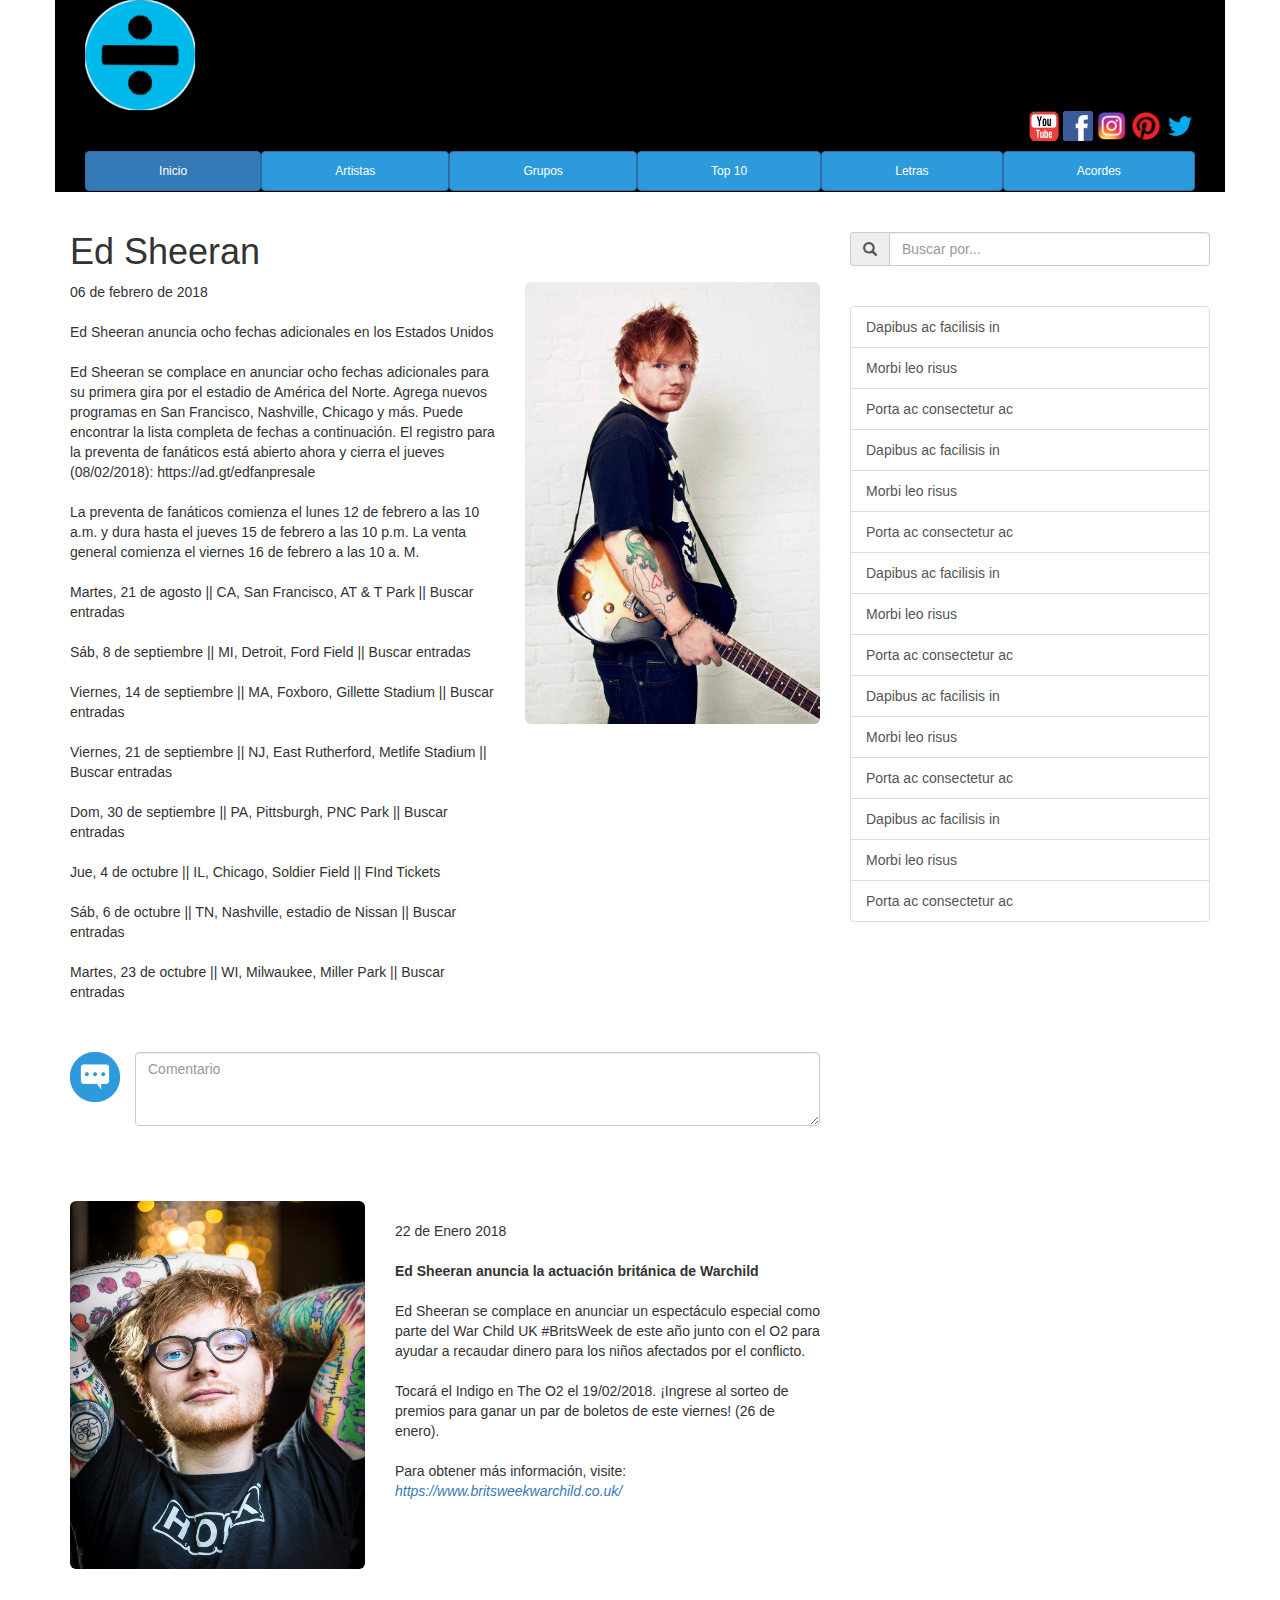
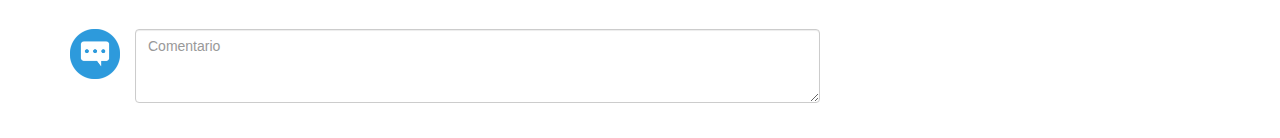
<file: BOOTSTRAP/BLOG_MÚSICA/index.html>
<!DOCTYPE html>
<html>
  <head>
    <meta charset="utf-8">
    <meta name="viewport" content="width:device-width, user-scalable=no">
    <title>Mí música</title>
    <link rel="stylesheet" href="css/bootstrap.min.css" media="screen">
    <link rel="stylesheet" href="css/estilos.css">
  </head>
  <body>

 <!--Barra de navegación -->
<div class="container">
 <div class="row">
    <nav class="navbar navbar-static-top" style="background-color:black">

    <div class="container">

        <div class="col-lg-12 col-md-12 col-md-12 col-xs-12 logo">
           <a href="#"><img class="logo-img" src="img/logo.png" width="10%"/></a>
        </div>
        <div class="col-lg-12 col-md-12 col-md-12 col-xs-12 text-right btn-block redes">
            <a href="#"><img src="img/youtube.png" alt="youtube" width="30px"></a>
            <a href="#"><img src="img/facebook.png" alt="facebook" width="30px"></a>
            <a href="#"><img src="img/instagram.png" alt="instagram" width="30px"></a>
            <a href="#"><img src="img/pinteres.png" alt="pinteres" width="30px"></a>
            <a href="#"><img src="img/twitter.png" alt="twitter" width="30px"></a>
        </div>
        <div class="col-lg-12 col-md-12 col-md-12 col-xs-12 ">
             <ul class="nav nav-pills nav-justified ">
                <li class="active"><a href="#" class="btn btn-sm btn-block btn-primary navboton">Inicio</a></li>
                <li><a href="#" class="btn btn-sm btn-block btn-primary navboton">Artistas</a></li>
                <li><a href="#" class="btn btn-sm btn-block btn-primary navboton">Grupos</a></li>
                <li><a href="#" class="btn btn-sm btn-block btn-primary navboton">Top 10</a></li>
                <li><a href="#" class="btn btn-sm btn-block btn-primary navboton">Letras</a></li>
                <li><a href="#" class="btn btn-sm btn-block btn-primary navboton">Acordes</a></li>
             </ul>
        </div>
    </div>
    </nav>
 </div>

<!--...................................................................-->

<!-- Contenido -->



      <div class="row">
        <!-- columna izquierda, contendra otra fila y dos columnas más-->
         <div class="col-lg-8 ">

            <h1>Ed Sheeran</h1>
            <!--texto sobre los conciertos de Ed Sheeran-->
           <div class="row">
            <div class="col-lg-7">
              <p>
                06 de febrero de 2018 <br> <br>
                Ed Sheeran anuncia ocho fechas adicionales en los Estados Unidos <br> <br>
                Ed Sheeran se complace en anunciar ocho fechas adicionales para su primera gira por el estadio de América del Norte. Agrega nuevos programas en San Francisco, Nashville, Chicago y más. Puede encontrar la lista completa de fechas a continuación. El registro para la preventa de fanáticos está abierto ahora y cierra el jueves (08/02/2018): https://ad.gt/edfanpresale <br><br>

                La preventa de fanáticos comienza el lunes 12 de febrero a las 10 a.m. y dura hasta el jueves 15 de febrero a las 10 p.m. La venta general comienza el viernes 16 de febrero a las 10 a. M. <br> <br>

                Martes, 21 de agosto || CA, San Francisco, AT & T Park || Buscar entradas <br> <br>

                Sáb, 8 de septiembre || MI, Detroit, Ford Field || Buscar entradas <br> <br>

                Viernes, 14 de septiembre || MA, Foxboro, Gillette Stadium || Buscar entradas <br> <br>

                Viernes, 21 de septiembre || NJ, East Rutherford, Metlife Stadium || Buscar entradas <br> <br>

                Dom, 30 de septiembre || PA, Pittsburgh, PNC Park || Buscar entradas <br> <br>

                Jue, 4 de octubre || IL, Chicago, Soldier Field || FInd Tickets <br> <br>

                Sáb, 6 de octubre || TN, Nashville, estadio de Nissan || Buscar entradas <br> <br>

                Martes, 23 de octubre || WI, Milwaukee, Miller Park || Buscar entradas <br> <br>
              </p>


            </div>


           <!--imagen de Ed Sheeran AL LADO DEL TEXTO-->


            <div class="col-lg-5">
              <img src="img/ed.jpg" alt="Ed Sheeran" width="100%" class="img-rounded">
            </div>
          </div>

          <div class="row">
             <div class="col-lg-1 col-sm-2 col-xs-2">
                  <img src="img/comentario2.png" alt="comentario" width="50px" class="comentario">
             </div>
             <div class="col-lg-11 col-sm-8 col-xs-8 form-group">
                  <textarea id="texto" name="comentario" rows="3" cols="80" class="form-control comentario " placeholder="Comentario"></textarea>
                  <label for="texto"></label>
             </div>

          </div>

          <br>
          <br>

       <!-- SEGUNDO TEXTO CON IMAGEN........................................-->
     <div class="row">
          <div class="col-lg-5">
              <img src="img/edsheeran.jpg" alt="Ed Sheeran" width="100%" class="img-rounded">
          </div>

          <div class="col-lg-7 comentario">
              <p>
                22 de Enero 2018 <br> <br>
                <strong>Ed Sheeran anuncia la actuación británica de Warchild</strong> <br> <br>
                Ed Sheeran se complace en anunciar un espectáculo especial como parte del War Child UK #BritsWeek de este año junto con el O2 para ayudar a recaudar dinero para los niños afectados por el conflicto.  <br> <br>

                Tocará el Indigo en The O2 el 19/02/2018. ¡Ingrese al sorteo de premios para ganar un par de boletos de este viernes! (26 de enero). <br><br>

                Para obtener más información, visite: <a><em> https://www.britsweekwarchild.co.uk/ </em></a>
              </p>
          </div>
     </div>

       <br>
       <br>

    <!-- Text area con el icono de comentario......-->

    <div class="row ">
       <div class="col-lg-1 col-sm-2 col-xs-2 ">
            <img src="img/comentario2.png" alt="comentario" width="50px " class="comentario">
       </div>
       <div class="col-lg-11 col-sm-8 col-xs-8 form-group comentario">
            <textarea id="texto" name="comentario" rows="3" cols="80" class="form-control" placeholder="Comentario"></textarea>
            <label for="texto"></label>
       </div>

    </div>
    </div>


<!--....................................FIN DEL CONTENIDO COLUMNA IZQUIERDA..........................................................-->

<!--.......COLUMNA DERECHA.............-->

        <!-- columna derecha....BUSQUEDA CON ICONO-->

         <div class="col-lg-4 visible-lg visible-md ">

               <br>
                  <form>
                     <div class="input-group">
                         <span class="input-group-addon" id="basic-addon1"><span class="glyphicon glyphicon-search"></span></span>
                         <input type="text" class="form-control" placeholder="Buscar por..." aria-describedby="basic-addon1">
                     </div>
                  </form>

                  <br>
                  <br>

                  <div class="list-group">
                      <a href="#" class="list-group-item list-group-item-action">Dapibus ac facilisis in</a>
                      <a href="#" class="list-group-item list-group-item-action">Morbi leo risus</a>
                      <a href="#" class="list-group-item list-group-item-action">Porta ac consectetur ac</a>
                      <a href="#" class="list-group-item list-group-item-action">Dapibus ac facilisis in</a>
                      <a href="#" class="list-group-item list-group-item-action">Morbi leo risus</a>
                      <a href="#" class="list-group-item list-group-item-action">Porta ac consectetur ac</a>
                      <a href="#" class="list-group-item list-group-item-action">Dapibus ac facilisis in</a>
                      <a href="#" class="list-group-item list-group-item-action">Morbi leo risus</a>
                      <a href="#" class="list-group-item list-group-item-action">Porta ac consectetur ac</a>
                      <a href="#" class="list-group-item list-group-item-action">Dapibus ac facilisis in</a>
                      <a href="#" class="list-group-item list-group-item-action">Morbi leo risus</a>
                      <a href="#" class="list-group-item list-group-item-action">Porta ac consectetur ac</a>
                      <a href="#" class="list-group-item list-group-item-action">Dapibus ac facilisis in</a>
                      <a href="#" class="list-group-item list-group-item-action">Morbi leo risus</a>
                      <a href="#" class="list-group-item list-group-item-action">Porta ac consectetur ac</a>


                 </div>

             </div>


      </div>
    </div>




  </body>
</html>
</file>
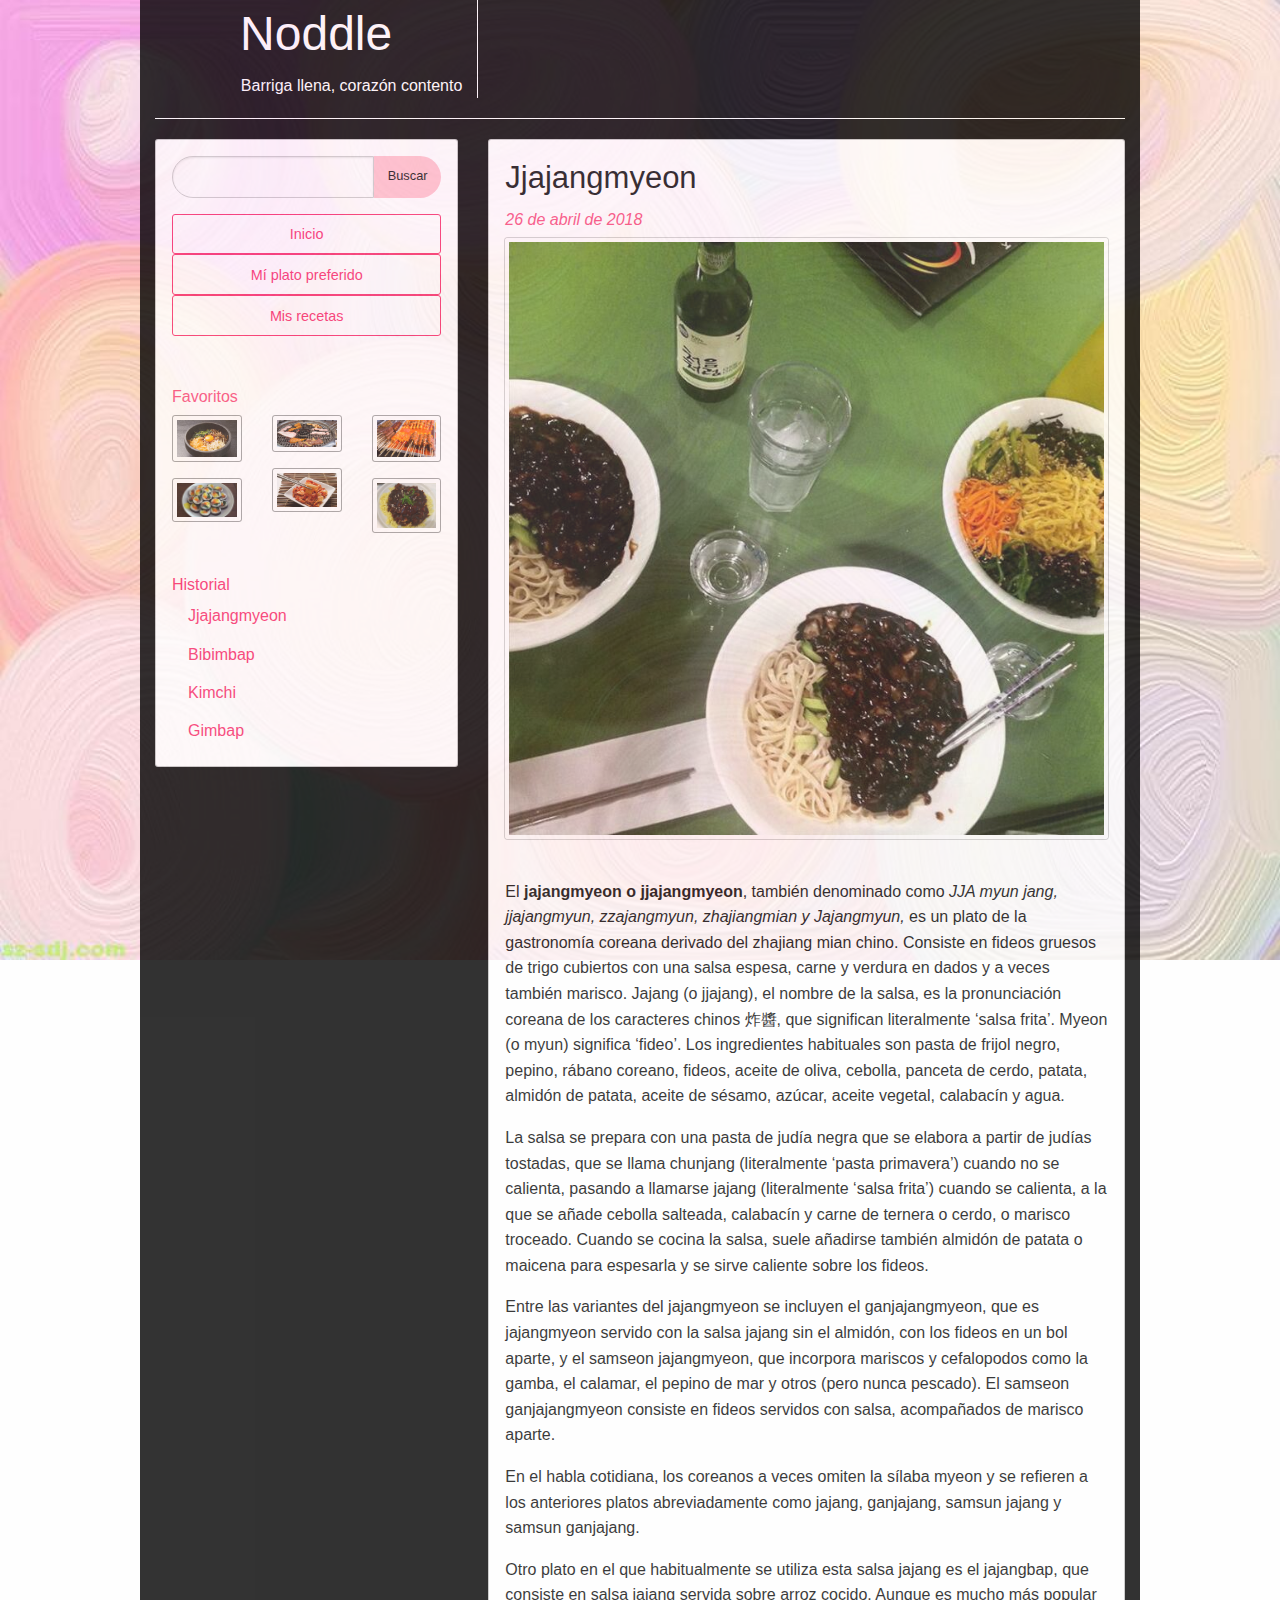
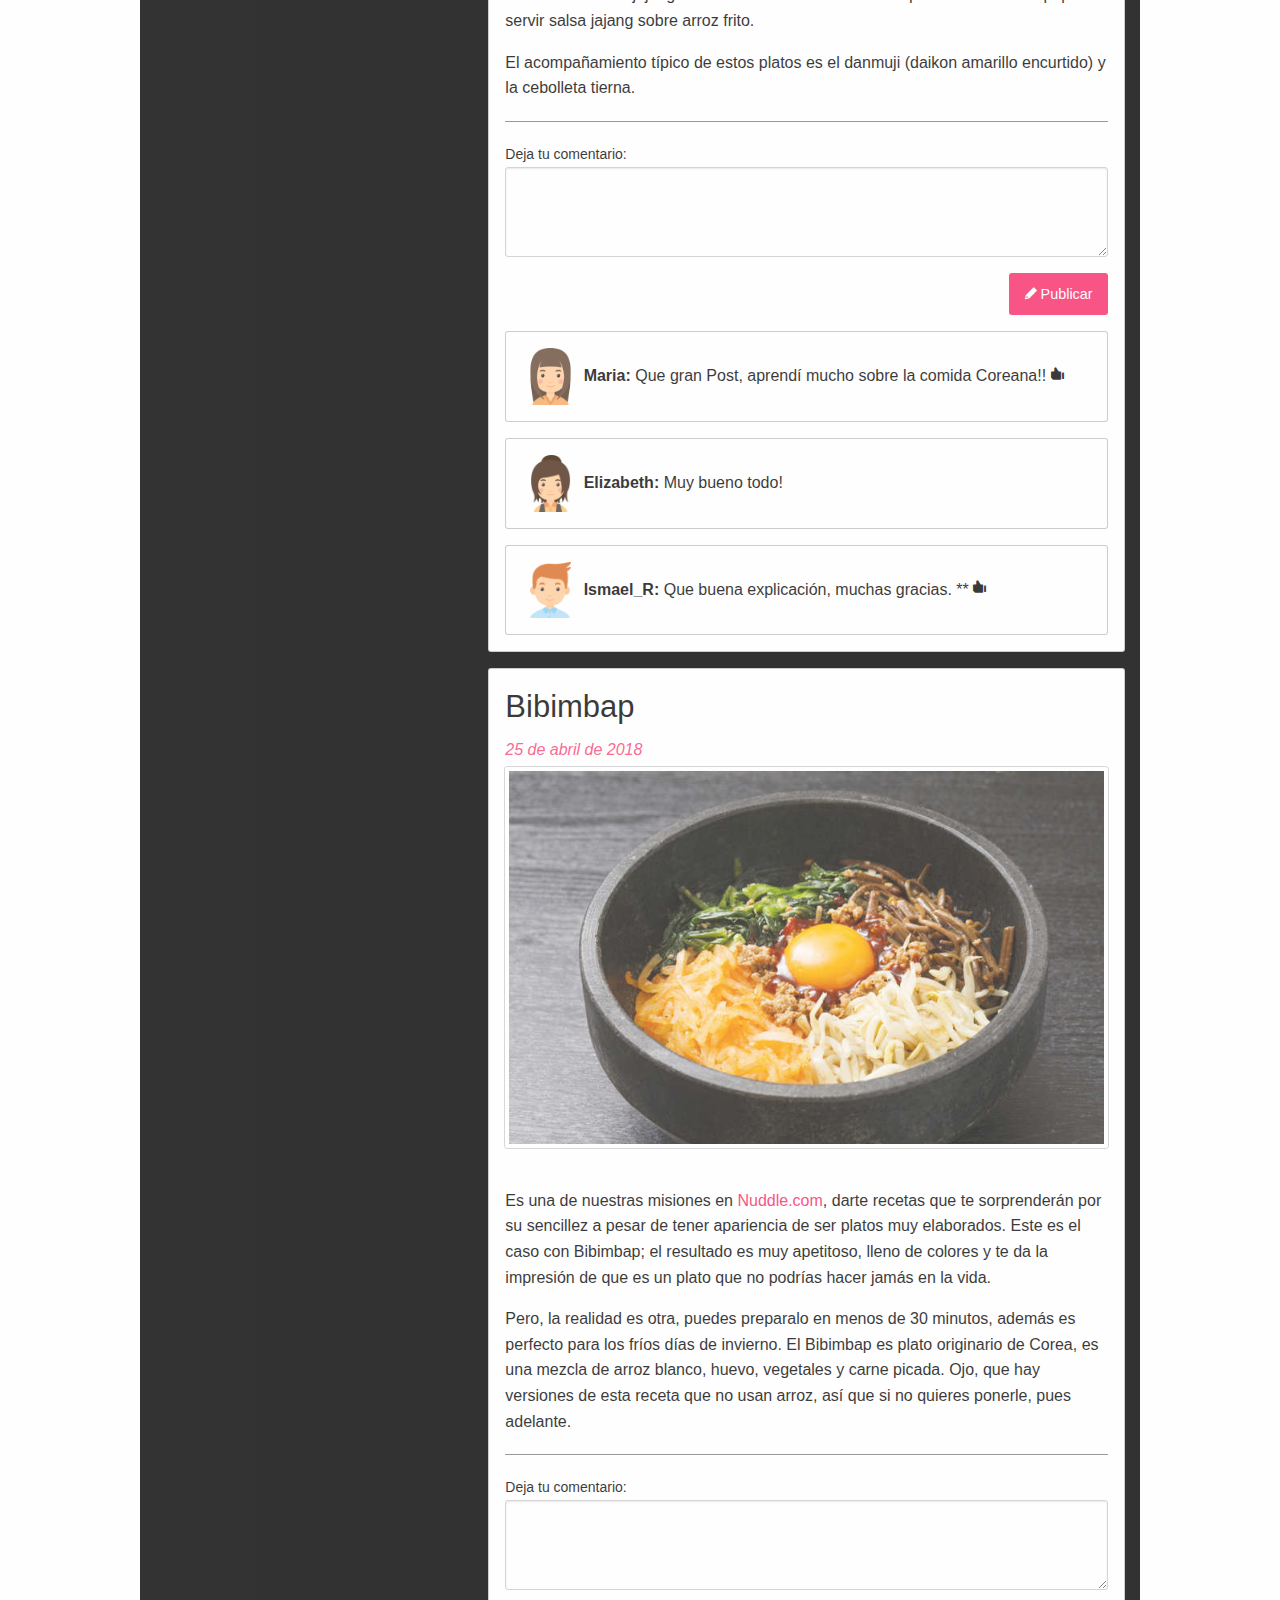
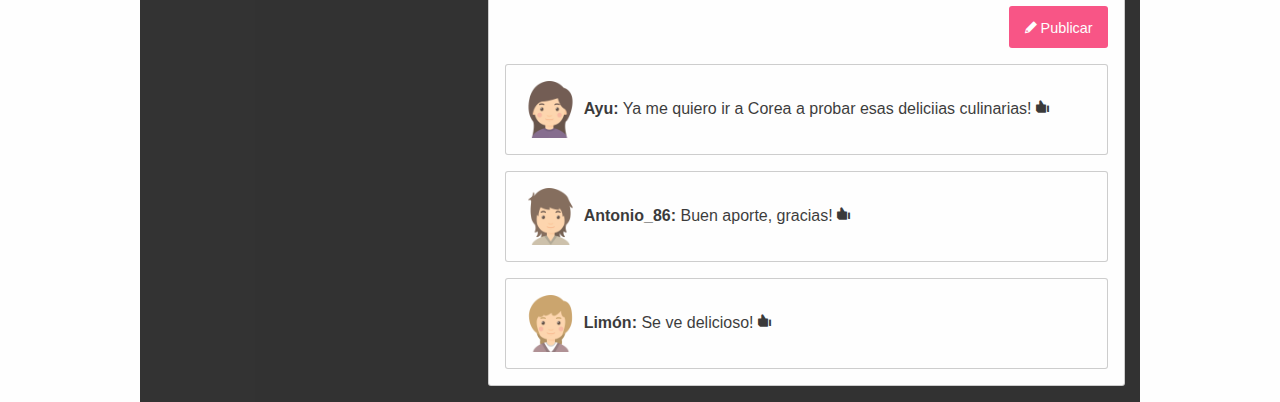
<file: FOUNDATION/BLOG DE GASTRONOMIA/index.html>
<!doctype html>
<html class="no-js" lang="en" dir="ltr">
  <head>
    <meta charset="utf-8">

    <meta name="viewport" content="width=device-width, initial-scale=1.0">
    <title>Blog de Gastronomía</title>
    <link rel="stylesheet" href="foundation-icons/foundation-icons.css" />
    <link rel="stylesheet" href="css/foundation.css">
    <link rel="stylesheet" href="css/app.css">
  </head>
  <body>

    <div class="contenedor"> <!-- CONTENEDOR PRINCIPAL-->


          <div class="row"> <!--FILA PRINCIPAL (todo)-->

              <div class="column column-black"> <!-- COLUMNA PRINCIPAL-FONDO NEGRO(todo)-->
              <!--.........AREA DEL TITULO............-->


                          <div class="large-4 medium-4 small-12 column text-center verticalLine"> <!-- COLUMNA DEL TITULO-->
                            <h1 class="color-blanco">Noddle</h1>
                            <h6 class="h6-right color-blanco">Barriga llena, corazón contento</h6>
                          </div>

                          <div class="column "></div> <!-- RELLENO AL LADO DEL TITULO (NO SE USA)-->

                          <hr>

              <!--.......................................................-->
                          <div class="row"> <!-- SECTION.....CONTENDRA DOS COLUMNAS-->
<!-- INICIO DE LA COLUMNA IZQUIERDA------------------------------>
                               <div class="large-4 column hide-for-small-only"> <!--columna izquierda, donde esta LA BUSQUEDA-->
                                     <!--CALLOUTS------------------>
                                       <div class="callout color-fila">  <!-- CALLOUT - TENDRA EL CONTENIDO DEL SEARCH-->

                                         <div class="input-group input-group-rounded"><!--INICIO DEL SEARCH-->
                                            <input class="input-group-field" type="search">
                                            <div class="input-group-button">
                                                <input type="submit" class="button secondary" value="Buscar" placeholder="Buscar por...">
                                                </input>
                                            </div>
                                         </div><!--FIN DEL SEARCH-->

                                         <div class="row collapse"> <!--BOTONES-->
                                               <div class="expanded button hollow boton-espacio">Inicio</div>
                                               <div class="expanded button hollow boton-espacio">Mí plato preferido</div>
                                               <div class="expanded button hollow boton-espacio">Mis recetas</div>
                                         </div><!--FIN DE BOTONES-->

                                         <!-- FAVORITOS - Callouts para las imagenes. -->
                                         <br>
                                         <br>
                                         <p class="color-fav">Favoritos</p>
                                         <div class="row">
                                           <div class="large-4 column">
                                             <div class="callout espacio"> <a class="thumbnail" href="img/comida1.jpg"><img  src="img/comida1.jpg" alt="" width="100%" /></a> </div>
                                             <div class="callout espacio"> <a  class="thumbnail"href="img/comida2.jpg"><img src="img/comida2.jpg" alt="" width="100%"/></a> </div>
                                           </div>
                                           <div class="large-4 column">
                                             <div class="callout espacio"><a class="thumbnail"href="img/comida3.jpg"><img src="img/comida3.jpg" alt="" width="100%"/></a></div>
                                             <div class="callout espacio"><a class="thumbnail"href="img/comida4.jpg"><img src="img/comida4.jpg" alt="" width="100%"/></a></div>
                                           </div>
                                           <div class="large-4 column">
                                             <div class="callout espacio"><a class="thumbnail" href="img/comida5.jpg"><img src="img/comida5.jpg" alt="" width="100%"/></a></div>
                                             <div class="callout espacio"><a class="thumbnail"href="img/comida6.jpg"><img src="img/comida6.jpg" alt="" width="100%"/></a></div>
                                           </div>
                                        </div>

                                        <!--HISTORIAL-->

                                        <br>
                                        <a href="#">Historial</a> <br>
                                        <ul class="vertical menu">
                                           <li><a href="#">Jjajangmyeon</a></li>
                                           <li><a href="#">Bibimbap</a></li>
                                           <li><a href="#">Kimchi</a></li>
                                           <li><a href="#">Gimbap</a></li>
                                        </ul>


                                       </div><!--FIN DEL CALLOUT-->
                               </div><!--FIN DE LA COLUMNA IZQUIERDA-->

<!--FIN DE COLUMNA IZQUIERDA (toda la columna)---------------------------------------->


<!--INICIO DE COLUMNA DERECHA--------------------------------------->
        <!--PUBLICACIÓN 1------------------------------------------->
                               <div class="large-8 column"> <!--columna derecha con imagenes y texto-->
                                     <div class="callout color-fila">
                                       <h3>Jjajangmyeon</h3>

                                       <em><p class="color-fav pad-bott ">26 de abril de 2018</p></em>
                                       <a class="thumbnail" href="img/jjajamion.jpg"><img src="img/jjajamion.jpg" alt="korean food" width="100%"/></a> <br> <br>
                                       <p>El <strong>jajangmyeon o jjajangmyeon</strong>, también denominado como <em> JJA myun jang, jjajangmyun, zzajangmyun, zhajiangmian y Jajangmyun,</em> es un plato de la gastronomía coreana derivado del zhajiang mian chino. Consiste en fideos gruesos de trigo cubiertos con una salsa espesa, carne y verdura en dados y a veces también marisco. Jajang (o jjajang), el nombre de la salsa, es la pronunciación coreana de los caracteres chinos 炸醬, que significan literalmente ‘salsa frita’. Myeon (o myun) significa ‘fideo’. Los ingredientes habituales son pasta de frijol negro, pepino, rábano coreano, fideos, aceite de oliva, cebolla, panceta de cerdo, patata, almidón de patata, aceite de sésamo, azúcar, aceite vegetal, calabacín y agua.</p> <p>

                                       La salsa se prepara con una pasta de judía negra que se elabora a partir de judías tostadas, que se llama chunjang (literalmente ‘pasta primavera’) cuando no se calienta, pasando a llamarse jajang (literalmente ‘salsa frita’) cuando se calienta, a la que se añade cebolla salteada, calabacín y carne de ternera o cerdo, o marisco troceado. Cuando se cocina la salsa, suele añadirse también almidón de patata o maicena para espesarla y se sirve caliente sobre los fideos. </p> <p>

                                       Entre las variantes del jajangmyeon se incluyen el ganjajangmyeon, que es jajangmyeon servido con la salsa jajang sin el almidón, con los fideos en un bol aparte, y el samseon jajangmyeon, que incorpora mariscos y cefalopodos como la gamba, el calamar, el pepino de mar y otros (pero nunca pescado). El samseon ganjajangmyeon consiste en fideos servidos con salsa, acompañados de marisco aparte.</p><p>

                                       En el habla cotidiana, los coreanos a veces omiten la sílaba myeon y se refieren a los anteriores platos abreviadamente como jajang, ganjajang, samsun jajang y samsun ganjajang.</p> <p>

                                       Otro plato en el que habitualmente se utiliza esta salsa jajang es el jajangbap, que consiste en salsa jajang servida sobre arroz cocido. Aunque es mucho más popular servir salsa jajang sobre arroz frito.</p><p>

                                       El acompañamiento típico de estos platos es el danmuji (daikon amarillo encurtido) y la cebolleta tierna.</p>

                                      <hr class="gray">

<!-- TEXT AREA ------------------------------------------------------->
                                      <form>
                                          <label for="comentario">Deja tu comentario:
                                            <div class="boton-derecha">
                                              <textarea name="comentario" rows="3" cols="80"></textarea>
                                              <button class="button" type="submit" name="button">
                                                <i class="fi-pencil size-15"></i>
                                                <span>Publicar</span>
                                              </button>
                                            </div>
                                          </label>
                                      </form>

<!-- FIN DEL TEXT AREA ------------------------------------------------->

<!--AREA DE COMENTARIOS------------------------------------------------->

                                      <div class="callout">
                                        <img src="img/mujer.png" alt="mujer" width="10%"/>
                                         <strong>Maria:</strong>  Que gran Post, aprendí mucho sobre la comida Coreana!!
                                         <i class="fi-like size-20"></i>
                                      </div>
                                      <div class="callout">
                                        <img src="img/mujer3.png" alt="mujer" width="10%"/>
                                         <strong>Elizabeth:</strong>  Muy bueno todo!

                                      </div>
                                      <div class="callout">
                                        <img src="img/hombre4.png" alt="mujer" width="10%"/>
                                         <strong>Ismael_R:</strong>  Que buena explicación, muchas gracias. **
                                         <i class="fi-like size-20"></i>
                                      </div>
                                    </div> <!--FIN DEL CALLOUT DE IMAGEN-->
<!--FIN DEL AREA DE COMENTARIOS------------------------------------------------->
<!--FIN DE LA PUBLICACIÓN 1------------------------------------------>

<!-- INICIO DEL SEGUNDO CALLOUT IMAGEN ------------------------->
                                    <div class="callout color-fila">

                                      <h3>Bibimbap</h3>

                                      <em><p class="color-fav pad-bott">25 de abril de 2018</p></em>
                                      <a class="thumbnail" href="img/comida1.jpg"><img src="img/comida1.jpg" alt="korean food" width="100%"/></a> <br> <br>
                                      <p>Es una de nuestras misiones en <a href="#">Nuddle.com</a>, darte recetas que te sorprenderán por su sencillez a pesar de tener apariencia de ser platos muy elaborados.

Este es el caso con Bibimbap; el resultado es muy apetitoso, lleno de colores y te da la impresión de que es un plato que no podrías hacer jamás en la vida. </p> <p>Pero, la realidad es otra, puedes preparalo en menos de 30 minutos, además es perfecto para los fríos días de invierno.

El Bibimbap es plato originario de Corea, es una mezcla de arroz blanco, huevo, vegetales y carne picada. Ojo, que hay versiones de esta receta que no usan arroz, así que si no quieres ponerle, pues adelante.</p>

                                     <hr class="gray">

<!-- TEXT AREA ------------------------------------------------------->
                                     <form>
                                         <label for="comentario">Deja tu comentario:
                                           <div class="boton-derecha">
                                             <textarea name="comentario" rows="3" cols="80"></textarea>
                                             <button class="button" type="submit" name="button">
                                               <i class="fi-pencil size-15"></i>
                                               <span>Publicar</span>
                                             </button>
                                           </div>
                                         </label>
                                     </form>

<!-- FIN DEL TEXT AREA ------------------------------------------------->

<!--AREA DE COMENTARIOS------------------------------------------------->

                                     <div class="callout">
                                       <img src="img/mujer2.png" alt="mujer" width="10%"/>
                                        <strong>Ayu:</strong>  Ya me quiero ir a Corea a probar esas deliciias culinarias!
                                        <i class="fi-like size-20"></i>
                                     </div>
                                     <div class="callout">
                                       <img src="img/hombre.png" alt="mujer" width="10%"/>
                                        <strong>Antonio_86:</strong>  Buen aporte, gracias!
                                        <i class="fi-like size-20"></i>

                                     </div>
                                     <div class="callout">
                                       <img src="img/mujer4.png" alt="mujer" width="10%"/>
                                        <strong>Limón:</strong>  Se ve delicioso!
                                        <i class="fi-like size-20"></i>
                                     </div>



                                    </div>
<!--FIN DEL SEGUNDO CALLOUT DE IMAGENES--------------------------->






                               </div>
                         </div><!--FIN DE SECTION donde estan las dos columnas (izquierda y derecha)-------------------------------->

<!--FIN DE LA COLUMNA DERECHA------------------------------------------------->


              </div> <!--FIN DE LA COLUMNA PRINCIPAL FONDO NEGRO-->



          </div><!-- FIN DE LA FILA PRINCIPAL (todo)-->








    </div> <!--CONTENEDOR PRINCIPAL-->



    <script src="js/vendor/jquery.js"></script>
    <script src="js/vendor/what-input.js"></script>
    <script src="js/vendor/foundation.js"></script>
    <script src="js/app.js"></script>
  </body>
</html>
</file>
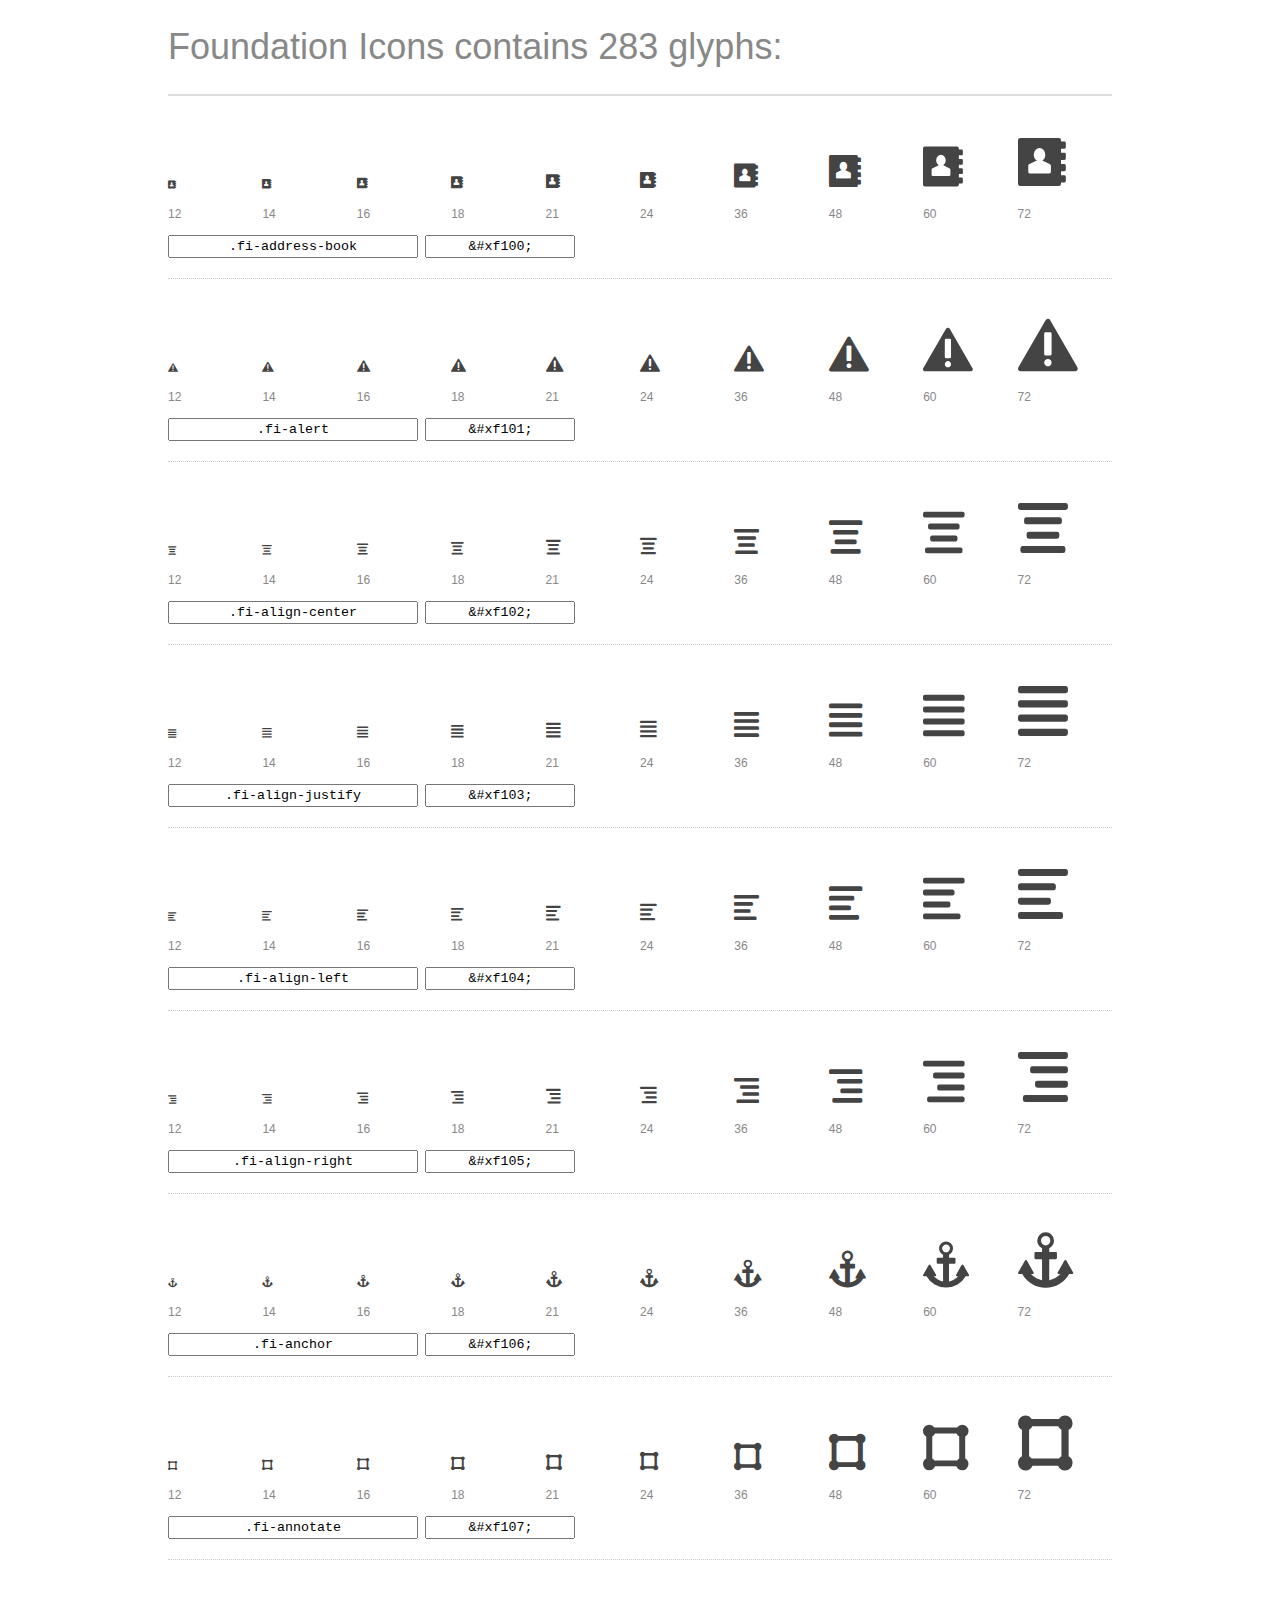
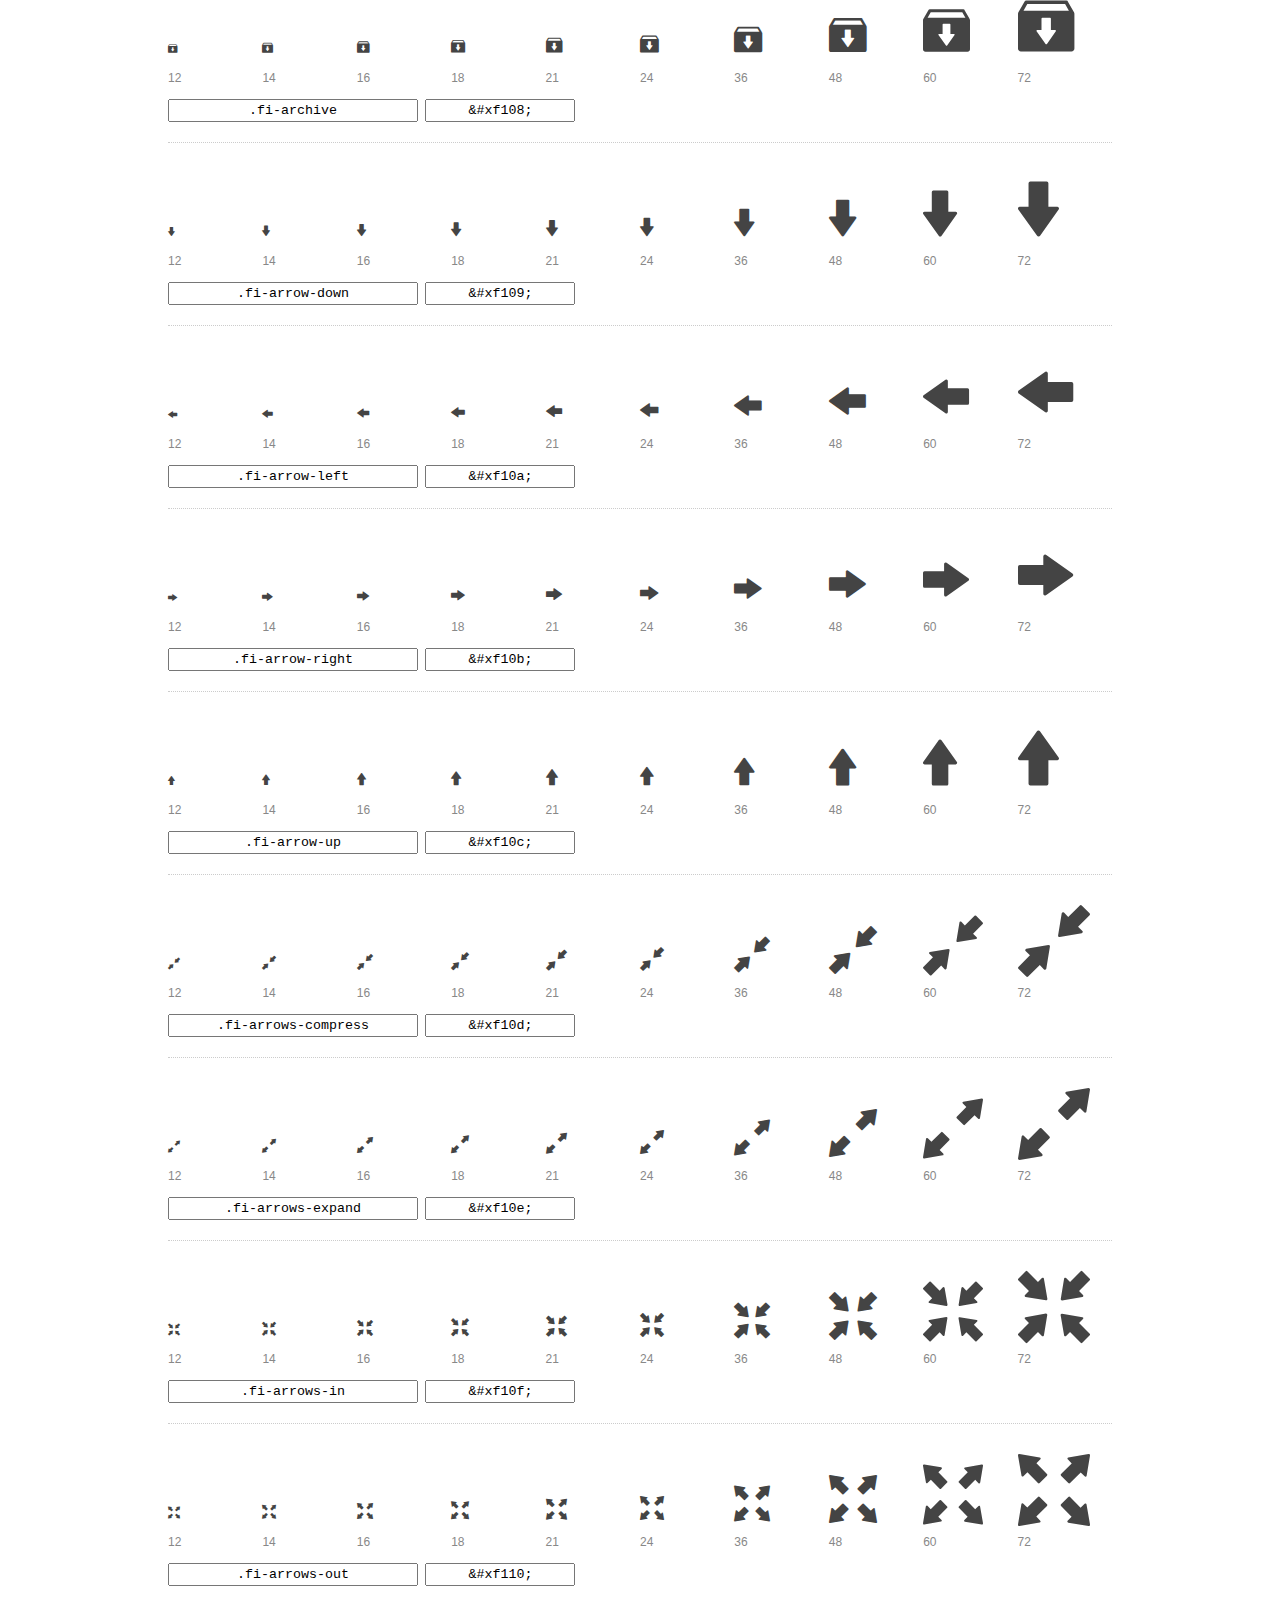
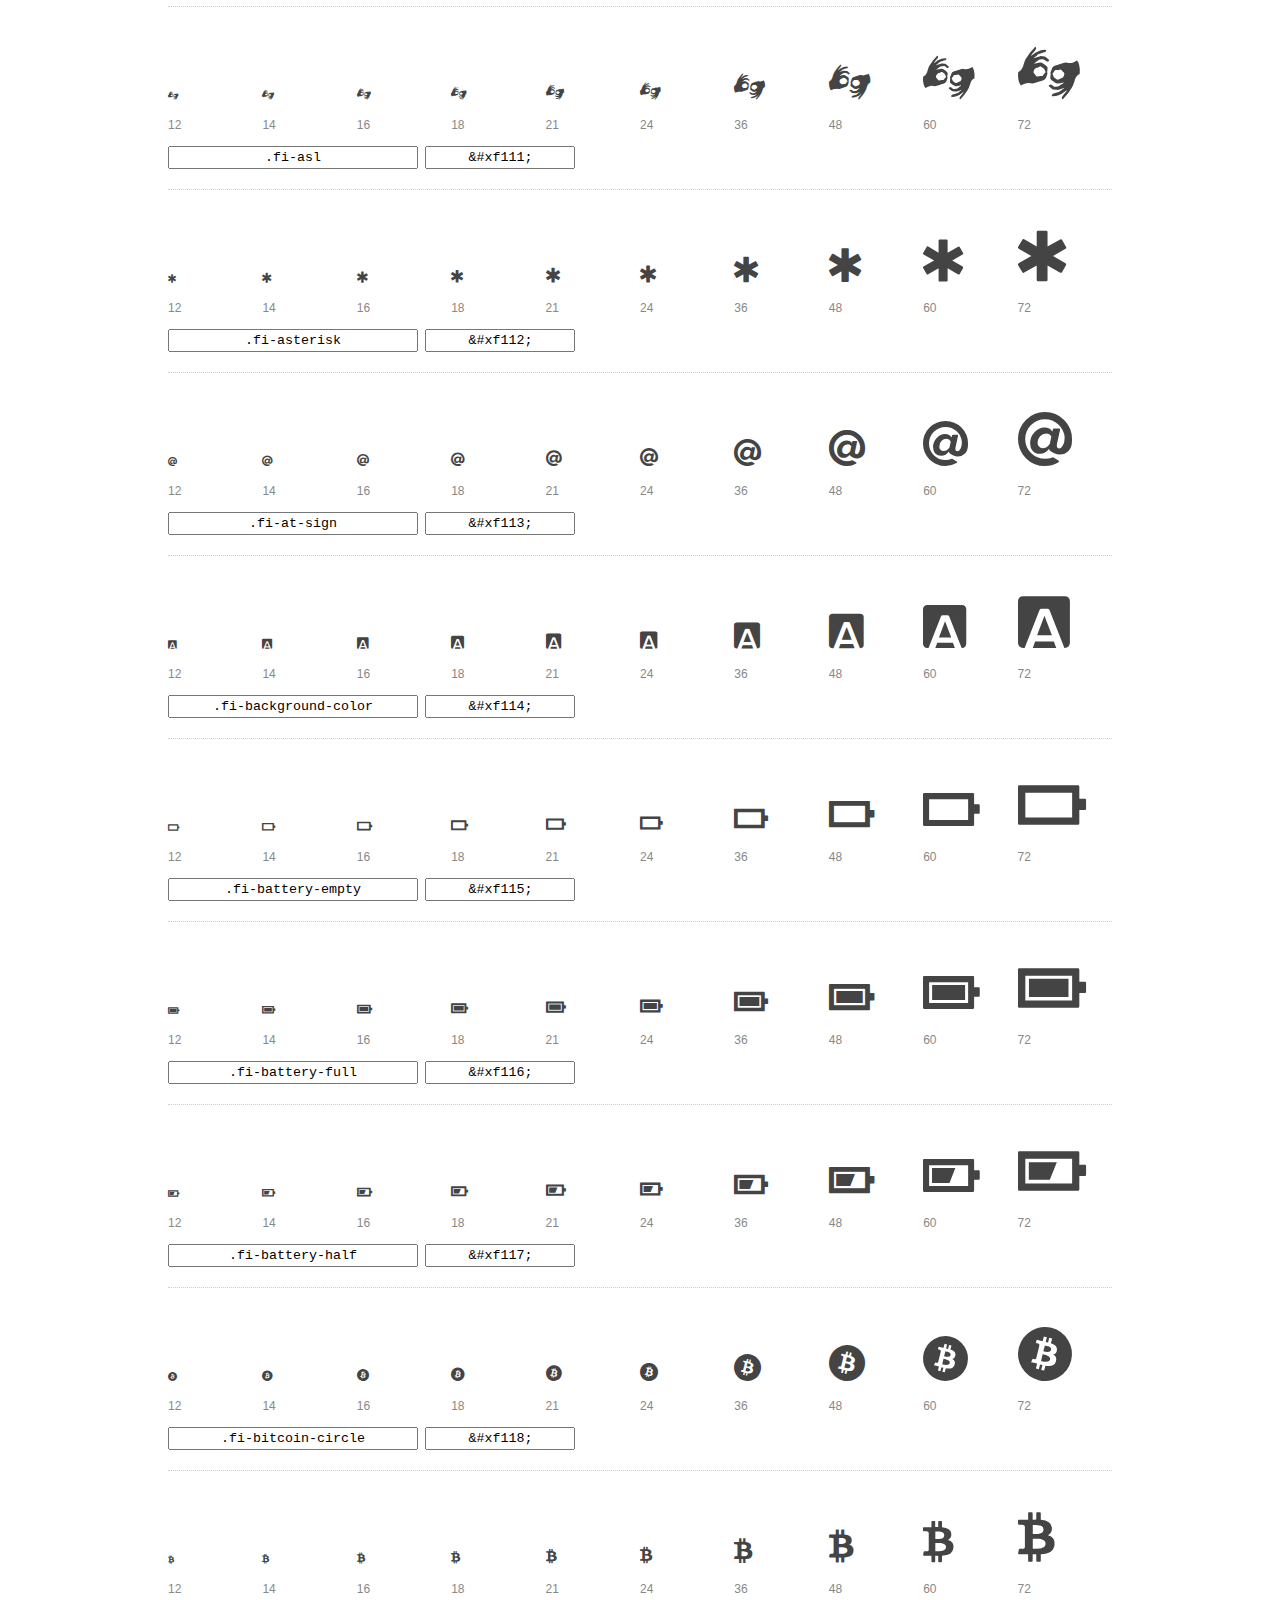
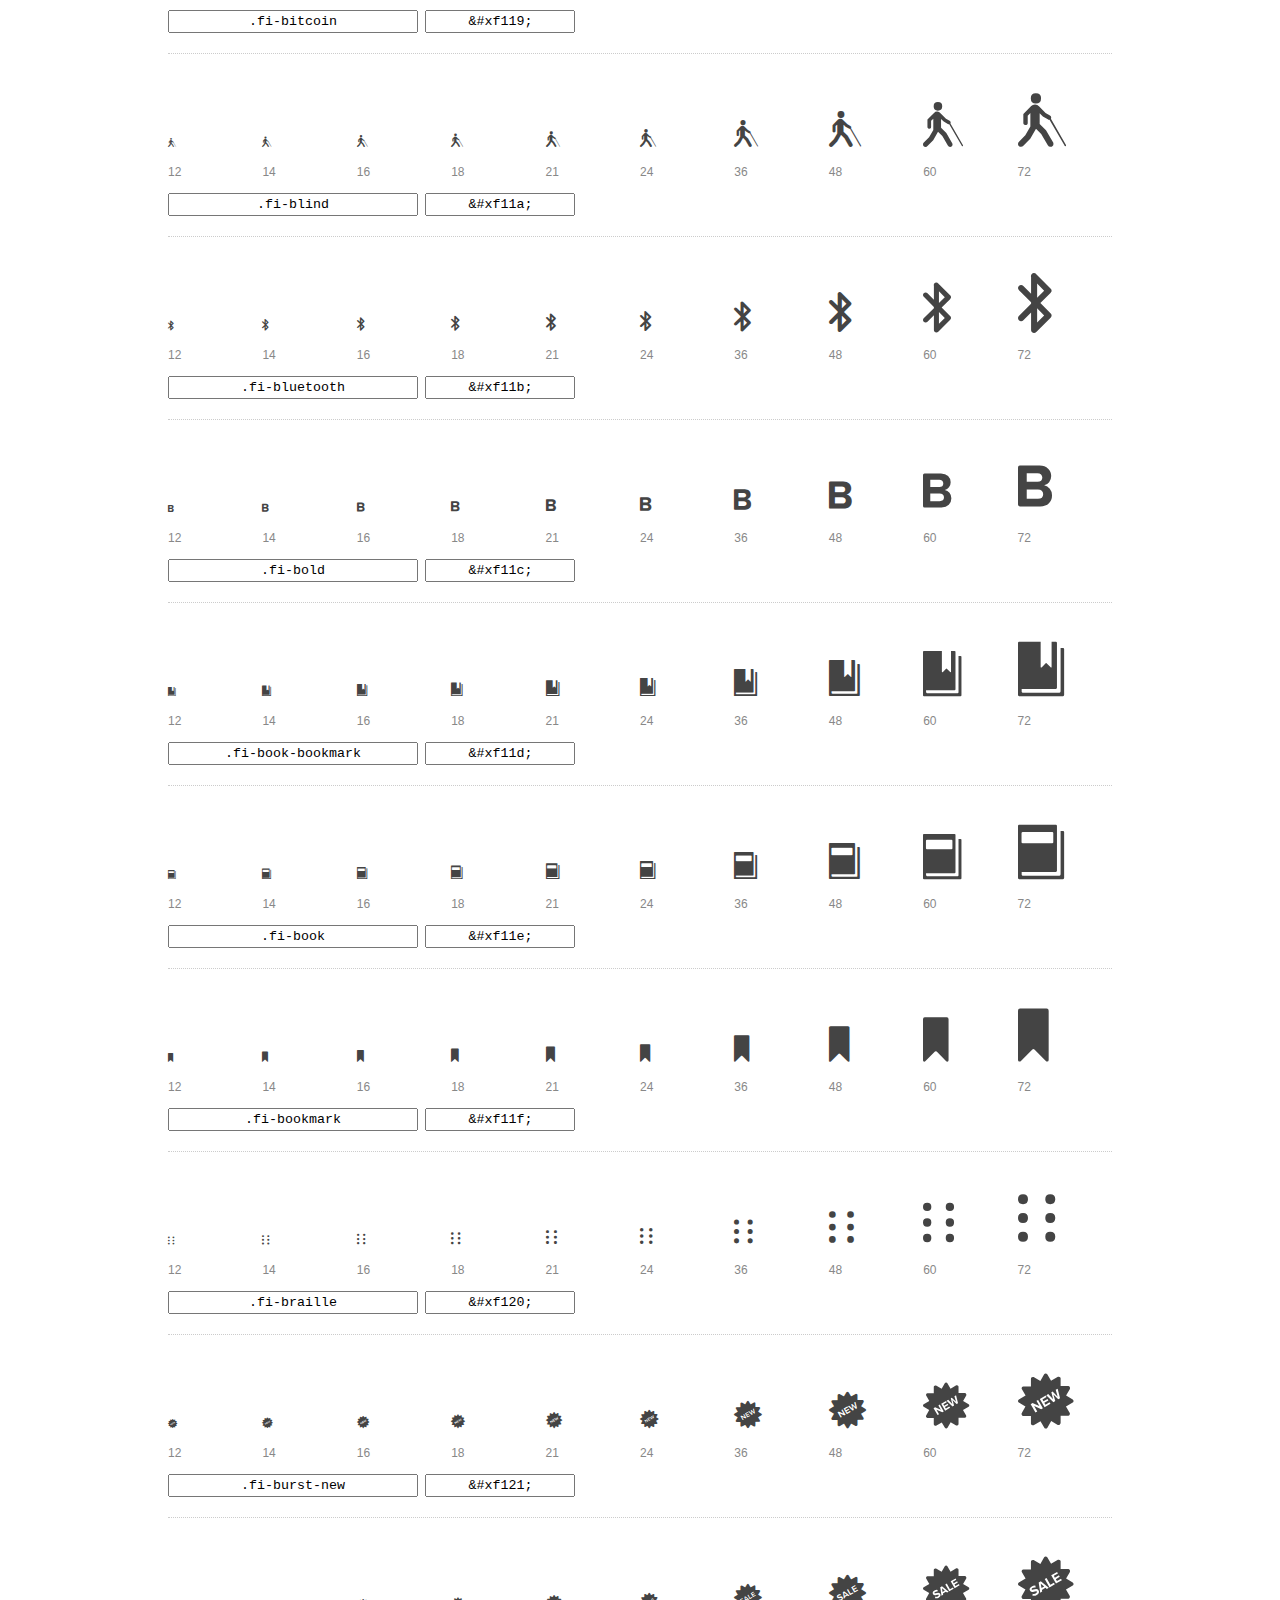
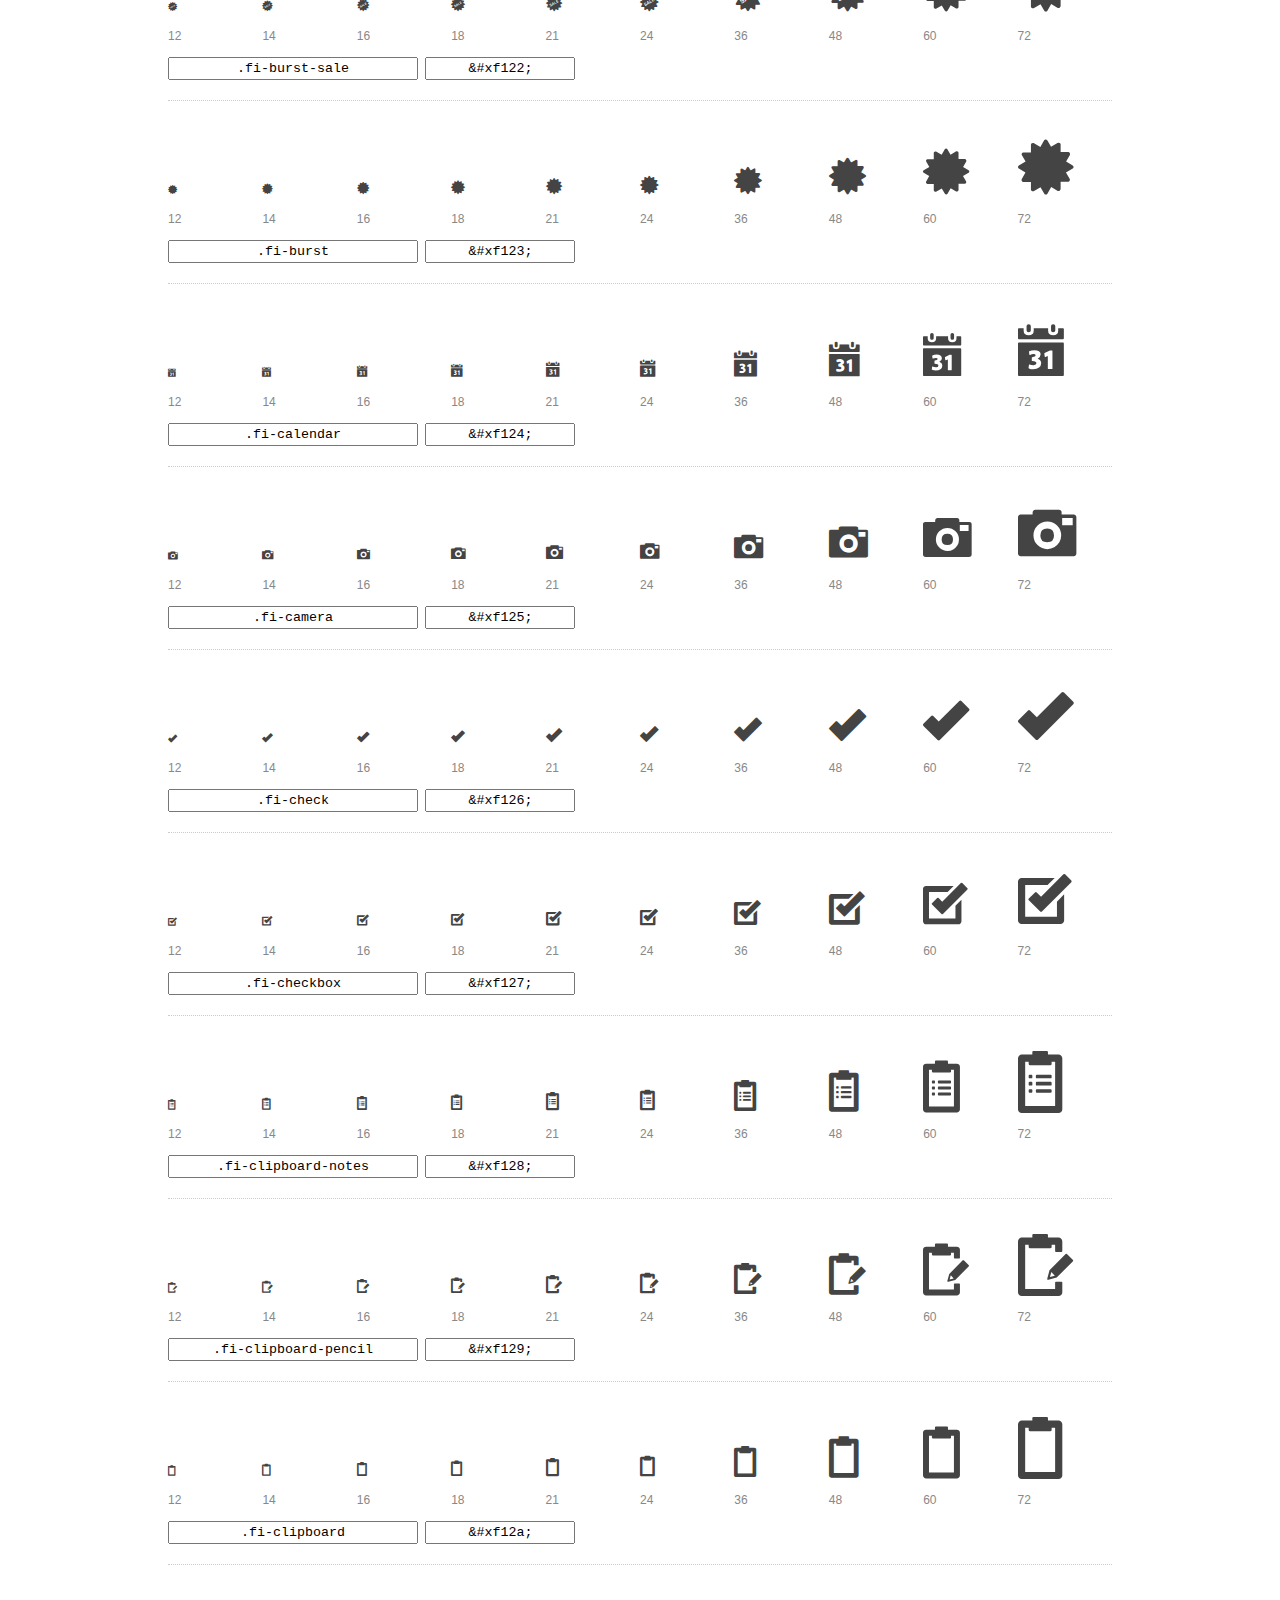
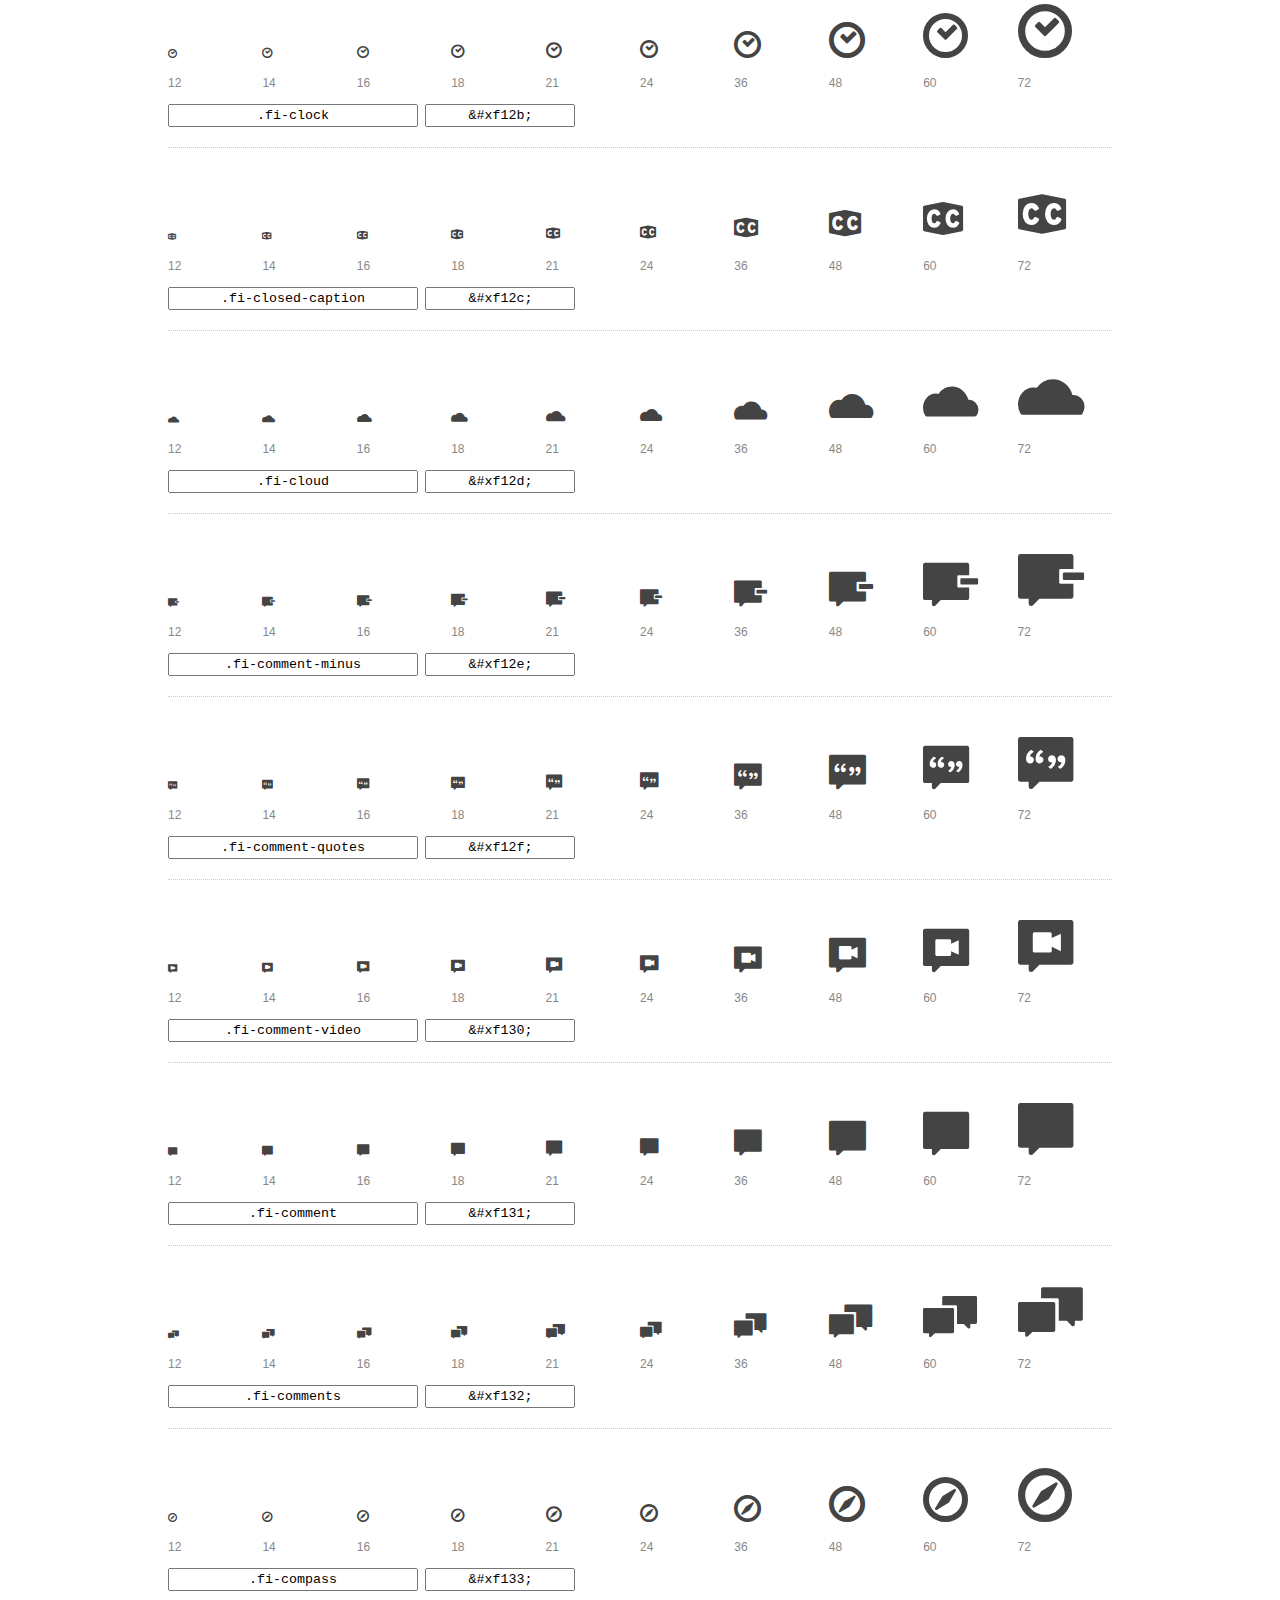
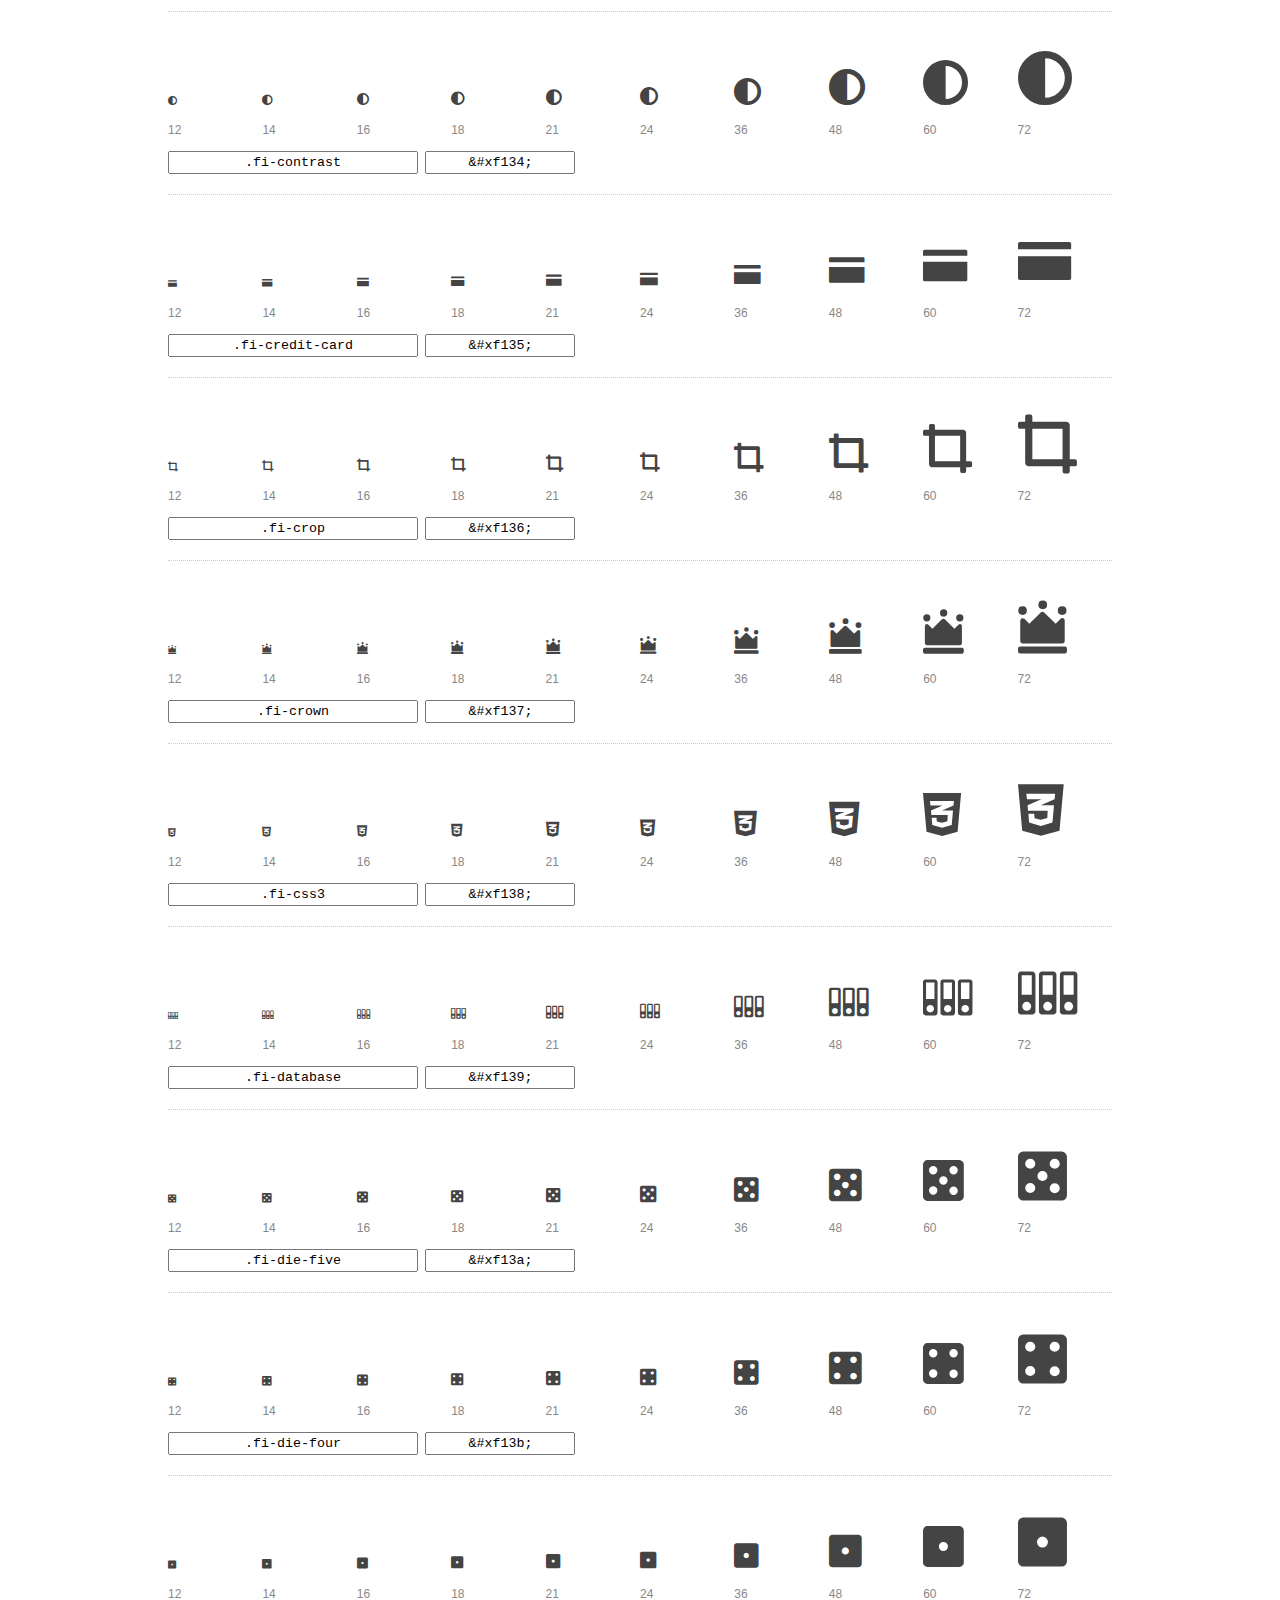
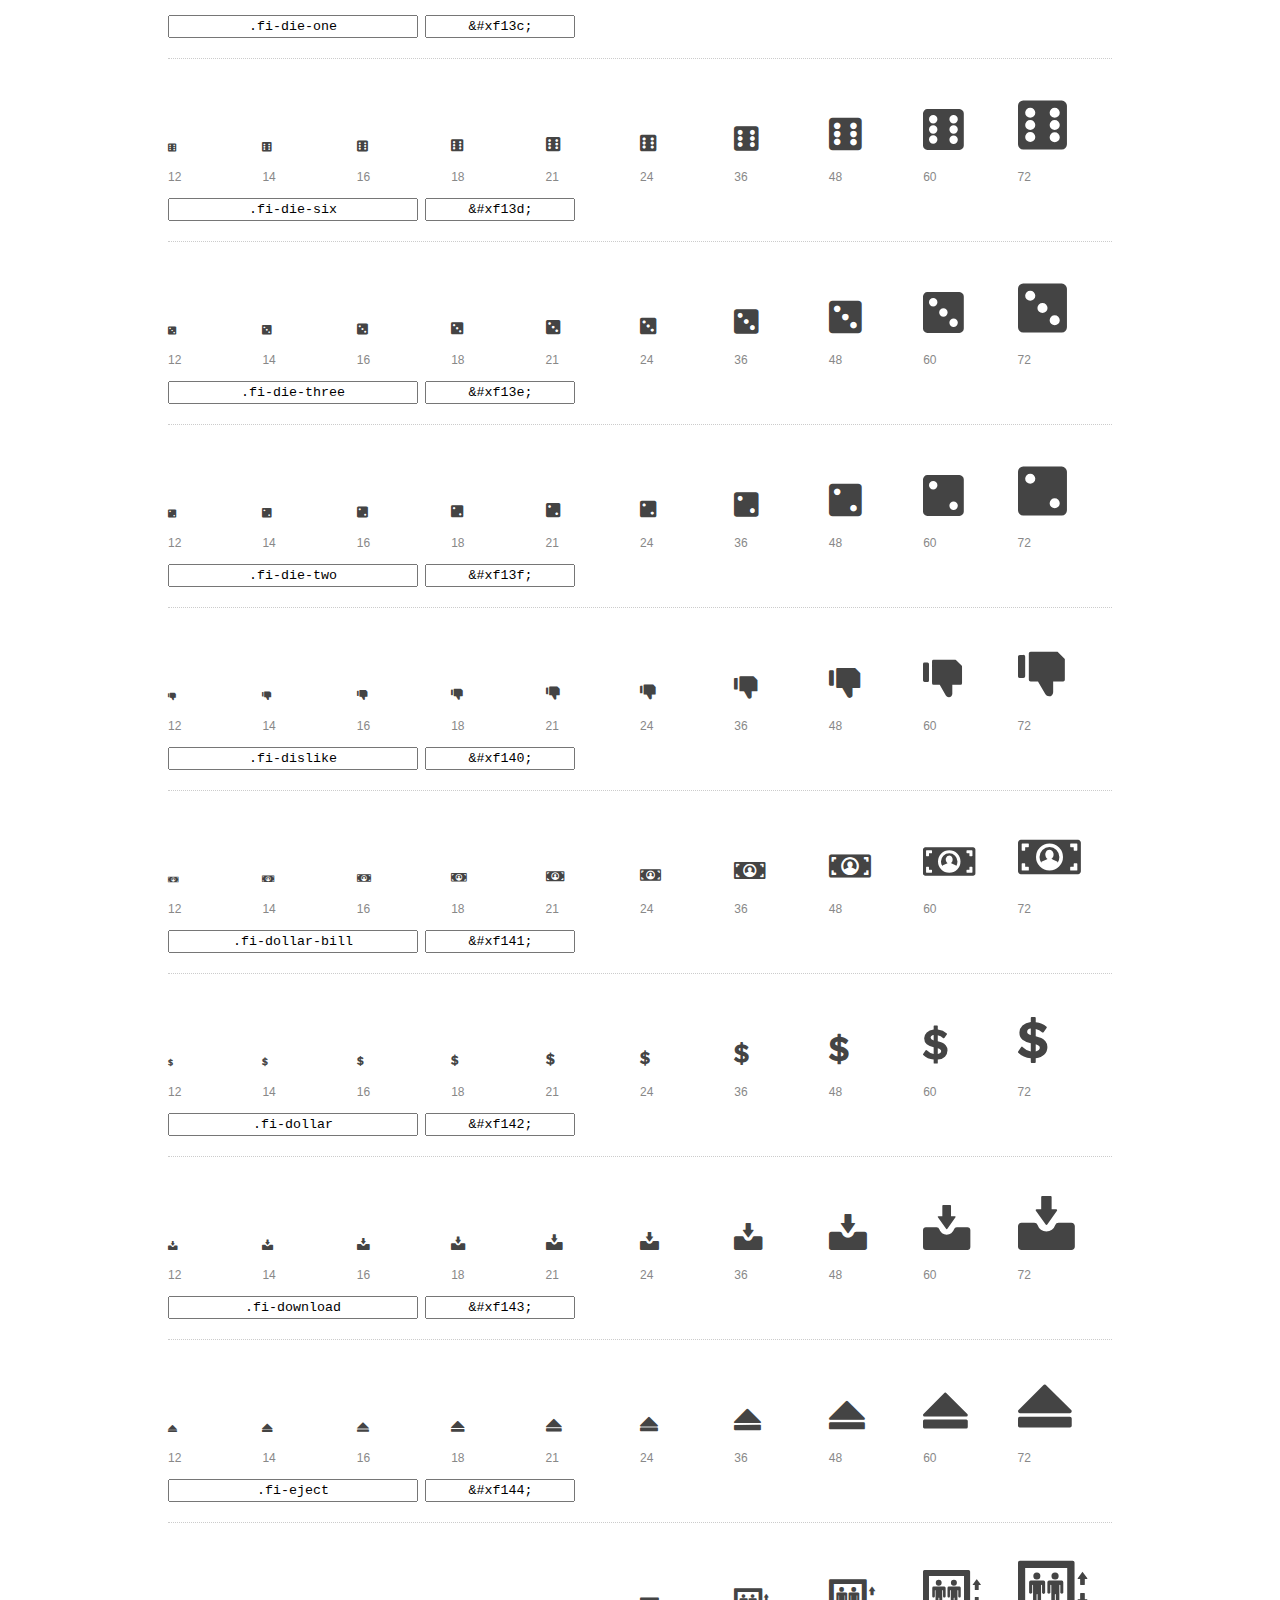
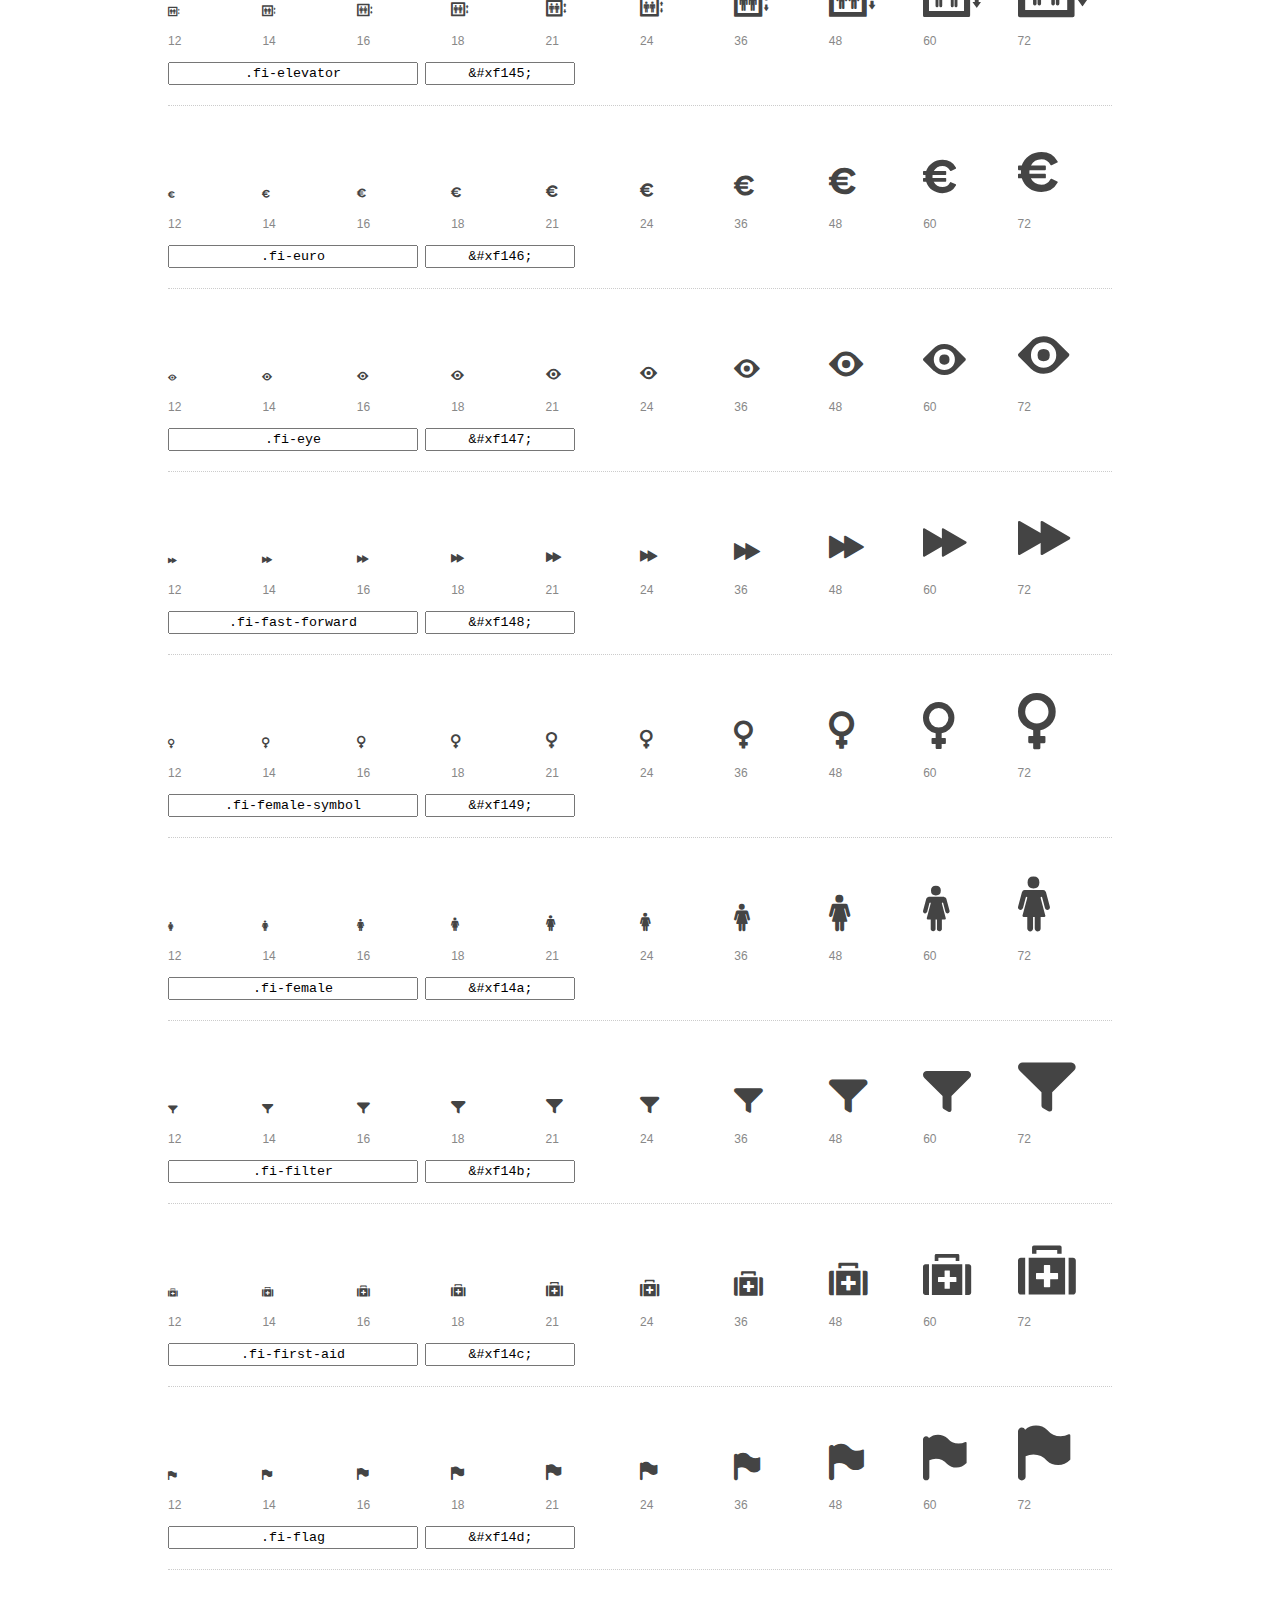
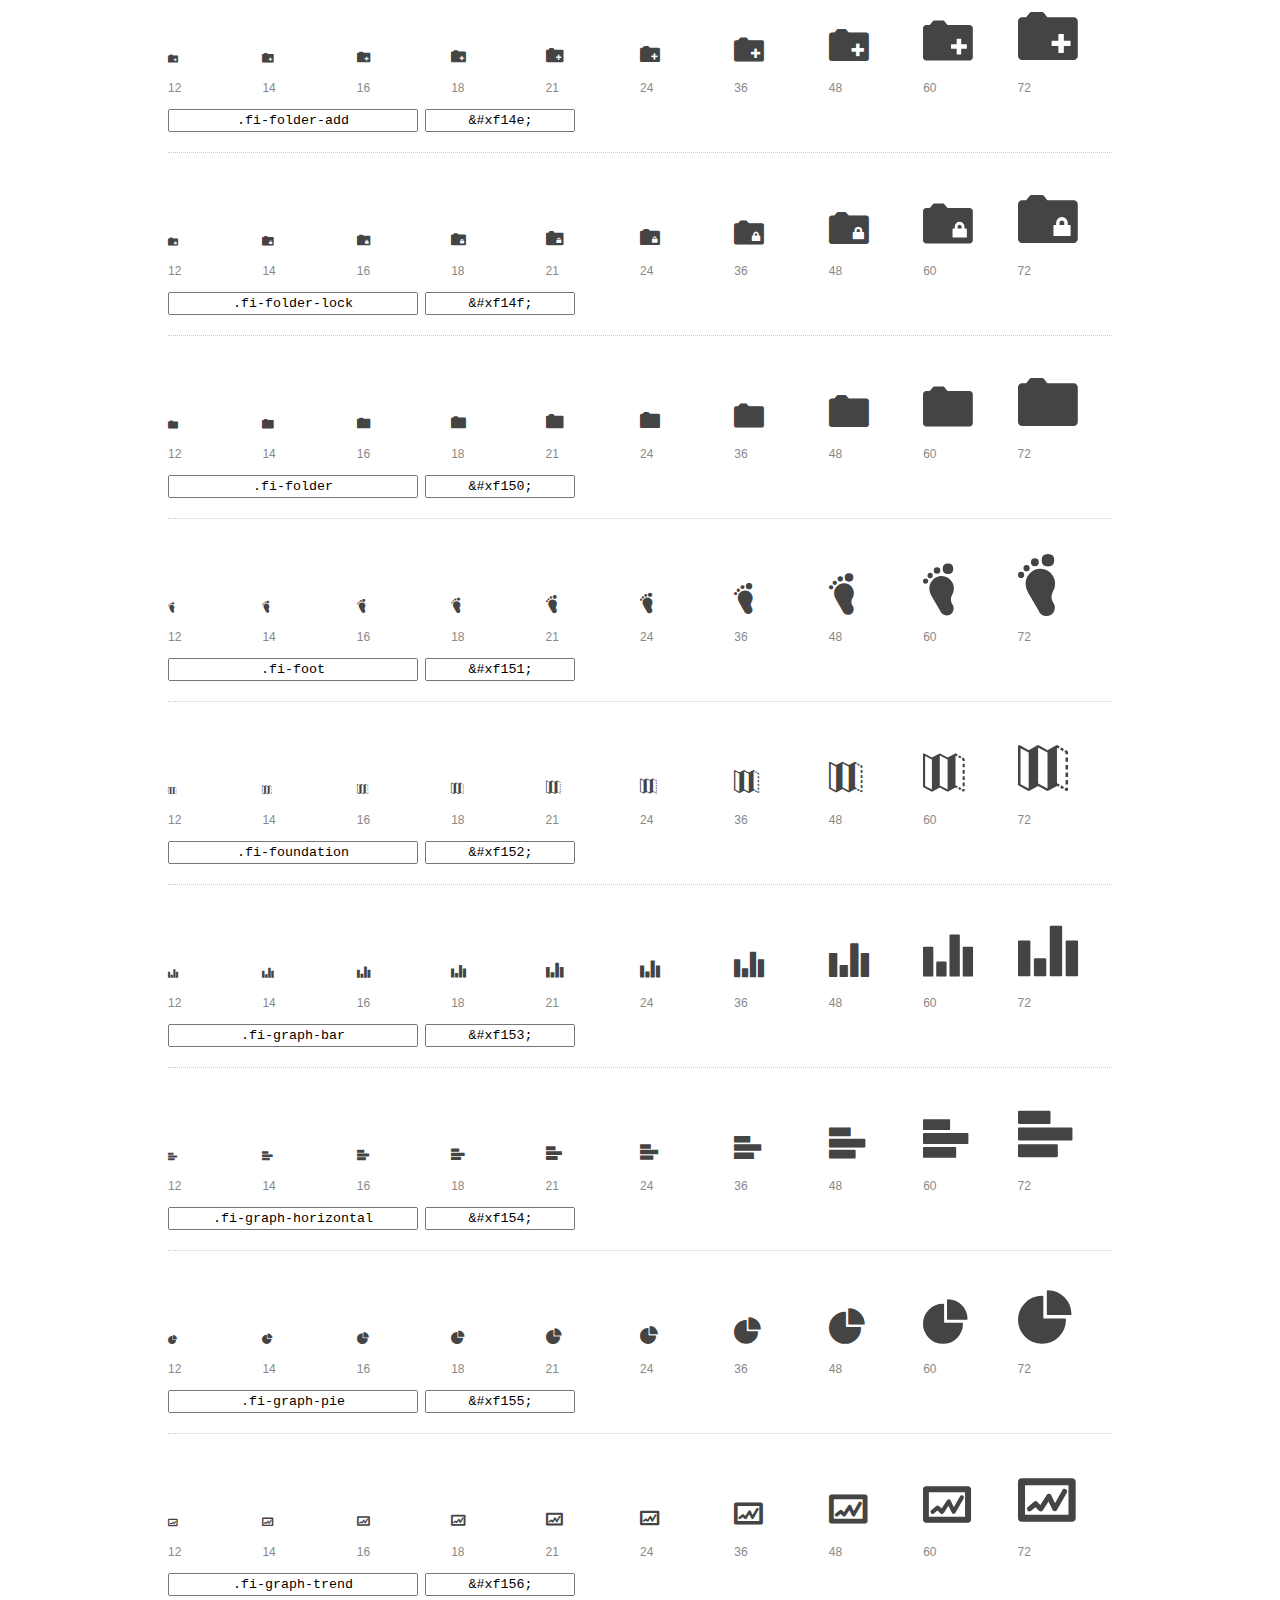
<file: FOUNDATION/BLOG DE GASTRONOMIA/foundation-icons/preview.html>
<!DOCTYPE html>
<html>
  <head>
    <title>Foundation Icons glyphs preview</title>
    <link rel="stylesheet" href="foundation-icons.css" />

    <style>
      * {
        -moz-box-sizing: border-box;
        -webkit-box-sizing: border-box;
        box-sizing: border-box;
        margin: 0;
        padding: 0;
      }

      body {
        background: #fff;
        color: #444;
        font: 16px/1.5 "Helvetica Neue", Helvetica, Arial, sans-serif;
      }

      a, 
      a:visited {
        color: #888;
        text-decoration: underline;
      }
      a:hover, 
      a:focus { color: #000; }

      h1 {
        border-bottom: 2px solid #ddd;
        color: #888;
        font-size: 36px;
        font-weight: 300;
        margin-bottom: 20px;
        padding: 20px 0;
      }

      .container {
        margin: 0 auto;
        min-width: 880px;
        padding: 0 40px;
        width: 80%;
      }

      .glyph {
        border-bottom: 1px dotted #ccc;
        padding: 10px 0 20px;
        margin-bottom: 20px;
      }

      .preview-glyphs { vertical-align: bottom; } 

      .preview-scale { 
        color: #888;
        font-size: 12px; 
        margin-top: 5px;
      }

      .step {
        display: inline-block;
        line-height: 1;
        width: 10%;
      }

      
      .size-12 { font-size: 12px; }
      
      .size-14 { font-size: 14px; }
      
      .size-16 { font-size: 16px; }
      
      .size-18 { font-size: 18px; }
      
      .size-21 { font-size: 21px; }
      
      .size-24 { font-size: 24px; }
      
      .size-36 { font-size: 36px; }
      
      .size-48 { font-size: 48px; }
      
      .size-60 { font-size: 60px; }
      
      .size-72 { font-size: 72px; }
      

      .usage { margin-top: 10px; }

      .usage input {
        font-family: monospace;
        margin-right: 3px;
        padding: 2px 5px;
        text-align: center;
      }

      .usage .point { width: 150px; }

      .usage .class { width: 250px; }

      .footer {
        color: #888;
        font-size: 12px;
        padding: 20px 0;
      }
    </style>

    <!--[if lte IE 8]><script src="http://html5shiv.googlecode.com/svn/trunk/html5.js"></script><![endif]-->
  </head>

  <body>
    <div class="container">
      <h1>Foundation Icons contains 283 glyphs:</h1> 

      
      <div class="glyph">
        <div class="preview-glyphs">
          <i class="step fi-address-book size-12"></i><i class="step fi-address-book size-14"></i><i class="step fi-address-book size-16"></i><i class="step fi-address-book size-18"></i><i class="step fi-address-book size-21"></i><i class="step fi-address-book size-24"></i><i class="step fi-address-book size-36"></i><i class="step fi-address-book size-48"></i><i class="step fi-address-book size-60"></i><i class="step fi-address-book size-72"></i>
        </div>
        <div class="preview-scale">
          <span class="step">12</span><span class="step">14</span><span class="step">16</span><span class="step">18</span><span class="step">21</span><span class="step">24</span><span class="step">36</span><span class="step">48</span><span class="step">60</span><span class="step">72</span> 
        </div>
        <div class="usage">
          <input class="class" type="text" readonly="readonly" onClick="this.select();" value=".fi-address-book" />
          <input class="point" type="text" readonly="readonly" onClick="this.select();" value="&amp;#xf100;" />
        </div>
      </div>
      
      <div class="glyph">
        <div class="preview-glyphs">
          <i class="step fi-alert size-12"></i><i class="step fi-alert size-14"></i><i class="step fi-alert size-16"></i><i class="step fi-alert size-18"></i><i class="step fi-alert size-21"></i><i class="step fi-alert size-24"></i><i class="step fi-alert size-36"></i><i class="step fi-alert size-48"></i><i class="step fi-alert size-60"></i><i class="step fi-alert size-72"></i>
        </div>
        <div class="preview-scale">
          <span class="step">12</span><span class="step">14</span><span class="step">16</span><span class="step">18</span><span class="step">21</span><span class="step">24</span><span class="step">36</span><span class="step">48</span><span class="step">60</span><span class="step">72</span> 
        </div>
        <div class="usage">
          <input class="class" type="text" readonly="readonly" onClick="this.select();" value=".fi-alert" />
          <input class="point" type="text" readonly="readonly" onClick="this.select();" value="&amp;#xf101;" />
        </div>
      </div>
      
      <div class="glyph">
        <div class="preview-glyphs">
          <i class="step fi-align-center size-12"></i><i class="step fi-align-center size-14"></i><i class="step fi-align-center size-16"></i><i class="step fi-align-center size-18"></i><i class="step fi-align-center size-21"></i><i class="step fi-align-center size-24"></i><i class="step fi-align-center size-36"></i><i class="step fi-align-center size-48"></i><i class="step fi-align-center size-60"></i><i class="step fi-align-center size-72"></i>
        </div>
        <div class="preview-scale">
          <span class="step">12</span><span class="step">14</span><span class="step">16</span><span class="step">18</span><span class="step">21</span><span class="step">24</span><span class="step">36</span><span class="step">48</span><span class="step">60</span><span class="step">72</span> 
        </div>
        <div class="usage">
          <input class="class" type="text" readonly="readonly" onClick="this.select();" value=".fi-align-center" />
          <input class="point" type="text" readonly="readonly" onClick="this.select();" value="&amp;#xf102;" />
        </div>
      </div>
      
      <div class="glyph">
        <div class="preview-glyphs">
          <i class="step fi-align-justify size-12"></i><i class="step fi-align-justify size-14"></i><i class="step fi-align-justify size-16"></i><i class="step fi-align-justify size-18"></i><i class="step fi-align-justify size-21"></i><i class="step fi-align-justify size-24"></i><i class="step fi-align-justify size-36"></i><i class="step fi-align-justify size-48"></i><i class="step fi-align-justify size-60"></i><i class="step fi-align-justify size-72"></i>
        </div>
        <div class="preview-scale">
          <span class="step">12</span><span class="step">14</span><span class="step">16</span><span class="step">18</span><span class="step">21</span><span class="step">24</span><span class="step">36</span><span class="step">48</span><span class="step">60</span><span class="step">72</span> 
        </div>
        <div class="usage">
          <input class="class" type="text" readonly="readonly" onClick="this.select();" value=".fi-align-justify" />
          <input class="point" type="text" readonly="readonly" onClick="this.select();" value="&amp;#xf103;" />
        </div>
      </div>
      
      <div class="glyph">
        <div class="preview-glyphs">
          <i class="step fi-align-left size-12"></i><i class="step fi-align-left size-14"></i><i class="step fi-align-left size-16"></i><i class="step fi-align-left size-18"></i><i class="step fi-align-left size-21"></i><i class="step fi-align-left size-24"></i><i class="step fi-align-left size-36"></i><i class="step fi-align-left size-48"></i><i class="step fi-align-left size-60"></i><i class="step fi-align-left size-72"></i>
        </div>
        <div class="preview-scale">
          <span class="step">12</span><span class="step">14</span><span class="step">16</span><span class="step">18</span><span class="step">21</span><span class="step">24</span><span class="step">36</span><span class="step">48</span><span class="step">60</span><span class="step">72</span> 
        </div>
        <div class="usage">
          <input class="class" type="text" readonly="readonly" onClick="this.select();" value=".fi-align-left" />
          <input class="point" type="text" readonly="readonly" onClick="this.select();" value="&amp;#xf104;" />
        </div>
      </div>
      
      <div class="glyph">
        <div class="preview-glyphs">
          <i class="step fi-align-right size-12"></i><i class="step fi-align-right size-14"></i><i class="step fi-align-right size-16"></i><i class="step fi-align-right size-18"></i><i class="step fi-align-right size-21"></i><i class="step fi-align-right size-24"></i><i class="step fi-align-right size-36"></i><i class="step fi-align-right size-48"></i><i class="step fi-align-right size-60"></i><i class="step fi-align-right size-72"></i>
        </div>
        <div class="preview-scale">
          <span class="step">12</span><span class="step">14</span><span class="step">16</span><span class="step">18</span><span class="step">21</span><span class="step">24</span><span class="step">36</span><span class="step">48</span><span class="step">60</span><span class="step">72</span> 
        </div>
        <div class="usage">
          <input class="class" type="text" readonly="readonly" onClick="this.select();" value=".fi-align-right" />
          <input class="point" type="text" readonly="readonly" onClick="this.select();" value="&amp;#xf105;" />
        </div>
      </div>
      
      <div class="glyph">
        <div class="preview-glyphs">
          <i class="step fi-anchor size-12"></i><i class="step fi-anchor size-14"></i><i class="step fi-anchor size-16"></i><i class="step fi-anchor size-18"></i><i class="step fi-anchor size-21"></i><i class="step fi-anchor size-24"></i><i class="step fi-anchor size-36"></i><i class="step fi-anchor size-48"></i><i class="step fi-anchor size-60"></i><i class="step fi-anchor size-72"></i>
        </div>
        <div class="preview-scale">
          <span class="step">12</span><span class="step">14</span><span class="step">16</span><span class="step">18</span><span class="step">21</span><span class="step">24</span><span class="step">36</span><span class="step">48</span><span class="step">60</span><span class="step">72</span> 
        </div>
        <div class="usage">
          <input class="class" type="text" readonly="readonly" onClick="this.select();" value=".fi-anchor" />
          <input class="point" type="text" readonly="readonly" onClick="this.select();" value="&amp;#xf106;" />
        </div>
      </div>
      
      <div class="glyph">
        <div class="preview-glyphs">
          <i class="step fi-annotate size-12"></i><i class="step fi-annotate size-14"></i><i class="step fi-annotate size-16"></i><i class="step fi-annotate size-18"></i><i class="step fi-annotate size-21"></i><i class="step fi-annotate size-24"></i><i class="step fi-annotate size-36"></i><i class="step fi-annotate size-48"></i><i class="step fi-annotate size-60"></i><i class="step fi-annotate size-72"></i>
        </div>
        <div class="preview-scale">
          <span class="step">12</span><span class="step">14</span><span class="step">16</span><span class="step">18</span><span class="step">21</span><span class="step">24</span><span class="step">36</span><span class="step">48</span><span class="step">60</span><span class="step">72</span> 
        </div>
        <div class="usage">
          <input class="class" type="text" readonly="readonly" onClick="this.select();" value=".fi-annotate" />
          <input class="point" type="text" readonly="readonly" onClick="this.select();" value="&amp;#xf107;" />
        </div>
      </div>
      
      <div class="glyph">
        <div class="preview-glyphs">
          <i class="step fi-archive size-12"></i><i class="step fi-archive size-14"></i><i class="step fi-archive size-16"></i><i class="step fi-archive size-18"></i><i class="step fi-archive size-21"></i><i class="step fi-archive size-24"></i><i class="step fi-archive size-36"></i><i class="step fi-archive size-48"></i><i class="step fi-archive size-60"></i><i class="step fi-archive size-72"></i>
        </div>
        <div class="preview-scale">
          <span class="step">12</span><span class="step">14</span><span class="step">16</span><span class="step">18</span><span class="step">21</span><span class="step">24</span><span class="step">36</span><span class="step">48</span><span class="step">60</span><span class="step">72</span> 
        </div>
        <div class="usage">
          <input class="class" type="text" readonly="readonly" onClick="this.select();" value=".fi-archive" />
          <input class="point" type="text" readonly="readonly" onClick="this.select();" value="&amp;#xf108;" />
        </div>
      </div>
      
      <div class="glyph">
        <div class="preview-glyphs">
          <i class="step fi-arrow-down size-12"></i><i class="step fi-arrow-down size-14"></i><i class="step fi-arrow-down size-16"></i><i class="step fi-arrow-down size-18"></i><i class="step fi-arrow-down size-21"></i><i class="step fi-arrow-down size-24"></i><i class="step fi-arrow-down size-36"></i><i class="step fi-arrow-down size-48"></i><i class="step fi-arrow-down size-60"></i><i class="step fi-arrow-down size-72"></i>
        </div>
        <div class="preview-scale">
          <span class="step">12</span><span class="step">14</span><span class="step">16</span><span class="step">18</span><span class="step">21</span><span class="step">24</span><span class="step">36</span><span class="step">48</span><span class="step">60</span><span class="step">72</span> 
        </div>
        <div class="usage">
          <input class="class" type="text" readonly="readonly" onClick="this.select();" value=".fi-arrow-down" />
          <input class="point" type="text" readonly="readonly" onClick="this.select();" value="&amp;#xf109;" />
        </div>
      </div>
      
      <div class="glyph">
        <div class="preview-glyphs">
          <i class="step fi-arrow-left size-12"></i><i class="step fi-arrow-left size-14"></i><i class="step fi-arrow-left size-16"></i><i class="step fi-arrow-left size-18"></i><i class="step fi-arrow-left size-21"></i><i class="step fi-arrow-left size-24"></i><i class="step fi-arrow-left size-36"></i><i class="step fi-arrow-left size-48"></i><i class="step fi-arrow-left size-60"></i><i class="step fi-arrow-left size-72"></i>
        </div>
        <div class="preview-scale">
          <span class="step">12</span><span class="step">14</span><span class="step">16</span><span class="step">18</span><span class="step">21</span><span class="step">24</span><span class="step">36</span><span class="step">48</span><span class="step">60</span><span class="step">72</span> 
        </div>
        <div class="usage">
          <input class="class" type="text" readonly="readonly" onClick="this.select();" value=".fi-arrow-left" />
          <input class="point" type="text" readonly="readonly" onClick="this.select();" value="&amp;#xf10a;" />
        </div>
      </div>
      
      <div class="glyph">
        <div class="preview-glyphs">
          <i class="step fi-arrow-right size-12"></i><i class="step fi-arrow-right size-14"></i><i class="step fi-arrow-right size-16"></i><i class="step fi-arrow-right size-18"></i><i class="step fi-arrow-right size-21"></i><i class="step fi-arrow-right size-24"></i><i class="step fi-arrow-right size-36"></i><i class="step fi-arrow-right size-48"></i><i class="step fi-arrow-right size-60"></i><i class="step fi-arrow-right size-72"></i>
        </div>
        <div class="preview-scale">
          <span class="step">12</span><span class="step">14</span><span class="step">16</span><span class="step">18</span><span class="step">21</span><span class="step">24</span><span class="step">36</span><span class="step">48</span><span class="step">60</span><span class="step">72</span> 
        </div>
        <div class="usage">
          <input class="class" type="text" readonly="readonly" onClick="this.select();" value=".fi-arrow-right" />
          <input class="point" type="text" readonly="readonly" onClick="this.select();" value="&amp;#xf10b;" />
        </div>
      </div>
      
      <div class="glyph">
        <div class="preview-glyphs">
          <i class="step fi-arrow-up size-12"></i><i class="step fi-arrow-up size-14"></i><i class="step fi-arrow-up size-16"></i><i class="step fi-arrow-up size-18"></i><i class="step fi-arrow-up size-21"></i><i class="step fi-arrow-up size-24"></i><i class="step fi-arrow-up size-36"></i><i class="step fi-arrow-up size-48"></i><i class="step fi-arrow-up size-60"></i><i class="step fi-arrow-up size-72"></i>
        </div>
        <div class="preview-scale">
          <span class="step">12</span><span class="step">14</span><span class="step">16</span><span class="step">18</span><span class="step">21</span><span class="step">24</span><span class="step">36</span><span class="step">48</span><span class="step">60</span><span class="step">72</span> 
        </div>
        <div class="usage">
          <input class="class" type="text" readonly="readonly" onClick="this.select();" value=".fi-arrow-up" />
          <input class="point" type="text" readonly="readonly" onClick="this.select();" value="&amp;#xf10c;" />
        </div>
      </div>
      
      <div class="glyph">
        <div class="preview-glyphs">
          <i class="step fi-arrows-compress size-12"></i><i class="step fi-arrows-compress size-14"></i><i class="step fi-arrows-compress size-16"></i><i class="step fi-arrows-compress size-18"></i><i class="step fi-arrows-compress size-21"></i><i class="step fi-arrows-compress size-24"></i><i class="step fi-arrows-compress size-36"></i><i class="step fi-arrows-compress size-48"></i><i class="step fi-arrows-compress size-60"></i><i class="step fi-arrows-compress size-72"></i>
        </div>
        <div class="preview-scale">
          <span class="step">12</span><span class="step">14</span><span class="step">16</span><span class="step">18</span><span class="step">21</span><span class="step">24</span><span class="step">36</span><span class="step">48</span><span class="step">60</span><span class="step">72</span> 
        </div>
        <div class="usage">
          <input class="class" type="text" readonly="readonly" onClick="this.select();" value=".fi-arrows-compress" />
          <input class="point" type="text" readonly="readonly" onClick="this.select();" value="&amp;#xf10d;" />
        </div>
      </div>
      
      <div class="glyph">
        <div class="preview-glyphs">
          <i class="step fi-arrows-expand size-12"></i><i class="step fi-arrows-expand size-14"></i><i class="step fi-arrows-expand size-16"></i><i class="step fi-arrows-expand size-18"></i><i class="step fi-arrows-expand size-21"></i><i class="step fi-arrows-expand size-24"></i><i class="step fi-arrows-expand size-36"></i><i class="step fi-arrows-expand size-48"></i><i class="step fi-arrows-expand size-60"></i><i class="step fi-arrows-expand size-72"></i>
        </div>
        <div class="preview-scale">
          <span class="step">12</span><span class="step">14</span><span class="step">16</span><span class="step">18</span><span class="step">21</span><span class="step">24</span><span class="step">36</span><span class="step">48</span><span class="step">60</span><span class="step">72</span> 
        </div>
        <div class="usage">
          <input class="class" type="text" readonly="readonly" onClick="this.select();" value=".fi-arrows-expand" />
          <input class="point" type="text" readonly="readonly" onClick="this.select();" value="&amp;#xf10e;" />
        </div>
      </div>
      
      <div class="glyph">
        <div class="preview-glyphs">
          <i class="step fi-arrows-in size-12"></i><i class="step fi-arrows-in size-14"></i><i class="step fi-arrows-in size-16"></i><i class="step fi-arrows-in size-18"></i><i class="step fi-arrows-in size-21"></i><i class="step fi-arrows-in size-24"></i><i class="step fi-arrows-in size-36"></i><i class="step fi-arrows-in size-48"></i><i class="step fi-arrows-in size-60"></i><i class="step fi-arrows-in size-72"></i>
        </div>
        <div class="preview-scale">
          <span class="step">12</span><span class="step">14</span><span class="step">16</span><span class="step">18</span><span class="step">21</span><span class="step">24</span><span class="step">36</span><span class="step">48</span><span class="step">60</span><span class="step">72</span> 
        </div>
        <div class="usage">
          <input class="class" type="text" readonly="readonly" onClick="this.select();" value=".fi-arrows-in" />
          <input class="point" type="text" readonly="readonly" onClick="this.select();" value="&amp;#xf10f;" />
        </div>
      </div>
      
      <div class="glyph">
        <div class="preview-glyphs">
          <i class="step fi-arrows-out size-12"></i><i class="step fi-arrows-out size-14"></i><i class="step fi-arrows-out size-16"></i><i class="step fi-arrows-out size-18"></i><i class="step fi-arrows-out size-21"></i><i class="step fi-arrows-out size-24"></i><i class="step fi-arrows-out size-36"></i><i class="step fi-arrows-out size-48"></i><i class="step fi-arrows-out size-60"></i><i class="step fi-arrows-out size-72"></i>
        </div>
        <div class="preview-scale">
          <span class="step">12</span><span class="step">14</span><span class="step">16</span><span class="step">18</span><span class="step">21</span><span class="step">24</span><span class="step">36</span><span class="step">48</span><span class="step">60</span><span class="step">72</span> 
        </div>
        <div class="usage">
          <input class="class" type="text" readonly="readonly" onClick="this.select();" value=".fi-arrows-out" />
          <input class="point" type="text" readonly="readonly" onClick="this.select();" value="&amp;#xf110;" />
        </div>
      </div>
      
      <div class="glyph">
        <div class="preview-glyphs">
          <i class="step fi-asl size-12"></i><i class="step fi-asl size-14"></i><i class="step fi-asl size-16"></i><i class="step fi-asl size-18"></i><i class="step fi-asl size-21"></i><i class="step fi-asl size-24"></i><i class="step fi-asl size-36"></i><i class="step fi-asl size-48"></i><i class="step fi-asl size-60"></i><i class="step fi-asl size-72"></i>
        </div>
        <div class="preview-scale">
          <span class="step">12</span><span class="step">14</span><span class="step">16</span><span class="step">18</span><span class="step">21</span><span class="step">24</span><span class="step">36</span><span class="step">48</span><span class="step">60</span><span class="step">72</span> 
        </div>
        <div class="usage">
          <input class="class" type="text" readonly="readonly" onClick="this.select();" value=".fi-asl" />
          <input class="point" type="text" readonly="readonly" onClick="this.select();" value="&amp;#xf111;" />
        </div>
      </div>
      
      <div class="glyph">
        <div class="preview-glyphs">
          <i class="step fi-asterisk size-12"></i><i class="step fi-asterisk size-14"></i><i class="step fi-asterisk size-16"></i><i class="step fi-asterisk size-18"></i><i class="step fi-asterisk size-21"></i><i class="step fi-asterisk size-24"></i><i class="step fi-asterisk size-36"></i><i class="step fi-asterisk size-48"></i><i class="step fi-asterisk size-60"></i><i class="step fi-asterisk size-72"></i>
        </div>
        <div class="preview-scale">
          <span class="step">12</span><span class="step">14</span><span class="step">16</span><span class="step">18</span><span class="step">21</span><span class="step">24</span><span class="step">36</span><span class="step">48</span><span class="step">60</span><span class="step">72</span> 
        </div>
        <div class="usage">
          <input class="class" type="text" readonly="readonly" onClick="this.select();" value=".fi-asterisk" />
          <input class="point" type="text" readonly="readonly" onClick="this.select();" value="&amp;#xf112;" />
        </div>
      </div>
      
      <div class="glyph">
        <div class="preview-glyphs">
          <i class="step fi-at-sign size-12"></i><i class="step fi-at-sign size-14"></i><i class="step fi-at-sign size-16"></i><i class="step fi-at-sign size-18"></i><i class="step fi-at-sign size-21"></i><i class="step fi-at-sign size-24"></i><i class="step fi-at-sign size-36"></i><i class="step fi-at-sign size-48"></i><i class="step fi-at-sign size-60"></i><i class="step fi-at-sign size-72"></i>
        </div>
        <div class="preview-scale">
          <span class="step">12</span><span class="step">14</span><span class="step">16</span><span class="step">18</span><span class="step">21</span><span class="step">24</span><span class="step">36</span><span class="step">48</span><span class="step">60</span><span class="step">72</span> 
        </div>
        <div class="usage">
          <input class="class" type="text" readonly="readonly" onClick="this.select();" value=".fi-at-sign" />
          <input class="point" type="text" readonly="readonly" onClick="this.select();" value="&amp;#xf113;" />
        </div>
      </div>
      
      <div class="glyph">
        <div class="preview-glyphs">
          <i class="step fi-background-color size-12"></i><i class="step fi-background-color size-14"></i><i class="step fi-background-color size-16"></i><i class="step fi-background-color size-18"></i><i class="step fi-background-color size-21"></i><i class="step fi-background-color size-24"></i><i class="step fi-background-color size-36"></i><i class="step fi-background-color size-48"></i><i class="step fi-background-color size-60"></i><i class="step fi-background-color size-72"></i>
        </div>
        <div class="preview-scale">
          <span class="step">12</span><span class="step">14</span><span class="step">16</span><span class="step">18</span><span class="step">21</span><span class="step">24</span><span class="step">36</span><span class="step">48</span><span class="step">60</span><span class="step">72</span> 
        </div>
        <div class="usage">
          <input class="class" type="text" readonly="readonly" onClick="this.select();" value=".fi-background-color" />
          <input class="point" type="text" readonly="readonly" onClick="this.select();" value="&amp;#xf114;" />
        </div>
      </div>
      
      <div class="glyph">
        <div class="preview-glyphs">
          <i class="step fi-battery-empty size-12"></i><i class="step fi-battery-empty size-14"></i><i class="step fi-battery-empty size-16"></i><i class="step fi-battery-empty size-18"></i><i class="step fi-battery-empty size-21"></i><i class="step fi-battery-empty size-24"></i><i class="step fi-battery-empty size-36"></i><i class="step fi-battery-empty size-48"></i><i class="step fi-battery-empty size-60"></i><i class="step fi-battery-empty size-72"></i>
        </div>
        <div class="preview-scale">
          <span class="step">12</span><span class="step">14</span><span class="step">16</span><span class="step">18</span><span class="step">21</span><span class="step">24</span><span class="step">36</span><span class="step">48</span><span class="step">60</span><span class="step">72</span> 
        </div>
        <div class="usage">
          <input class="class" type="text" readonly="readonly" onClick="this.select();" value=".fi-battery-empty" />
          <input class="point" type="text" readonly="readonly" onClick="this.select();" value="&amp;#xf115;" />
        </div>
      </div>
      
      <div class="glyph">
        <div class="preview-glyphs">
          <i class="step fi-battery-full size-12"></i><i class="step fi-battery-full size-14"></i><i class="step fi-battery-full size-16"></i><i class="step fi-battery-full size-18"></i><i class="step fi-battery-full size-21"></i><i class="step fi-battery-full size-24"></i><i class="step fi-battery-full size-36"></i><i class="step fi-battery-full size-48"></i><i class="step fi-battery-full size-60"></i><i class="step fi-battery-full size-72"></i>
        </div>
        <div class="preview-scale">
          <span class="step">12</span><span class="step">14</span><span class="step">16</span><span class="step">18</span><span class="step">21</span><span class="step">24</span><span class="step">36</span><span class="step">48</span><span class="step">60</span><span class="step">72</span> 
        </div>
        <div class="usage">
          <input class="class" type="text" readonly="readonly" onClick="this.select();" value=".fi-battery-full" />
          <input class="point" type="text" readonly="readonly" onClick="this.select();" value="&amp;#xf116;" />
        </div>
      </div>
      
      <div class="glyph">
        <div class="preview-glyphs">
          <i class="step fi-battery-half size-12"></i><i class="step fi-battery-half size-14"></i><i class="step fi-battery-half size-16"></i><i class="step fi-battery-half size-18"></i><i class="step fi-battery-half size-21"></i><i class="step fi-battery-half size-24"></i><i class="step fi-battery-half size-36"></i><i class="step fi-battery-half size-48"></i><i class="step fi-battery-half size-60"></i><i class="step fi-battery-half size-72"></i>
        </div>
        <div class="preview-scale">
          <span class="step">12</span><span class="step">14</span><span class="step">16</span><span class="step">18</span><span class="step">21</span><span class="step">24</span><span class="step">36</span><span class="step">48</span><span class="step">60</span><span class="step">72</span> 
        </div>
        <div class="usage">
          <input class="class" type="text" readonly="readonly" onClick="this.select();" value=".fi-battery-half" />
          <input class="point" type="text" readonly="readonly" onClick="this.select();" value="&amp;#xf117;" />
        </div>
      </div>
      
      <div class="glyph">
        <div class="preview-glyphs">
          <i class="step fi-bitcoin-circle size-12"></i><i class="step fi-bitcoin-circle size-14"></i><i class="step fi-bitcoin-circle size-16"></i><i class="step fi-bitcoin-circle size-18"></i><i class="step fi-bitcoin-circle size-21"></i><i class="step fi-bitcoin-circle size-24"></i><i class="step fi-bitcoin-circle size-36"></i><i class="step fi-bitcoin-circle size-48"></i><i class="step fi-bitcoin-circle size-60"></i><i class="step fi-bitcoin-circle size-72"></i>
        </div>
        <div class="preview-scale">
          <span class="step">12</span><span class="step">14</span><span class="step">16</span><span class="step">18</span><span class="step">21</span><span class="step">24</span><span class="step">36</span><span class="step">48</span><span class="step">60</span><span class="step">72</span> 
        </div>
        <div class="usage">
          <input class="class" type="text" readonly="readonly" onClick="this.select();" value=".fi-bitcoin-circle" />
          <input class="point" type="text" readonly="readonly" onClick="this.select();" value="&amp;#xf118;" />
        </div>
      </div>
      
      <div class="glyph">
        <div class="preview-glyphs">
          <i class="step fi-bitcoin size-12"></i><i class="step fi-bitcoin size-14"></i><i class="step fi-bitcoin size-16"></i><i class="step fi-bitcoin size-18"></i><i class="step fi-bitcoin size-21"></i><i class="step fi-bitcoin size-24"></i><i class="step fi-bitcoin size-36"></i><i class="step fi-bitcoin size-48"></i><i class="step fi-bitcoin size-60"></i><i class="step fi-bitcoin size-72"></i>
        </div>
        <div class="preview-scale">
          <span class="step">12</span><span class="step">14</span><span class="step">16</span><span class="step">18</span><span class="step">21</span><span class="step">24</span><span class="step">36</span><span class="step">48</span><span class="step">60</span><span class="step">72</span> 
        </div>
        <div class="usage">
          <input class="class" type="text" readonly="readonly" onClick="this.select();" value=".fi-bitcoin" />
          <input class="point" type="text" readonly="readonly" onClick="this.select();" value="&amp;#xf119;" />
        </div>
      </div>
      
      <div class="glyph">
        <div class="preview-glyphs">
          <i class="step fi-blind size-12"></i><i class="step fi-blind size-14"></i><i class="step fi-blind size-16"></i><i class="step fi-blind size-18"></i><i class="step fi-blind size-21"></i><i class="step fi-blind size-24"></i><i class="step fi-blind size-36"></i><i class="step fi-blind size-48"></i><i class="step fi-blind size-60"></i><i class="step fi-blind size-72"></i>
        </div>
        <div class="preview-scale">
          <span class="step">12</span><span class="step">14</span><span class="step">16</span><span class="step">18</span><span class="step">21</span><span class="step">24</span><span class="step">36</span><span class="step">48</span><span class="step">60</span><span class="step">72</span> 
        </div>
        <div class="usage">
          <input class="class" type="text" readonly="readonly" onClick="this.select();" value=".fi-blind" />
          <input class="point" type="text" readonly="readonly" onClick="this.select();" value="&amp;#xf11a;" />
        </div>
      </div>
      
      <div class="glyph">
        <div class="preview-glyphs">
          <i class="step fi-bluetooth size-12"></i><i class="step fi-bluetooth size-14"></i><i class="step fi-bluetooth size-16"></i><i class="step fi-bluetooth size-18"></i><i class="step fi-bluetooth size-21"></i><i class="step fi-bluetooth size-24"></i><i class="step fi-bluetooth size-36"></i><i class="step fi-bluetooth size-48"></i><i class="step fi-bluetooth size-60"></i><i class="step fi-bluetooth size-72"></i>
        </div>
        <div class="preview-scale">
          <span class="step">12</span><span class="step">14</span><span class="step">16</span><span class="step">18</span><span class="step">21</span><span class="step">24</span><span class="step">36</span><span class="step">48</span><span class="step">60</span><span class="step">72</span> 
        </div>
        <div class="usage">
          <input class="class" type="text" readonly="readonly" onClick="this.select();" value=".fi-bluetooth" />
          <input class="point" type="text" readonly="readonly" onClick="this.select();" value="&amp;#xf11b;" />
        </div>
      </div>
      
      <div class="glyph">
        <div class="preview-glyphs">
          <i class="step fi-bold size-12"></i><i class="step fi-bold size-14"></i><i class="step fi-bold size-16"></i><i class="step fi-bold size-18"></i><i class="step fi-bold size-21"></i><i class="step fi-bold size-24"></i><i class="step fi-bold size-36"></i><i class="step fi-bold size-48"></i><i class="step fi-bold size-60"></i><i class="step fi-bold size-72"></i>
        </div>
        <div class="preview-scale">
          <span class="step">12</span><span class="step">14</span><span class="step">16</span><span class="step">18</span><span class="step">21</span><span class="step">24</span><span class="step">36</span><span class="step">48</span><span class="step">60</span><span class="step">72</span> 
        </div>
        <div class="usage">
          <input class="class" type="text" readonly="readonly" onClick="this.select();" value=".fi-bold" />
          <input class="point" type="text" readonly="readonly" onClick="this.select();" value="&amp;#xf11c;" />
        </div>
      </div>
      
      <div class="glyph">
        <div class="preview-glyphs">
          <i class="step fi-book-bookmark size-12"></i><i class="step fi-book-bookmark size-14"></i><i class="step fi-book-bookmark size-16"></i><i class="step fi-book-bookmark size-18"></i><i class="step fi-book-bookmark size-21"></i><i class="step fi-book-bookmark size-24"></i><i class="step fi-book-bookmark size-36"></i><i class="step fi-book-bookmark size-48"></i><i class="step fi-book-bookmark size-60"></i><i class="step fi-book-bookmark size-72"></i>
        </div>
        <div class="preview-scale">
          <span class="step">12</span><span class="step">14</span><span class="step">16</span><span class="step">18</span><span class="step">21</span><span class="step">24</span><span class="step">36</span><span class="step">48</span><span class="step">60</span><span class="step">72</span> 
        </div>
        <div class="usage">
          <input class="class" type="text" readonly="readonly" onClick="this.select();" value=".fi-book-bookmark" />
          <input class="point" type="text" readonly="readonly" onClick="this.select();" value="&amp;#xf11d;" />
        </div>
      </div>
      
      <div class="glyph">
        <div class="preview-glyphs">
          <i class="step fi-book size-12"></i><i class="step fi-book size-14"></i><i class="step fi-book size-16"></i><i class="step fi-book size-18"></i><i class="step fi-book size-21"></i><i class="step fi-book size-24"></i><i class="step fi-book size-36"></i><i class="step fi-book size-48"></i><i class="step fi-book size-60"></i><i class="step fi-book size-72"></i>
        </div>
        <div class="preview-scale">
          <span class="step">12</span><span class="step">14</span><span class="step">16</span><span class="step">18</span><span class="step">21</span><span class="step">24</span><span class="step">36</span><span class="step">48</span><span class="step">60</span><span class="step">72</span> 
        </div>
        <div class="usage">
          <input class="class" type="text" readonly="readonly" onClick="this.select();" value=".fi-book" />
          <input class="point" type="text" readonly="readonly" onClick="this.select();" value="&amp;#xf11e;" />
        </div>
      </div>
      
      <div class="glyph">
        <div class="preview-glyphs">
          <i class="step fi-bookmark size-12"></i><i class="step fi-bookmark size-14"></i><i class="step fi-bookmark size-16"></i><i class="step fi-bookmark size-18"></i><i class="step fi-bookmark size-21"></i><i class="step fi-bookmark size-24"></i><i class="step fi-bookmark size-36"></i><i class="step fi-bookmark size-48"></i><i class="step fi-bookmark size-60"></i><i class="step fi-bookmark size-72"></i>
        </div>
        <div class="preview-scale">
          <span class="step">12</span><span class="step">14</span><span class="step">16</span><span class="step">18</span><span class="step">21</span><span class="step">24</span><span class="step">36</span><span class="step">48</span><span class="step">60</span><span class="step">72</span> 
        </div>
        <div class="usage">
          <input class="class" type="text" readonly="readonly" onClick="this.select();" value=".fi-bookmark" />
          <input class="point" type="text" readonly="readonly" onClick="this.select();" value="&amp;#xf11f;" />
        </div>
      </div>
      
      <div class="glyph">
        <div class="preview-glyphs">
          <i class="step fi-braille size-12"></i><i class="step fi-braille size-14"></i><i class="step fi-braille size-16"></i><i class="step fi-braille size-18"></i><i class="step fi-braille size-21"></i><i class="step fi-braille size-24"></i><i class="step fi-braille size-36"></i><i class="step fi-braille size-48"></i><i class="step fi-braille size-60"></i><i class="step fi-braille size-72"></i>
        </div>
        <div class="preview-scale">
          <span class="step">12</span><span class="step">14</span><span class="step">16</span><span class="step">18</span><span class="step">21</span><span class="step">24</span><span class="step">36</span><span class="step">48</span><span class="step">60</span><span class="step">72</span> 
        </div>
        <div class="usage">
          <input class="class" type="text" readonly="readonly" onClick="this.select();" value=".fi-braille" />
          <input class="point" type="text" readonly="readonly" onClick="this.select();" value="&amp;#xf120;" />
        </div>
      </div>
      
      <div class="glyph">
        <div class="preview-glyphs">
          <i class="step fi-burst-new size-12"></i><i class="step fi-burst-new size-14"></i><i class="step fi-burst-new size-16"></i><i class="step fi-burst-new size-18"></i><i class="step fi-burst-new size-21"></i><i class="step fi-burst-new size-24"></i><i class="step fi-burst-new size-36"></i><i class="step fi-burst-new size-48"></i><i class="step fi-burst-new size-60"></i><i class="step fi-burst-new size-72"></i>
        </div>
        <div class="preview-scale">
          <span class="step">12</span><span class="step">14</span><span class="step">16</span><span class="step">18</span><span class="step">21</span><span class="step">24</span><span class="step">36</span><span class="step">48</span><span class="step">60</span><span class="step">72</span> 
        </div>
        <div class="usage">
          <input class="class" type="text" readonly="readonly" onClick="this.select();" value=".fi-burst-new" />
          <input class="point" type="text" readonly="readonly" onClick="this.select();" value="&amp;#xf121;" />
        </div>
      </div>
      
      <div class="glyph">
        <div class="preview-glyphs">
          <i class="step fi-burst-sale size-12"></i><i class="step fi-burst-sale size-14"></i><i class="step fi-burst-sale size-16"></i><i class="step fi-burst-sale size-18"></i><i class="step fi-burst-sale size-21"></i><i class="step fi-burst-sale size-24"></i><i class="step fi-burst-sale size-36"></i><i class="step fi-burst-sale size-48"></i><i class="step fi-burst-sale size-60"></i><i class="step fi-burst-sale size-72"></i>
        </div>
        <div class="preview-scale">
          <span class="step">12</span><span class="step">14</span><span class="step">16</span><span class="step">18</span><span class="step">21</span><span class="step">24</span><span class="step">36</span><span class="step">48</span><span class="step">60</span><span class="step">72</span> 
        </div>
        <div class="usage">
          <input class="class" type="text" readonly="readonly" onClick="this.select();" value=".fi-burst-sale" />
          <input class="point" type="text" readonly="readonly" onClick="this.select();" value="&amp;#xf122;" />
        </div>
      </div>
      
      <div class="glyph">
        <div class="preview-glyphs">
          <i class="step fi-burst size-12"></i><i class="step fi-burst size-14"></i><i class="step fi-burst size-16"></i><i class="step fi-burst size-18"></i><i class="step fi-burst size-21"></i><i class="step fi-burst size-24"></i><i class="step fi-burst size-36"></i><i class="step fi-burst size-48"></i><i class="step fi-burst size-60"></i><i class="step fi-burst size-72"></i>
        </div>
        <div class="preview-scale">
          <span class="step">12</span><span class="step">14</span><span class="step">16</span><span class="step">18</span><span class="step">21</span><span class="step">24</span><span class="step">36</span><span class="step">48</span><span class="step">60</span><span class="step">72</span> 
        </div>
        <div class="usage">
          <input class="class" type="text" readonly="readonly" onClick="this.select();" value=".fi-burst" />
          <input class="point" type="text" readonly="readonly" onClick="this.select();" value="&amp;#xf123;" />
        </div>
      </div>
      
      <div class="glyph">
        <div class="preview-glyphs">
          <i class="step fi-calendar size-12"></i><i class="step fi-calendar size-14"></i><i class="step fi-calendar size-16"></i><i class="step fi-calendar size-18"></i><i class="step fi-calendar size-21"></i><i class="step fi-calendar size-24"></i><i class="step fi-calendar size-36"></i><i class="step fi-calendar size-48"></i><i class="step fi-calendar size-60"></i><i class="step fi-calendar size-72"></i>
        </div>
        <div class="preview-scale">
          <span class="step">12</span><span class="step">14</span><span class="step">16</span><span class="step">18</span><span class="step">21</span><span class="step">24</span><span class="step">36</span><span class="step">48</span><span class="step">60</span><span class="step">72</span> 
        </div>
        <div class="usage">
          <input class="class" type="text" readonly="readonly" onClick="this.select();" value=".fi-calendar" />
          <input class="point" type="text" readonly="readonly" onClick="this.select();" value="&amp;#xf124;" />
        </div>
      </div>
      
      <div class="glyph">
        <div class="preview-glyphs">
          <i class="step fi-camera size-12"></i><i class="step fi-camera size-14"></i><i class="step fi-camera size-16"></i><i class="step fi-camera size-18"></i><i class="step fi-camera size-21"></i><i class="step fi-camera size-24"></i><i class="step fi-camera size-36"></i><i class="step fi-camera size-48"></i><i class="step fi-camera size-60"></i><i class="step fi-camera size-72"></i>
        </div>
        <div class="preview-scale">
          <span class="step">12</span><span class="step">14</span><span class="step">16</span><span class="step">18</span><span class="step">21</span><span class="step">24</span><span class="step">36</span><span class="step">48</span><span class="step">60</span><span class="step">72</span> 
        </div>
        <div class="usage">
          <input class="class" type="text" readonly="readonly" onClick="this.select();" value=".fi-camera" />
          <input class="point" type="text" readonly="readonly" onClick="this.select();" value="&amp;#xf125;" />
        </div>
      </div>
      
      <div class="glyph">
        <div class="preview-glyphs">
          <i class="step fi-check size-12"></i><i class="step fi-check size-14"></i><i class="step fi-check size-16"></i><i class="step fi-check size-18"></i><i class="step fi-check size-21"></i><i class="step fi-check size-24"></i><i class="step fi-check size-36"></i><i class="step fi-check size-48"></i><i class="step fi-check size-60"></i><i class="step fi-check size-72"></i>
        </div>
        <div class="preview-scale">
          <span class="step">12</span><span class="step">14</span><span class="step">16</span><span class="step">18</span><span class="step">21</span><span class="step">24</span><span class="step">36</span><span class="step">48</span><span class="step">60</span><span class="step">72</span> 
        </div>
        <div class="usage">
          <input class="class" type="text" readonly="readonly" onClick="this.select();" value=".fi-check" />
          <input class="point" type="text" readonly="readonly" onClick="this.select();" value="&amp;#xf126;" />
        </div>
      </div>
      
      <div class="glyph">
        <div class="preview-glyphs">
          <i class="step fi-checkbox size-12"></i><i class="step fi-checkbox size-14"></i><i class="step fi-checkbox size-16"></i><i class="step fi-checkbox size-18"></i><i class="step fi-checkbox size-21"></i><i class="step fi-checkbox size-24"></i><i class="step fi-checkbox size-36"></i><i class="step fi-checkbox size-48"></i><i class="step fi-checkbox size-60"></i><i class="step fi-checkbox size-72"></i>
        </div>
        <div class="preview-scale">
          <span class="step">12</span><span class="step">14</span><span class="step">16</span><span class="step">18</span><span class="step">21</span><span class="step">24</span><span class="step">36</span><span class="step">48</span><span class="step">60</span><span class="step">72</span> 
        </div>
        <div class="usage">
          <input class="class" type="text" readonly="readonly" onClick="this.select();" value=".fi-checkbox" />
          <input class="point" type="text" readonly="readonly" onClick="this.select();" value="&amp;#xf127;" />
        </div>
      </div>
      
      <div class="glyph">
        <div class="preview-glyphs">
          <i class="step fi-clipboard-notes size-12"></i><i class="step fi-clipboard-notes size-14"></i><i class="step fi-clipboard-notes size-16"></i><i class="step fi-clipboard-notes size-18"></i><i class="step fi-clipboard-notes size-21"></i><i class="step fi-clipboard-notes size-24"></i><i class="step fi-clipboard-notes size-36"></i><i class="step fi-clipboard-notes size-48"></i><i class="step fi-clipboard-notes size-60"></i><i class="step fi-clipboard-notes size-72"></i>
        </div>
        <div class="preview-scale">
          <span class="step">12</span><span class="step">14</span><span class="step">16</span><span class="step">18</span><span class="step">21</span><span class="step">24</span><span class="step">36</span><span class="step">48</span><span class="step">60</span><span class="step">72</span> 
        </div>
        <div class="usage">
          <input class="class" type="text" readonly="readonly" onClick="this.select();" value=".fi-clipboard-notes" />
          <input class="point" type="text" readonly="readonly" onClick="this.select();" value="&amp;#xf128;" />
        </div>
      </div>
      
      <div class="glyph">
        <div class="preview-glyphs">
          <i class="step fi-clipboard-pencil size-12"></i><i class="step fi-clipboard-pencil size-14"></i><i class="step fi-clipboard-pencil size-16"></i><i class="step fi-clipboard-pencil size-18"></i><i class="step fi-clipboard-pencil size-21"></i><i class="step fi-clipboard-pencil size-24"></i><i class="step fi-clipboard-pencil size-36"></i><i class="step fi-clipboard-pencil size-48"></i><i class="step fi-clipboard-pencil size-60"></i><i class="step fi-clipboard-pencil size-72"></i>
        </div>
        <div class="preview-scale">
          <span class="step">12</span><span class="step">14</span><span class="step">16</span><span class="step">18</span><span class="step">21</span><span class="step">24</span><span class="step">36</span><span class="step">48</span><span class="step">60</span><span class="step">72</span> 
        </div>
        <div class="usage">
          <input class="class" type="text" readonly="readonly" onClick="this.select();" value=".fi-clipboard-pencil" />
          <input class="point" type="text" readonly="readonly" onClick="this.select();" value="&amp;#xf129;" />
        </div>
      </div>
      
      <div class="glyph">
        <div class="preview-glyphs">
          <i class="step fi-clipboard size-12"></i><i class="step fi-clipboard size-14"></i><i class="step fi-clipboard size-16"></i><i class="step fi-clipboard size-18"></i><i class="step fi-clipboard size-21"></i><i class="step fi-clipboard size-24"></i><i class="step fi-clipboard size-36"></i><i class="step fi-clipboard size-48"></i><i class="step fi-clipboard size-60"></i><i class="step fi-clipboard size-72"></i>
        </div>
        <div class="preview-scale">
          <span class="step">12</span><span class="step">14</span><span class="step">16</span><span class="step">18</span><span class="step">21</span><span class="step">24</span><span class="step">36</span><span class="step">48</span><span class="step">60</span><span class="step">72</span> 
        </div>
        <div class="usage">
          <input class="class" type="text" readonly="readonly" onClick="this.select();" value=".fi-clipboard" />
          <input class="point" type="text" readonly="readonly" onClick="this.select();" value="&amp;#xf12a;" />
        </div>
      </div>
      
      <div class="glyph">
        <div class="preview-glyphs">
          <i class="step fi-clock size-12"></i><i class="step fi-clock size-14"></i><i class="step fi-clock size-16"></i><i class="step fi-clock size-18"></i><i class="step fi-clock size-21"></i><i class="step fi-clock size-24"></i><i class="step fi-clock size-36"></i><i class="step fi-clock size-48"></i><i class="step fi-clock size-60"></i><i class="step fi-clock size-72"></i>
        </div>
        <div class="preview-scale">
          <span class="step">12</span><span class="step">14</span><span class="step">16</span><span class="step">18</span><span class="step">21</span><span class="step">24</span><span class="step">36</span><span class="step">48</span><span class="step">60</span><span class="step">72</span> 
        </div>
        <div class="usage">
          <input class="class" type="text" readonly="readonly" onClick="this.select();" value=".fi-clock" />
          <input class="point" type="text" readonly="readonly" onClick="this.select();" value="&amp;#xf12b;" />
        </div>
      </div>
      
      <div class="glyph">
        <div class="preview-glyphs">
          <i class="step fi-closed-caption size-12"></i><i class="step fi-closed-caption size-14"></i><i class="step fi-closed-caption size-16"></i><i class="step fi-closed-caption size-18"></i><i class="step fi-closed-caption size-21"></i><i class="step fi-closed-caption size-24"></i><i class="step fi-closed-caption size-36"></i><i class="step fi-closed-caption size-48"></i><i class="step fi-closed-caption size-60"></i><i class="step fi-closed-caption size-72"></i>
        </div>
        <div class="preview-scale">
          <span class="step">12</span><span class="step">14</span><span class="step">16</span><span class="step">18</span><span class="step">21</span><span class="step">24</span><span class="step">36</span><span class="step">48</span><span class="step">60</span><span class="step">72</span> 
        </div>
        <div class="usage">
          <input class="class" type="text" readonly="readonly" onClick="this.select();" value=".fi-closed-caption" />
          <input class="point" type="text" readonly="readonly" onClick="this.select();" value="&amp;#xf12c;" />
        </div>
      </div>
      
      <div class="glyph">
        <div class="preview-glyphs">
          <i class="step fi-cloud size-12"></i><i class="step fi-cloud size-14"></i><i class="step fi-cloud size-16"></i><i class="step fi-cloud size-18"></i><i class="step fi-cloud size-21"></i><i class="step fi-cloud size-24"></i><i class="step fi-cloud size-36"></i><i class="step fi-cloud size-48"></i><i class="step fi-cloud size-60"></i><i class="step fi-cloud size-72"></i>
        </div>
        <div class="preview-scale">
          <span class="step">12</span><span class="step">14</span><span class="step">16</span><span class="step">18</span><span class="step">21</span><span class="step">24</span><span class="step">36</span><span class="step">48</span><span class="step">60</span><span class="step">72</span> 
        </div>
        <div class="usage">
          <input class="class" type="text" readonly="readonly" onClick="this.select();" value=".fi-cloud" />
          <input class="point" type="text" readonly="readonly" onClick="this.select();" value="&amp;#xf12d;" />
        </div>
      </div>
      
      <div class="glyph">
        <div class="preview-glyphs">
          <i class="step fi-comment-minus size-12"></i><i class="step fi-comment-minus size-14"></i><i class="step fi-comment-minus size-16"></i><i class="step fi-comment-minus size-18"></i><i class="step fi-comment-minus size-21"></i><i class="step fi-comment-minus size-24"></i><i class="step fi-comment-minus size-36"></i><i class="step fi-comment-minus size-48"></i><i class="step fi-comment-minus size-60"></i><i class="step fi-comment-minus size-72"></i>
        </div>
        <div class="preview-scale">
          <span class="step">12</span><span class="step">14</span><span class="step">16</span><span class="step">18</span><span class="step">21</span><span class="step">24</span><span class="step">36</span><span class="step">48</span><span class="step">60</span><span class="step">72</span> 
        </div>
        <div class="usage">
          <input class="class" type="text" readonly="readonly" onClick="this.select();" value=".fi-comment-minus" />
          <input class="point" type="text" readonly="readonly" onClick="this.select();" value="&amp;#xf12e;" />
        </div>
      </div>
      
      <div class="glyph">
        <div class="preview-glyphs">
          <i class="step fi-comment-quotes size-12"></i><i class="step fi-comment-quotes size-14"></i><i class="step fi-comment-quotes size-16"></i><i class="step fi-comment-quotes size-18"></i><i class="step fi-comment-quotes size-21"></i><i class="step fi-comment-quotes size-24"></i><i class="step fi-comment-quotes size-36"></i><i class="step fi-comment-quotes size-48"></i><i class="step fi-comment-quotes size-60"></i><i class="step fi-comment-quotes size-72"></i>
        </div>
        <div class="preview-scale">
          <span class="step">12</span><span class="step">14</span><span class="step">16</span><span class="step">18</span><span class="step">21</span><span class="step">24</span><span class="step">36</span><span class="step">48</span><span class="step">60</span><span class="step">72</span> 
        </div>
        <div class="usage">
          <input class="class" type="text" readonly="readonly" onClick="this.select();" value=".fi-comment-quotes" />
          <input class="point" type="text" readonly="readonly" onClick="this.select();" value="&amp;#xf12f;" />
        </div>
      </div>
      
      <div class="glyph">
        <div class="preview-glyphs">
          <i class="step fi-comment-video size-12"></i><i class="step fi-comment-video size-14"></i><i class="step fi-comment-video size-16"></i><i class="step fi-comment-video size-18"></i><i class="step fi-comment-video size-21"></i><i class="step fi-comment-video size-24"></i><i class="step fi-comment-video size-36"></i><i class="step fi-comment-video size-48"></i><i class="step fi-comment-video size-60"></i><i class="step fi-comment-video size-72"></i>
        </div>
        <div class="preview-scale">
          <span class="step">12</span><span class="step">14</span><span class="step">16</span><span class="step">18</span><span class="step">21</span><span class="step">24</span><span class="step">36</span><span class="step">48</span><span class="step">60</span><span class="step">72</span> 
        </div>
        <div class="usage">
          <input class="class" type="text" readonly="readonly" onClick="this.select();" value=".fi-comment-video" />
          <input class="point" type="text" readonly="readonly" onClick="this.select();" value="&amp;#xf130;" />
        </div>
      </div>
      
      <div class="glyph">
        <div class="preview-glyphs">
          <i class="step fi-comment size-12"></i><i class="step fi-comment size-14"></i><i class="step fi-comment size-16"></i><i class="step fi-comment size-18"></i><i class="step fi-comment size-21"></i><i class="step fi-comment size-24"></i><i class="step fi-comment size-36"></i><i class="step fi-comment size-48"></i><i class="step fi-comment size-60"></i><i class="step fi-comment size-72"></i>
        </div>
        <div class="preview-scale">
          <span class="step">12</span><span class="step">14</span><span class="step">16</span><span class="step">18</span><span class="step">21</span><span class="step">24</span><span class="step">36</span><span class="step">48</span><span class="step">60</span><span class="step">72</span> 
        </div>
        <div class="usage">
          <input class="class" type="text" readonly="readonly" onClick="this.select();" value=".fi-comment" />
          <input class="point" type="text" readonly="readonly" onClick="this.select();" value="&amp;#xf131;" />
        </div>
      </div>
      
      <div class="glyph">
        <div class="preview-glyphs">
          <i class="step fi-comments size-12"></i><i class="step fi-comments size-14"></i><i class="step fi-comments size-16"></i><i class="step fi-comments size-18"></i><i class="step fi-comments size-21"></i><i class="step fi-comments size-24"></i><i class="step fi-comments size-36"></i><i class="step fi-comments size-48"></i><i class="step fi-comments size-60"></i><i class="step fi-comments size-72"></i>
        </div>
        <div class="preview-scale">
          <span class="step">12</span><span class="step">14</span><span class="step">16</span><span class="step">18</span><span class="step">21</span><span class="step">24</span><span class="step">36</span><span class="step">48</span><span class="step">60</span><span class="step">72</span> 
        </div>
        <div class="usage">
          <input class="class" type="text" readonly="readonly" onClick="this.select();" value=".fi-comments" />
          <input class="point" type="text" readonly="readonly" onClick="this.select();" value="&amp;#xf132;" />
        </div>
      </div>
      
      <div class="glyph">
        <div class="preview-glyphs">
          <i class="step fi-compass size-12"></i><i class="step fi-compass size-14"></i><i class="step fi-compass size-16"></i><i class="step fi-compass size-18"></i><i class="step fi-compass size-21"></i><i class="step fi-compass size-24"></i><i class="step fi-compass size-36"></i><i class="step fi-compass size-48"></i><i class="step fi-compass size-60"></i><i class="step fi-compass size-72"></i>
        </div>
        <div class="preview-scale">
          <span class="step">12</span><span class="step">14</span><span class="step">16</span><span class="step">18</span><span class="step">21</span><span class="step">24</span><span class="step">36</span><span class="step">48</span><span class="step">60</span><span class="step">72</span> 
        </div>
        <div class="usage">
          <input class="class" type="text" readonly="readonly" onClick="this.select();" value=".fi-compass" />
          <input class="point" type="text" readonly="readonly" onClick="this.select();" value="&amp;#xf133;" />
        </div>
      </div>
      
      <div class="glyph">
        <div class="preview-glyphs">
          <i class="step fi-contrast size-12"></i><i class="step fi-contrast size-14"></i><i class="step fi-contrast size-16"></i><i class="step fi-contrast size-18"></i><i class="step fi-contrast size-21"></i><i class="step fi-contrast size-24"></i><i class="step fi-contrast size-36"></i><i class="step fi-contrast size-48"></i><i class="step fi-contrast size-60"></i><i class="step fi-contrast size-72"></i>
        </div>
        <div class="preview-scale">
          <span class="step">12</span><span class="step">14</span><span class="step">16</span><span class="step">18</span><span class="step">21</span><span class="step">24</span><span class="step">36</span><span class="step">48</span><span class="step">60</span><span class="step">72</span> 
        </div>
        <div class="usage">
          <input class="class" type="text" readonly="readonly" onClick="this.select();" value=".fi-contrast" />
          <input class="point" type="text" readonly="readonly" onClick="this.select();" value="&amp;#xf134;" />
        </div>
      </div>
      
      <div class="glyph">
        <div class="preview-glyphs">
          <i class="step fi-credit-card size-12"></i><i class="step fi-credit-card size-14"></i><i class="step fi-credit-card size-16"></i><i class="step fi-credit-card size-18"></i><i class="step fi-credit-card size-21"></i><i class="step fi-credit-card size-24"></i><i class="step fi-credit-card size-36"></i><i class="step fi-credit-card size-48"></i><i class="step fi-credit-card size-60"></i><i class="step fi-credit-card size-72"></i>
        </div>
        <div class="preview-scale">
          <span class="step">12</span><span class="step">14</span><span class="step">16</span><span class="step">18</span><span class="step">21</span><span class="step">24</span><span class="step">36</span><span class="step">48</span><span class="step">60</span><span class="step">72</span> 
        </div>
        <div class="usage">
          <input class="class" type="text" readonly="readonly" onClick="this.select();" value=".fi-credit-card" />
          <input class="point" type="text" readonly="readonly" onClick="this.select();" value="&amp;#xf135;" />
        </div>
      </div>
      
      <div class="glyph">
        <div class="preview-glyphs">
          <i class="step fi-crop size-12"></i><i class="step fi-crop size-14"></i><i class="step fi-crop size-16"></i><i class="step fi-crop size-18"></i><i class="step fi-crop size-21"></i><i class="step fi-crop size-24"></i><i class="step fi-crop size-36"></i><i class="step fi-crop size-48"></i><i class="step fi-crop size-60"></i><i class="step fi-crop size-72"></i>
        </div>
        <div class="preview-scale">
          <span class="step">12</span><span class="step">14</span><span class="step">16</span><span class="step">18</span><span class="step">21</span><span class="step">24</span><span class="step">36</span><span class="step">48</span><span class="step">60</span><span class="step">72</span> 
        </div>
        <div class="usage">
          <input class="class" type="text" readonly="readonly" onClick="this.select();" value=".fi-crop" />
          <input class="point" type="text" readonly="readonly" onClick="this.select();" value="&amp;#xf136;" />
        </div>
      </div>
      
      <div class="glyph">
        <div class="preview-glyphs">
          <i class="step fi-crown size-12"></i><i class="step fi-crown size-14"></i><i class="step fi-crown size-16"></i><i class="step fi-crown size-18"></i><i class="step fi-crown size-21"></i><i class="step fi-crown size-24"></i><i class="step fi-crown size-36"></i><i class="step fi-crown size-48"></i><i class="step fi-crown size-60"></i><i class="step fi-crown size-72"></i>
        </div>
        <div class="preview-scale">
          <span class="step">12</span><span class="step">14</span><span class="step">16</span><span class="step">18</span><span class="step">21</span><span class="step">24</span><span class="step">36</span><span class="step">48</span><span class="step">60</span><span class="step">72</span> 
        </div>
        <div class="usage">
          <input class="class" type="text" readonly="readonly" onClick="this.select();" value=".fi-crown" />
          <input class="point" type="text" readonly="readonly" onClick="this.select();" value="&amp;#xf137;" />
        </div>
      </div>
      
      <div class="glyph">
        <div class="preview-glyphs">
          <i class="step fi-css3 size-12"></i><i class="step fi-css3 size-14"></i><i class="step fi-css3 size-16"></i><i class="step fi-css3 size-18"></i><i class="step fi-css3 size-21"></i><i class="step fi-css3 size-24"></i><i class="step fi-css3 size-36"></i><i class="step fi-css3 size-48"></i><i class="step fi-css3 size-60"></i><i class="step fi-css3 size-72"></i>
        </div>
        <div class="preview-scale">
          <span class="step">12</span><span class="step">14</span><span class="step">16</span><span class="step">18</span><span class="step">21</span><span class="step">24</span><span class="step">36</span><span class="step">48</span><span class="step">60</span><span class="step">72</span> 
        </div>
        <div class="usage">
          <input class="class" type="text" readonly="readonly" onClick="this.select();" value=".fi-css3" />
          <input class="point" type="text" readonly="readonly" onClick="this.select();" value="&amp;#xf138;" />
        </div>
      </div>
      
      <div class="glyph">
        <div class="preview-glyphs">
          <i class="step fi-database size-12"></i><i class="step fi-database size-14"></i><i class="step fi-database size-16"></i><i class="step fi-database size-18"></i><i class="step fi-database size-21"></i><i class="step fi-database size-24"></i><i class="step fi-database size-36"></i><i class="step fi-database size-48"></i><i class="step fi-database size-60"></i><i class="step fi-database size-72"></i>
        </div>
        <div class="preview-scale">
          <span class="step">12</span><span class="step">14</span><span class="step">16</span><span class="step">18</span><span class="step">21</span><span class="step">24</span><span class="step">36</span><span class="step">48</span><span class="step">60</span><span class="step">72</span> 
        </div>
        <div class="usage">
          <input class="class" type="text" readonly="readonly" onClick="this.select();" value=".fi-database" />
          <input class="point" type="text" readonly="readonly" onClick="this.select();" value="&amp;#xf139;" />
        </div>
      </div>
      
      <div class="glyph">
        <div class="preview-glyphs">
          <i class="step fi-die-five size-12"></i><i class="step fi-die-five size-14"></i><i class="step fi-die-five size-16"></i><i class="step fi-die-five size-18"></i><i class="step fi-die-five size-21"></i><i class="step fi-die-five size-24"></i><i class="step fi-die-five size-36"></i><i class="step fi-die-five size-48"></i><i class="step fi-die-five size-60"></i><i class="step fi-die-five size-72"></i>
        </div>
        <div class="preview-scale">
          <span class="step">12</span><span class="step">14</span><span class="step">16</span><span class="step">18</span><span class="step">21</span><span class="step">24</span><span class="step">36</span><span class="step">48</span><span class="step">60</span><span class="step">72</span> 
        </div>
        <div class="usage">
          <input class="class" type="text" readonly="readonly" onClick="this.select();" value=".fi-die-five" />
          <input class="point" type="text" readonly="readonly" onClick="this.select();" value="&amp;#xf13a;" />
        </div>
      </div>
      
      <div class="glyph">
        <div class="preview-glyphs">
          <i class="step fi-die-four size-12"></i><i class="step fi-die-four size-14"></i><i class="step fi-die-four size-16"></i><i class="step fi-die-four size-18"></i><i class="step fi-die-four size-21"></i><i class="step fi-die-four size-24"></i><i class="step fi-die-four size-36"></i><i class="step fi-die-four size-48"></i><i class="step fi-die-four size-60"></i><i class="step fi-die-four size-72"></i>
        </div>
        <div class="preview-scale">
          <span class="step">12</span><span class="step">14</span><span class="step">16</span><span class="step">18</span><span class="step">21</span><span class="step">24</span><span class="step">36</span><span class="step">48</span><span class="step">60</span><span class="step">72</span> 
        </div>
        <div class="usage">
          <input class="class" type="text" readonly="readonly" onClick="this.select();" value=".fi-die-four" />
          <input class="point" type="text" readonly="readonly" onClick="this.select();" value="&amp;#xf13b;" />
        </div>
      </div>
      
      <div class="glyph">
        <div class="preview-glyphs">
          <i class="step fi-die-one size-12"></i><i class="step fi-die-one size-14"></i><i class="step fi-die-one size-16"></i><i class="step fi-die-one size-18"></i><i class="step fi-die-one size-21"></i><i class="step fi-die-one size-24"></i><i class="step fi-die-one size-36"></i><i class="step fi-die-one size-48"></i><i class="step fi-die-one size-60"></i><i class="step fi-die-one size-72"></i>
        </div>
        <div class="preview-scale">
          <span class="step">12</span><span class="step">14</span><span class="step">16</span><span class="step">18</span><span class="step">21</span><span class="step">24</span><span class="step">36</span><span class="step">48</span><span class="step">60</span><span class="step">72</span> 
        </div>
        <div class="usage">
          <input class="class" type="text" readonly="readonly" onClick="this.select();" value=".fi-die-one" />
          <input class="point" type="text" readonly="readonly" onClick="this.select();" value="&amp;#xf13c;" />
        </div>
      </div>
      
      <div class="glyph">
        <div class="preview-glyphs">
          <i class="step fi-die-six size-12"></i><i class="step fi-die-six size-14"></i><i class="step fi-die-six size-16"></i><i class="step fi-die-six size-18"></i><i class="step fi-die-six size-21"></i><i class="step fi-die-six size-24"></i><i class="step fi-die-six size-36"></i><i class="step fi-die-six size-48"></i><i class="step fi-die-six size-60"></i><i class="step fi-die-six size-72"></i>
        </div>
        <div class="preview-scale">
          <span class="step">12</span><span class="step">14</span><span class="step">16</span><span class="step">18</span><span class="step">21</span><span class="step">24</span><span class="step">36</span><span class="step">48</span><span class="step">60</span><span class="step">72</span> 
        </div>
        <div class="usage">
          <input class="class" type="text" readonly="readonly" onClick="this.select();" value=".fi-die-six" />
          <input class="point" type="text" readonly="readonly" onClick="this.select();" value="&amp;#xf13d;" />
        </div>
      </div>
      
      <div class="glyph">
        <div class="preview-glyphs">
          <i class="step fi-die-three size-12"></i><i class="step fi-die-three size-14"></i><i class="step fi-die-three size-16"></i><i class="step fi-die-three size-18"></i><i class="step fi-die-three size-21"></i><i class="step fi-die-three size-24"></i><i class="step fi-die-three size-36"></i><i class="step fi-die-three size-48"></i><i class="step fi-die-three size-60"></i><i class="step fi-die-three size-72"></i>
        </div>
        <div class="preview-scale">
          <span class="step">12</span><span class="step">14</span><span class="step">16</span><span class="step">18</span><span class="step">21</span><span class="step">24</span><span class="step">36</span><span class="step">48</span><span class="step">60</span><span class="step">72</span> 
        </div>
        <div class="usage">
          <input class="class" type="text" readonly="readonly" onClick="this.select();" value=".fi-die-three" />
          <input class="point" type="text" readonly="readonly" onClick="this.select();" value="&amp;#xf13e;" />
        </div>
      </div>
      
      <div class="glyph">
        <div class="preview-glyphs">
          <i class="step fi-die-two size-12"></i><i class="step fi-die-two size-14"></i><i class="step fi-die-two size-16"></i><i class="step fi-die-two size-18"></i><i class="step fi-die-two size-21"></i><i class="step fi-die-two size-24"></i><i class="step fi-die-two size-36"></i><i class="step fi-die-two size-48"></i><i class="step fi-die-two size-60"></i><i class="step fi-die-two size-72"></i>
        </div>
        <div class="preview-scale">
          <span class="step">12</span><span class="step">14</span><span class="step">16</span><span class="step">18</span><span class="step">21</span><span class="step">24</span><span class="step">36</span><span class="step">48</span><span class="step">60</span><span class="step">72</span> 
        </div>
        <div class="usage">
          <input class="class" type="text" readonly="readonly" onClick="this.select();" value=".fi-die-two" />
          <input class="point" type="text" readonly="readonly" onClick="this.select();" value="&amp;#xf13f;" />
        </div>
      </div>
      
      <div class="glyph">
        <div class="preview-glyphs">
          <i class="step fi-dislike size-12"></i><i class="step fi-dislike size-14"></i><i class="step fi-dislike size-16"></i><i class="step fi-dislike size-18"></i><i class="step fi-dislike size-21"></i><i class="step fi-dislike size-24"></i><i class="step fi-dislike size-36"></i><i class="step fi-dislike size-48"></i><i class="step fi-dislike size-60"></i><i class="step fi-dislike size-72"></i>
        </div>
        <div class="preview-scale">
          <span class="step">12</span><span class="step">14</span><span class="step">16</span><span class="step">18</span><span class="step">21</span><span class="step">24</span><span class="step">36</span><span class="step">48</span><span class="step">60</span><span class="step">72</span> 
        </div>
        <div class="usage">
          <input class="class" type="text" readonly="readonly" onClick="this.select();" value=".fi-dislike" />
          <input class="point" type="text" readonly="readonly" onClick="this.select();" value="&amp;#xf140;" />
        </div>
      </div>
      
      <div class="glyph">
        <div class="preview-glyphs">
          <i class="step fi-dollar-bill size-12"></i><i class="step fi-dollar-bill size-14"></i><i class="step fi-dollar-bill size-16"></i><i class="step fi-dollar-bill size-18"></i><i class="step fi-dollar-bill size-21"></i><i class="step fi-dollar-bill size-24"></i><i class="step fi-dollar-bill size-36"></i><i class="step fi-dollar-bill size-48"></i><i class="step fi-dollar-bill size-60"></i><i class="step fi-dollar-bill size-72"></i>
        </div>
        <div class="preview-scale">
          <span class="step">12</span><span class="step">14</span><span class="step">16</span><span class="step">18</span><span class="step">21</span><span class="step">24</span><span class="step">36</span><span class="step">48</span><span class="step">60</span><span class="step">72</span> 
        </div>
        <div class="usage">
          <input class="class" type="text" readonly="readonly" onClick="this.select();" value=".fi-dollar-bill" />
          <input class="point" type="text" readonly="readonly" onClick="this.select();" value="&amp;#xf141;" />
        </div>
      </div>
      
      <div class="glyph">
        <div class="preview-glyphs">
          <i class="step fi-dollar size-12"></i><i class="step fi-dollar size-14"></i><i class="step fi-dollar size-16"></i><i class="step fi-dollar size-18"></i><i class="step fi-dollar size-21"></i><i class="step fi-dollar size-24"></i><i class="step fi-dollar size-36"></i><i class="step fi-dollar size-48"></i><i class="step fi-dollar size-60"></i><i class="step fi-dollar size-72"></i>
        </div>
        <div class="preview-scale">
          <span class="step">12</span><span class="step">14</span><span class="step">16</span><span class="step">18</span><span class="step">21</span><span class="step">24</span><span class="step">36</span><span class="step">48</span><span class="step">60</span><span class="step">72</span> 
        </div>
        <div class="usage">
          <input class="class" type="text" readonly="readonly" onClick="this.select();" value=".fi-dollar" />
          <input class="point" type="text" readonly="readonly" onClick="this.select();" value="&amp;#xf142;" />
        </div>
      </div>
      
      <div class="glyph">
        <div class="preview-glyphs">
          <i class="step fi-download size-12"></i><i class="step fi-download size-14"></i><i class="step fi-download size-16"></i><i class="step fi-download size-18"></i><i class="step fi-download size-21"></i><i class="step fi-download size-24"></i><i class="step fi-download size-36"></i><i class="step fi-download size-48"></i><i class="step fi-download size-60"></i><i class="step fi-download size-72"></i>
        </div>
        <div class="preview-scale">
          <span class="step">12</span><span class="step">14</span><span class="step">16</span><span class="step">18</span><span class="step">21</span><span class="step">24</span><span class="step">36</span><span class="step">48</span><span class="step">60</span><span class="step">72</span> 
        </div>
        <div class="usage">
          <input class="class" type="text" readonly="readonly" onClick="this.select();" value=".fi-download" />
          <input class="point" type="text" readonly="readonly" onClick="this.select();" value="&amp;#xf143;" />
        </div>
      </div>
      
      <div class="glyph">
        <div class="preview-glyphs">
          <i class="step fi-eject size-12"></i><i class="step fi-eject size-14"></i><i class="step fi-eject size-16"></i><i class="step fi-eject size-18"></i><i class="step fi-eject size-21"></i><i class="step fi-eject size-24"></i><i class="step fi-eject size-36"></i><i class="step fi-eject size-48"></i><i class="step fi-eject size-60"></i><i class="step fi-eject size-72"></i>
        </div>
        <div class="preview-scale">
          <span class="step">12</span><span class="step">14</span><span class="step">16</span><span class="step">18</span><span class="step">21</span><span class="step">24</span><span class="step">36</span><span class="step">48</span><span class="step">60</span><span class="step">72</span> 
        </div>
        <div class="usage">
          <input class="class" type="text" readonly="readonly" onClick="this.select();" value=".fi-eject" />
          <input class="point" type="text" readonly="readonly" onClick="this.select();" value="&amp;#xf144;" />
        </div>
      </div>
      
      <div class="glyph">
        <div class="preview-glyphs">
          <i class="step fi-elevator size-12"></i><i class="step fi-elevator size-14"></i><i class="step fi-elevator size-16"></i><i class="step fi-elevator size-18"></i><i class="step fi-elevator size-21"></i><i class="step fi-elevator size-24"></i><i class="step fi-elevator size-36"></i><i class="step fi-elevator size-48"></i><i class="step fi-elevator size-60"></i><i class="step fi-elevator size-72"></i>
        </div>
        <div class="preview-scale">
          <span class="step">12</span><span class="step">14</span><span class="step">16</span><span class="step">18</span><span class="step">21</span><span class="step">24</span><span class="step">36</span><span class="step">48</span><span class="step">60</span><span class="step">72</span> 
        </div>
        <div class="usage">
          <input class="class" type="text" readonly="readonly" onClick="this.select();" value=".fi-elevator" />
          <input class="point" type="text" readonly="readonly" onClick="this.select();" value="&amp;#xf145;" />
        </div>
      </div>
      
      <div class="glyph">
        <div class="preview-glyphs">
          <i class="step fi-euro size-12"></i><i class="step fi-euro size-14"></i><i class="step fi-euro size-16"></i><i class="step fi-euro size-18"></i><i class="step fi-euro size-21"></i><i class="step fi-euro size-24"></i><i class="step fi-euro size-36"></i><i class="step fi-euro size-48"></i><i class="step fi-euro size-60"></i><i class="step fi-euro size-72"></i>
        </div>
        <div class="preview-scale">
          <span class="step">12</span><span class="step">14</span><span class="step">16</span><span class="step">18</span><span class="step">21</span><span class="step">24</span><span class="step">36</span><span class="step">48</span><span class="step">60</span><span class="step">72</span> 
        </div>
        <div class="usage">
          <input class="class" type="text" readonly="readonly" onClick="this.select();" value=".fi-euro" />
          <input class="point" type="text" readonly="readonly" onClick="this.select();" value="&amp;#xf146;" />
        </div>
      </div>
      
      <div class="glyph">
        <div class="preview-glyphs">
          <i class="step fi-eye size-12"></i><i class="step fi-eye size-14"></i><i class="step fi-eye size-16"></i><i class="step fi-eye size-18"></i><i class="step fi-eye size-21"></i><i class="step fi-eye size-24"></i><i class="step fi-eye size-36"></i><i class="step fi-eye size-48"></i><i class="step fi-eye size-60"></i><i class="step fi-eye size-72"></i>
        </div>
        <div class="preview-scale">
          <span class="step">12</span><span class="step">14</span><span class="step">16</span><span class="step">18</span><span class="step">21</span><span class="step">24</span><span class="step">36</span><span class="step">48</span><span class="step">60</span><span class="step">72</span> 
        </div>
        <div class="usage">
          <input class="class" type="text" readonly="readonly" onClick="this.select();" value=".fi-eye" />
          <input class="point" type="text" readonly="readonly" onClick="this.select();" value="&amp;#xf147;" />
        </div>
      </div>
      
      <div class="glyph">
        <div class="preview-glyphs">
          <i class="step fi-fast-forward size-12"></i><i class="step fi-fast-forward size-14"></i><i class="step fi-fast-forward size-16"></i><i class="step fi-fast-forward size-18"></i><i class="step fi-fast-forward size-21"></i><i class="step fi-fast-forward size-24"></i><i class="step fi-fast-forward size-36"></i><i class="step fi-fast-forward size-48"></i><i class="step fi-fast-forward size-60"></i><i class="step fi-fast-forward size-72"></i>
        </div>
        <div class="preview-scale">
          <span class="step">12</span><span class="step">14</span><span class="step">16</span><span class="step">18</span><span class="step">21</span><span class="step">24</span><span class="step">36</span><span class="step">48</span><span class="step">60</span><span class="step">72</span> 
        </div>
        <div class="usage">
          <input class="class" type="text" readonly="readonly" onClick="this.select();" value=".fi-fast-forward" />
          <input class="point" type="text" readonly="readonly" onClick="this.select();" value="&amp;#xf148;" />
        </div>
      </div>
      
      <div class="glyph">
        <div class="preview-glyphs">
          <i class="step fi-female-symbol size-12"></i><i class="step fi-female-symbol size-14"></i><i class="step fi-female-symbol size-16"></i><i class="step fi-female-symbol size-18"></i><i class="step fi-female-symbol size-21"></i><i class="step fi-female-symbol size-24"></i><i class="step fi-female-symbol size-36"></i><i class="step fi-female-symbol size-48"></i><i class="step fi-female-symbol size-60"></i><i class="step fi-female-symbol size-72"></i>
        </div>
        <div class="preview-scale">
          <span class="step">12</span><span class="step">14</span><span class="step">16</span><span class="step">18</span><span class="step">21</span><span class="step">24</span><span class="step">36</span><span class="step">48</span><span class="step">60</span><span class="step">72</span> 
        </div>
        <div class="usage">
          <input class="class" type="text" readonly="readonly" onClick="this.select();" value=".fi-female-symbol" />
          <input class="point" type="text" readonly="readonly" onClick="this.select();" value="&amp;#xf149;" />
        </div>
      </div>
      
      <div class="glyph">
        <div class="preview-glyphs">
          <i class="step fi-female size-12"></i><i class="step fi-female size-14"></i><i class="step fi-female size-16"></i><i class="step fi-female size-18"></i><i class="step fi-female size-21"></i><i class="step fi-female size-24"></i><i class="step fi-female size-36"></i><i class="step fi-female size-48"></i><i class="step fi-female size-60"></i><i class="step fi-female size-72"></i>
        </div>
        <div class="preview-scale">
          <span class="step">12</span><span class="step">14</span><span class="step">16</span><span class="step">18</span><span class="step">21</span><span class="step">24</span><span class="step">36</span><span class="step">48</span><span class="step">60</span><span class="step">72</span> 
        </div>
        <div class="usage">
          <input class="class" type="text" readonly="readonly" onClick="this.select();" value=".fi-female" />
          <input class="point" type="text" readonly="readonly" onClick="this.select();" value="&amp;#xf14a;" />
        </div>
      </div>
      
      <div class="glyph">
        <div class="preview-glyphs">
          <i class="step fi-filter size-12"></i><i class="step fi-filter size-14"></i><i class="step fi-filter size-16"></i><i class="step fi-filter size-18"></i><i class="step fi-filter size-21"></i><i class="step fi-filter size-24"></i><i class="step fi-filter size-36"></i><i class="step fi-filter size-48"></i><i class="step fi-filter size-60"></i><i class="step fi-filter size-72"></i>
        </div>
        <div class="preview-scale">
          <span class="step">12</span><span class="step">14</span><span class="step">16</span><span class="step">18</span><span class="step">21</span><span class="step">24</span><span class="step">36</span><span class="step">48</span><span class="step">60</span><span class="step">72</span> 
        </div>
        <div class="usage">
          <input class="class" type="text" readonly="readonly" onClick="this.select();" value=".fi-filter" />
          <input class="point" type="text" readonly="readonly" onClick="this.select();" value="&amp;#xf14b;" />
        </div>
      </div>
      
      <div class="glyph">
        <div class="preview-glyphs">
          <i class="step fi-first-aid size-12"></i><i class="step fi-first-aid size-14"></i><i class="step fi-first-aid size-16"></i><i class="step fi-first-aid size-18"></i><i class="step fi-first-aid size-21"></i><i class="step fi-first-aid size-24"></i><i class="step fi-first-aid size-36"></i><i class="step fi-first-aid size-48"></i><i class="step fi-first-aid size-60"></i><i class="step fi-first-aid size-72"></i>
        </div>
        <div class="preview-scale">
          <span class="step">12</span><span class="step">14</span><span class="step">16</span><span class="step">18</span><span class="step">21</span><span class="step">24</span><span class="step">36</span><span class="step">48</span><span class="step">60</span><span class="step">72</span> 
        </div>
        <div class="usage">
          <input class="class" type="text" readonly="readonly" onClick="this.select();" value=".fi-first-aid" />
          <input class="point" type="text" readonly="readonly" onClick="this.select();" value="&amp;#xf14c;" />
        </div>
      </div>
      
      <div class="glyph">
        <div class="preview-glyphs">
          <i class="step fi-flag size-12"></i><i class="step fi-flag size-14"></i><i class="step fi-flag size-16"></i><i class="step fi-flag size-18"></i><i class="step fi-flag size-21"></i><i class="step fi-flag size-24"></i><i class="step fi-flag size-36"></i><i class="step fi-flag size-48"></i><i class="step fi-flag size-60"></i><i class="step fi-flag size-72"></i>
        </div>
        <div class="preview-scale">
          <span class="step">12</span><span class="step">14</span><span class="step">16</span><span class="step">18</span><span class="step">21</span><span class="step">24</span><span class="step">36</span><span class="step">48</span><span class="step">60</span><span class="step">72</span> 
        </div>
        <div class="usage">
          <input class="class" type="text" readonly="readonly" onClick="this.select();" value=".fi-flag" />
          <input class="point" type="text" readonly="readonly" onClick="this.select();" value="&amp;#xf14d;" />
        </div>
      </div>
      
      <div class="glyph">
        <div class="preview-glyphs">
          <i class="step fi-folder-add size-12"></i><i class="step fi-folder-add size-14"></i><i class="step fi-folder-add size-16"></i><i class="step fi-folder-add size-18"></i><i class="step fi-folder-add size-21"></i><i class="step fi-folder-add size-24"></i><i class="step fi-folder-add size-36"></i><i class="step fi-folder-add size-48"></i><i class="step fi-folder-add size-60"></i><i class="step fi-folder-add size-72"></i>
        </div>
        <div class="preview-scale">
          <span class="step">12</span><span class="step">14</span><span class="step">16</span><span class="step">18</span><span class="step">21</span><span class="step">24</span><span class="step">36</span><span class="step">48</span><span class="step">60</span><span class="step">72</span> 
        </div>
        <div class="usage">
          <input class="class" type="text" readonly="readonly" onClick="this.select();" value=".fi-folder-add" />
          <input class="point" type="text" readonly="readonly" onClick="this.select();" value="&amp;#xf14e;" />
        </div>
      </div>
      
      <div class="glyph">
        <div class="preview-glyphs">
          <i class="step fi-folder-lock size-12"></i><i class="step fi-folder-lock size-14"></i><i class="step fi-folder-lock size-16"></i><i class="step fi-folder-lock size-18"></i><i class="step fi-folder-lock size-21"></i><i class="step fi-folder-lock size-24"></i><i class="step fi-folder-lock size-36"></i><i class="step fi-folder-lock size-48"></i><i class="step fi-folder-lock size-60"></i><i class="step fi-folder-lock size-72"></i>
        </div>
        <div class="preview-scale">
          <span class="step">12</span><span class="step">14</span><span class="step">16</span><span class="step">18</span><span class="step">21</span><span class="step">24</span><span class="step">36</span><span class="step">48</span><span class="step">60</span><span class="step">72</span> 
        </div>
        <div class="usage">
          <input class="class" type="text" readonly="readonly" onClick="this.select();" value=".fi-folder-lock" />
          <input class="point" type="text" readonly="readonly" onClick="this.select();" value="&amp;#xf14f;" />
        </div>
      </div>
      
      <div class="glyph">
        <div class="preview-glyphs">
          <i class="step fi-folder size-12"></i><i class="step fi-folder size-14"></i><i class="step fi-folder size-16"></i><i class="step fi-folder size-18"></i><i class="step fi-folder size-21"></i><i class="step fi-folder size-24"></i><i class="step fi-folder size-36"></i><i class="step fi-folder size-48"></i><i class="step fi-folder size-60"></i><i class="step fi-folder size-72"></i>
        </div>
        <div class="preview-scale">
          <span class="step">12</span><span class="step">14</span><span class="step">16</span><span class="step">18</span><span class="step">21</span><span class="step">24</span><span class="step">36</span><span class="step">48</span><span class="step">60</span><span class="step">72</span> 
        </div>
        <div class="usage">
          <input class="class" type="text" readonly="readonly" onClick="this.select();" value=".fi-folder" />
          <input class="point" type="text" readonly="readonly" onClick="this.select();" value="&amp;#xf150;" />
        </div>
      </div>
      
      <div class="glyph">
        <div class="preview-glyphs">
          <i class="step fi-foot size-12"></i><i class="step fi-foot size-14"></i><i class="step fi-foot size-16"></i><i class="step fi-foot size-18"></i><i class="step fi-foot size-21"></i><i class="step fi-foot size-24"></i><i class="step fi-foot size-36"></i><i class="step fi-foot size-48"></i><i class="step fi-foot size-60"></i><i class="step fi-foot size-72"></i>
        </div>
        <div class="preview-scale">
          <span class="step">12</span><span class="step">14</span><span class="step">16</span><span class="step">18</span><span class="step">21</span><span class="step">24</span><span class="step">36</span><span class="step">48</span><span class="step">60</span><span class="step">72</span> 
        </div>
        <div class="usage">
          <input class="class" type="text" readonly="readonly" onClick="this.select();" value=".fi-foot" />
          <input class="point" type="text" readonly="readonly" onClick="this.select();" value="&amp;#xf151;" />
        </div>
      </div>
      
      <div class="glyph">
        <div class="preview-glyphs">
          <i class="step fi-foundation size-12"></i><i class="step fi-foundation size-14"></i><i class="step fi-foundation size-16"></i><i class="step fi-foundation size-18"></i><i class="step fi-foundation size-21"></i><i class="step fi-foundation size-24"></i><i class="step fi-foundation size-36"></i><i class="step fi-foundation size-48"></i><i class="step fi-foundation size-60"></i><i class="step fi-foundation size-72"></i>
        </div>
        <div class="preview-scale">
          <span class="step">12</span><span class="step">14</span><span class="step">16</span><span class="step">18</span><span class="step">21</span><span class="step">24</span><span class="step">36</span><span class="step">48</span><span class="step">60</span><span class="step">72</span> 
        </div>
        <div class="usage">
          <input class="class" type="text" readonly="readonly" onClick="this.select();" value=".fi-foundation" />
          <input class="point" type="text" readonly="readonly" onClick="this.select();" value="&amp;#xf152;" />
        </div>
      </div>
      
      <div class="glyph">
        <div class="preview-glyphs">
          <i class="step fi-graph-bar size-12"></i><i class="step fi-graph-bar size-14"></i><i class="step fi-graph-bar size-16"></i><i class="step fi-graph-bar size-18"></i><i class="step fi-graph-bar size-21"></i><i class="step fi-graph-bar size-24"></i><i class="step fi-graph-bar size-36"></i><i class="step fi-graph-bar size-48"></i><i class="step fi-graph-bar size-60"></i><i class="step fi-graph-bar size-72"></i>
        </div>
        <div class="preview-scale">
          <span class="step">12</span><span class="step">14</span><span class="step">16</span><span class="step">18</span><span class="step">21</span><span class="step">24</span><span class="step">36</span><span class="step">48</span><span class="step">60</span><span class="step">72</span> 
        </div>
        <div class="usage">
          <input class="class" type="text" readonly="readonly" onClick="this.select();" value=".fi-graph-bar" />
          <input class="point" type="text" readonly="readonly" onClick="this.select();" value="&amp;#xf153;" />
        </div>
      </div>
      
      <div class="glyph">
        <div class="preview-glyphs">
          <i class="step fi-graph-horizontal size-12"></i><i class="step fi-graph-horizontal size-14"></i><i class="step fi-graph-horizontal size-16"></i><i class="step fi-graph-horizontal size-18"></i><i class="step fi-graph-horizontal size-21"></i><i class="step fi-graph-horizontal size-24"></i><i class="step fi-graph-horizontal size-36"></i><i class="step fi-graph-horizontal size-48"></i><i class="step fi-graph-horizontal size-60"></i><i class="step fi-graph-horizontal size-72"></i>
        </div>
        <div class="preview-scale">
          <span class="step">12</span><span class="step">14</span><span class="step">16</span><span class="step">18</span><span class="step">21</span><span class="step">24</span><span class="step">36</span><span class="step">48</span><span class="step">60</span><span class="step">72</span> 
        </div>
        <div class="usage">
          <input class="class" type="text" readonly="readonly" onClick="this.select();" value=".fi-graph-horizontal" />
          <input class="point" type="text" readonly="readonly" onClick="this.select();" value="&amp;#xf154;" />
        </div>
      </div>
      
      <div class="glyph">
        <div class="preview-glyphs">
          <i class="step fi-graph-pie size-12"></i><i class="step fi-graph-pie size-14"></i><i class="step fi-graph-pie size-16"></i><i class="step fi-graph-pie size-18"></i><i class="step fi-graph-pie size-21"></i><i class="step fi-graph-pie size-24"></i><i class="step fi-graph-pie size-36"></i><i class="step fi-graph-pie size-48"></i><i class="step fi-graph-pie size-60"></i><i class="step fi-graph-pie size-72"></i>
        </div>
        <div class="preview-scale">
          <span class="step">12</span><span class="step">14</span><span class="step">16</span><span class="step">18</span><span class="step">21</span><span class="step">24</span><span class="step">36</span><span class="step">48</span><span class="step">60</span><span class="step">72</span> 
        </div>
        <div class="usage">
          <input class="class" type="text" readonly="readonly" onClick="this.select();" value=".fi-graph-pie" />
          <input class="point" type="text" readonly="readonly" onClick="this.select();" value="&amp;#xf155;" />
        </div>
      </div>
      
      <div class="glyph">
        <div class="preview-glyphs">
          <i class="step fi-graph-trend size-12"></i><i class="step fi-graph-trend size-14"></i><i class="step fi-graph-trend size-16"></i><i class="step fi-graph-trend size-18"></i><i class="step fi-graph-trend size-21"></i><i class="step fi-graph-trend size-24"></i><i class="step fi-graph-trend size-36"></i><i class="step fi-graph-trend size-48"></i><i class="step fi-graph-trend size-60"></i><i class="step fi-graph-trend size-72"></i>
        </div>
        <div class="preview-scale">
          <span class="step">12</span><span class="step">14</span><span class="step">16</span><span class="step">18</span><span class="step">21</span><span class="step">24</span><span class="step">36</span><span class="step">48</span><span class="step">60</span><span class="step">72</span> 
        </div>
        <div class="usage">
          <input class="class" type="text" readonly="readonly" onClick="this.select();" value=".fi-graph-trend" />
          <input class="point" type="text" readonly="readonly" onClick="this.select();" value="&amp;#xf156;" />
        </div>
      </div>
      
      <div class="glyph">
        <div class="preview-glyphs">
          <i class="step fi-guide-dog size-12"></i><i class="step fi-guide-dog size-14"></i><i class="step fi-guide-dog size-16"></i><i class="step fi-guide-dog size-18"></i><i class="step fi-guide-dog size-21"></i><i class="step fi-guide-dog size-24"></i><i class="step fi-guide-dog size-36"></i><i class="step fi-guide-dog size-48"></i><i class="step fi-guide-dog size-60"></i><i class="step fi-guide-dog size-72"></i>
        </div>
        <div class="preview-scale">
          <span class="step">12</span><span class="step">14</span><span class="step">16</span><span class="step">18</span><span class="step">21</span><span class="step">24</span><span class="step">36</span><span class="step">48</span><span class="step">60</span><span class="step">72</span> 
        </div>
        <div class="usage">
          <input class="class" type="text" readonly="readonly" onClick="this.select();" value=".fi-guide-dog" />
          <input class="point" type="text" readonly="readonly" onClick="this.select();" value="&amp;#xf157;" />
        </div>
      </div>
      
      <div class="glyph">
        <div class="preview-glyphs">
          <i class="step fi-hearing-aid size-12"></i><i class="step fi-hearing-aid size-14"></i><i class="step fi-hearing-aid size-16"></i><i class="step fi-hearing-aid size-18"></i><i class="step fi-hearing-aid size-21"></i><i class="step fi-hearing-aid size-24"></i><i class="step fi-hearing-aid size-36"></i><i class="step fi-hearing-aid size-48"></i><i class="step fi-hearing-aid size-60"></i><i class="step fi-hearing-aid size-72"></i>
        </div>
        <div class="preview-scale">
          <span class="step">12</span><span class="step">14</span><span class="step">16</span><span class="step">18</span><span class="step">21</span><span class="step">24</span><span class="step">36</span><span class="step">48</span><span class="step">60</span><span class="step">72</span> 
        </div>
        <div class="usage">
          <input class="class" type="text" readonly="readonly" onClick="this.select();" value=".fi-hearing-aid" />
          <input class="point" type="text" readonly="readonly" onClick="this.select();" value="&amp;#xf158;" />
        </div>
      </div>
      
      <div class="glyph">
        <div class="preview-glyphs">
          <i class="step fi-heart size-12"></i><i class="step fi-heart size-14"></i><i class="step fi-heart size-16"></i><i class="step fi-heart size-18"></i><i class="step fi-heart size-21"></i><i class="step fi-heart size-24"></i><i class="step fi-heart size-36"></i><i class="step fi-heart size-48"></i><i class="step fi-heart size-60"></i><i class="step fi-heart size-72"></i>
        </div>
        <div class="preview-scale">
          <span class="step">12</span><span class="step">14</span><span class="step">16</span><span class="step">18</span><span class="step">21</span><span class="step">24</span><span class="step">36</span><span class="step">48</span><span class="step">60</span><span class="step">72</span> 
        </div>
        <div class="usage">
          <input class="class" type="text" readonly="readonly" onClick="this.select();" value=".fi-heart" />
          <input class="point" type="text" readonly="readonly" onClick="this.select();" value="&amp;#xf159;" />
        </div>
      </div>
      
      <div class="glyph">
        <div class="preview-glyphs">
          <i class="step fi-home size-12"></i><i class="step fi-home size-14"></i><i class="step fi-home size-16"></i><i class="step fi-home size-18"></i><i class="step fi-home size-21"></i><i class="step fi-home size-24"></i><i class="step fi-home size-36"></i><i class="step fi-home size-48"></i><i class="step fi-home size-60"></i><i class="step fi-home size-72"></i>
        </div>
        <div class="preview-scale">
          <span class="step">12</span><span class="step">14</span><span class="step">16</span><span class="step">18</span><span class="step">21</span><span class="step">24</span><span class="step">36</span><span class="step">48</span><span class="step">60</span><span class="step">72</span> 
        </div>
        <div class="usage">
          <input class="class" type="text" readonly="readonly" onClick="this.select();" value=".fi-home" />
          <input class="point" type="text" readonly="readonly" onClick="this.select();" value="&amp;#xf15a;" />
        </div>
      </div>
      
      <div class="glyph">
        <div class="preview-glyphs">
          <i class="step fi-html5 size-12"></i><i class="step fi-html5 size-14"></i><i class="step fi-html5 size-16"></i><i class="step fi-html5 size-18"></i><i class="step fi-html5 size-21"></i><i class="step fi-html5 size-24"></i><i class="step fi-html5 size-36"></i><i class="step fi-html5 size-48"></i><i class="step fi-html5 size-60"></i><i class="step fi-html5 size-72"></i>
        </div>
        <div class="preview-scale">
          <span class="step">12</span><span class="step">14</span><span class="step">16</span><span class="step">18</span><span class="step">21</span><span class="step">24</span><span class="step">36</span><span class="step">48</span><span class="step">60</span><span class="step">72</span> 
        </div>
        <div class="usage">
          <input class="class" type="text" readonly="readonly" onClick="this.select();" value=".fi-html5" />
          <input class="point" type="text" readonly="readonly" onClick="this.select();" value="&amp;#xf15b;" />
        </div>
      </div>
      
      <div class="glyph">
        <div class="preview-glyphs">
          <i class="step fi-indent-less size-12"></i><i class="step fi-indent-less size-14"></i><i class="step fi-indent-less size-16"></i><i class="step fi-indent-less size-18"></i><i class="step fi-indent-less size-21"></i><i class="step fi-indent-less size-24"></i><i class="step fi-indent-less size-36"></i><i class="step fi-indent-less size-48"></i><i class="step fi-indent-less size-60"></i><i class="step fi-indent-less size-72"></i>
        </div>
        <div class="preview-scale">
          <span class="step">12</span><span class="step">14</span><span class="step">16</span><span class="step">18</span><span class="step">21</span><span class="step">24</span><span class="step">36</span><span class="step">48</span><span class="step">60</span><span class="step">72</span> 
        </div>
        <div class="usage">
          <input class="class" type="text" readonly="readonly" onClick="this.select();" value=".fi-indent-less" />
          <input class="point" type="text" readonly="readonly" onClick="this.select();" value="&amp;#xf15c;" />
        </div>
      </div>
      
      <div class="glyph">
        <div class="preview-glyphs">
          <i class="step fi-indent-more size-12"></i><i class="step fi-indent-more size-14"></i><i class="step fi-indent-more size-16"></i><i class="step fi-indent-more size-18"></i><i class="step fi-indent-more size-21"></i><i class="step fi-indent-more size-24"></i><i class="step fi-indent-more size-36"></i><i class="step fi-indent-more size-48"></i><i class="step fi-indent-more size-60"></i><i class="step fi-indent-more size-72"></i>
        </div>
        <div class="preview-scale">
          <span class="step">12</span><span class="step">14</span><span class="step">16</span><span class="step">18</span><span class="step">21</span><span class="step">24</span><span class="step">36</span><span class="step">48</span><span class="step">60</span><span class="step">72</span> 
        </div>
        <div class="usage">
          <input class="class" type="text" readonly="readonly" onClick="this.select();" value=".fi-indent-more" />
          <input class="point" type="text" readonly="readonly" onClick="this.select();" value="&amp;#xf15d;" />
        </div>
      </div>
      
      <div class="glyph">
        <div class="preview-glyphs">
          <i class="step fi-info size-12"></i><i class="step fi-info size-14"></i><i class="step fi-info size-16"></i><i class="step fi-info size-18"></i><i class="step fi-info size-21"></i><i class="step fi-info size-24"></i><i class="step fi-info size-36"></i><i class="step fi-info size-48"></i><i class="step fi-info size-60"></i><i class="step fi-info size-72"></i>
        </div>
        <div class="preview-scale">
          <span class="step">12</span><span class="step">14</span><span class="step">16</span><span class="step">18</span><span class="step">21</span><span class="step">24</span><span class="step">36</span><span class="step">48</span><span class="step">60</span><span class="step">72</span> 
        </div>
        <div class="usage">
          <input class="class" type="text" readonly="readonly" onClick="this.select();" value=".fi-info" />
          <input class="point" type="text" readonly="readonly" onClick="this.select();" value="&amp;#xf15e;" />
        </div>
      </div>
      
      <div class="glyph">
        <div class="preview-glyphs">
          <i class="step fi-italic size-12"></i><i class="step fi-italic size-14"></i><i class="step fi-italic size-16"></i><i class="step fi-italic size-18"></i><i class="step fi-italic size-21"></i><i class="step fi-italic size-24"></i><i class="step fi-italic size-36"></i><i class="step fi-italic size-48"></i><i class="step fi-italic size-60"></i><i class="step fi-italic size-72"></i>
        </div>
        <div class="preview-scale">
          <span class="step">12</span><span class="step">14</span><span class="step">16</span><span class="step">18</span><span class="step">21</span><span class="step">24</span><span class="step">36</span><span class="step">48</span><span class="step">60</span><span class="step">72</span> 
        </div>
        <div class="usage">
          <input class="class" type="text" readonly="readonly" onClick="this.select();" value=".fi-italic" />
          <input class="point" type="text" readonly="readonly" onClick="this.select();" value="&amp;#xf15f;" />
        </div>
      </div>
      
      <div class="glyph">
        <div class="preview-glyphs">
          <i class="step fi-key size-12"></i><i class="step fi-key size-14"></i><i class="step fi-key size-16"></i><i class="step fi-key size-18"></i><i class="step fi-key size-21"></i><i class="step fi-key size-24"></i><i class="step fi-key size-36"></i><i class="step fi-key size-48"></i><i class="step fi-key size-60"></i><i class="step fi-key size-72"></i>
        </div>
        <div class="preview-scale">
          <span class="step">12</span><span class="step">14</span><span class="step">16</span><span class="step">18</span><span class="step">21</span><span class="step">24</span><span class="step">36</span><span class="step">48</span><span class="step">60</span><span class="step">72</span> 
        </div>
        <div class="usage">
          <input class="class" type="text" readonly="readonly" onClick="this.select();" value=".fi-key" />
          <input class="point" type="text" readonly="readonly" onClick="this.select();" value="&amp;#xf160;" />
        </div>
      </div>
      
      <div class="glyph">
        <div class="preview-glyphs">
          <i class="step fi-laptop size-12"></i><i class="step fi-laptop size-14"></i><i class="step fi-laptop size-16"></i><i class="step fi-laptop size-18"></i><i class="step fi-laptop size-21"></i><i class="step fi-laptop size-24"></i><i class="step fi-laptop size-36"></i><i class="step fi-laptop size-48"></i><i class="step fi-laptop size-60"></i><i class="step fi-laptop size-72"></i>
        </div>
        <div class="preview-scale">
          <span class="step">12</span><span class="step">14</span><span class="step">16</span><span class="step">18</span><span class="step">21</span><span class="step">24</span><span class="step">36</span><span class="step">48</span><span class="step">60</span><span class="step">72</span> 
        </div>
        <div class="usage">
          <input class="class" type="text" readonly="readonly" onClick="this.select();" value=".fi-laptop" />
          <input class="point" type="text" readonly="readonly" onClick="this.select();" value="&amp;#xf161;" />
        </div>
      </div>
      
      <div class="glyph">
        <div class="preview-glyphs">
          <i class="step fi-layout size-12"></i><i class="step fi-layout size-14"></i><i class="step fi-layout size-16"></i><i class="step fi-layout size-18"></i><i class="step fi-layout size-21"></i><i class="step fi-layout size-24"></i><i class="step fi-layout size-36"></i><i class="step fi-layout size-48"></i><i class="step fi-layout size-60"></i><i class="step fi-layout size-72"></i>
        </div>
        <div class="preview-scale">
          <span class="step">12</span><span class="step">14</span><span class="step">16</span><span class="step">18</span><span class="step">21</span><span class="step">24</span><span class="step">36</span><span class="step">48</span><span class="step">60</span><span class="step">72</span> 
        </div>
        <div class="usage">
          <input class="class" type="text" readonly="readonly" onClick="this.select();" value=".fi-layout" />
          <input class="point" type="text" readonly="readonly" onClick="this.select();" value="&amp;#xf162;" />
        </div>
      </div>
      
      <div class="glyph">
        <div class="preview-glyphs">
          <i class="step fi-lightbulb size-12"></i><i class="step fi-lightbulb size-14"></i><i class="step fi-lightbulb size-16"></i><i class="step fi-lightbulb size-18"></i><i class="step fi-lightbulb size-21"></i><i class="step fi-lightbulb size-24"></i><i class="step fi-lightbulb size-36"></i><i class="step fi-lightbulb size-48"></i><i class="step fi-lightbulb size-60"></i><i class="step fi-lightbulb size-72"></i>
        </div>
        <div class="preview-scale">
          <span class="step">12</span><span class="step">14</span><span class="step">16</span><span class="step">18</span><span class="step">21</span><span class="step">24</span><span class="step">36</span><span class="step">48</span><span class="step">60</span><span class="step">72</span> 
        </div>
        <div class="usage">
          <input class="class" type="text" readonly="readonly" onClick="this.select();" value=".fi-lightbulb" />
          <input class="point" type="text" readonly="readonly" onClick="this.select();" value="&amp;#xf163;" />
        </div>
      </div>
      
      <div class="glyph">
        <div class="preview-glyphs">
          <i class="step fi-like size-12"></i><i class="step fi-like size-14"></i><i class="step fi-like size-16"></i><i class="step fi-like size-18"></i><i class="step fi-like size-21"></i><i class="step fi-like size-24"></i><i class="step fi-like size-36"></i><i class="step fi-like size-48"></i><i class="step fi-like size-60"></i><i class="step fi-like size-72"></i>
        </div>
        <div class="preview-scale">
          <span class="step">12</span><span class="step">14</span><span class="step">16</span><span class="step">18</span><span class="step">21</span><span class="step">24</span><span class="step">36</span><span class="step">48</span><span class="step">60</span><span class="step">72</span> 
        </div>
        <div class="usage">
          <input class="class" type="text" readonly="readonly" onClick="this.select();" value=".fi-like" />
          <input class="point" type="text" readonly="readonly" onClick="this.select();" value="&amp;#xf164;" />
        </div>
      </div>
      
      <div class="glyph">
        <div class="preview-glyphs">
          <i class="step fi-link size-12"></i><i class="step fi-link size-14"></i><i class="step fi-link size-16"></i><i class="step fi-link size-18"></i><i class="step fi-link size-21"></i><i class="step fi-link size-24"></i><i class="step fi-link size-36"></i><i class="step fi-link size-48"></i><i class="step fi-link size-60"></i><i class="step fi-link size-72"></i>
        </div>
        <div class="preview-scale">
          <span class="step">12</span><span class="step">14</span><span class="step">16</span><span class="step">18</span><span class="step">21</span><span class="step">24</span><span class="step">36</span><span class="step">48</span><span class="step">60</span><span class="step">72</span> 
        </div>
        <div class="usage">
          <input class="class" type="text" readonly="readonly" onClick="this.select();" value=".fi-link" />
          <input class="point" type="text" readonly="readonly" onClick="this.select();" value="&amp;#xf165;" />
        </div>
      </div>
      
      <div class="glyph">
        <div class="preview-glyphs">
          <i class="step fi-list-bullet size-12"></i><i class="step fi-list-bullet size-14"></i><i class="step fi-list-bullet size-16"></i><i class="step fi-list-bullet size-18"></i><i class="step fi-list-bullet size-21"></i><i class="step fi-list-bullet size-24"></i><i class="step fi-list-bullet size-36"></i><i class="step fi-list-bullet size-48"></i><i class="step fi-list-bullet size-60"></i><i class="step fi-list-bullet size-72"></i>
        </div>
        <div class="preview-scale">
          <span class="step">12</span><span class="step">14</span><span class="step">16</span><span class="step">18</span><span class="step">21</span><span class="step">24</span><span class="step">36</span><span class="step">48</span><span class="step">60</span><span class="step">72</span> 
        </div>
        <div class="usage">
          <input class="class" type="text" readonly="readonly" onClick="this.select();" value=".fi-list-bullet" />
          <input class="point" type="text" readonly="readonly" onClick="this.select();" value="&amp;#xf166;" />
        </div>
      </div>
      
      <div class="glyph">
        <div class="preview-glyphs">
          <i class="step fi-list-number size-12"></i><i class="step fi-list-number size-14"></i><i class="step fi-list-number size-16"></i><i class="step fi-list-number size-18"></i><i class="step fi-list-number size-21"></i><i class="step fi-list-number size-24"></i><i class="step fi-list-number size-36"></i><i class="step fi-list-number size-48"></i><i class="step fi-list-number size-60"></i><i class="step fi-list-number size-72"></i>
        </div>
        <div class="preview-scale">
          <span class="step">12</span><span class="step">14</span><span class="step">16</span><span class="step">18</span><span class="step">21</span><span class="step">24</span><span class="step">36</span><span class="step">48</span><span class="step">60</span><span class="step">72</span> 
        </div>
        <div class="usage">
          <input class="class" type="text" readonly="readonly" onClick="this.select();" value=".fi-list-number" />
          <input class="point" type="text" readonly="readonly" onClick="this.select();" value="&amp;#xf167;" />
        </div>
      </div>
      
      <div class="glyph">
        <div class="preview-glyphs">
          <i class="step fi-list-thumbnails size-12"></i><i class="step fi-list-thumbnails size-14"></i><i class="step fi-list-thumbnails size-16"></i><i class="step fi-list-thumbnails size-18"></i><i class="step fi-list-thumbnails size-21"></i><i class="step fi-list-thumbnails size-24"></i><i class="step fi-list-thumbnails size-36"></i><i class="step fi-list-thumbnails size-48"></i><i class="step fi-list-thumbnails size-60"></i><i class="step fi-list-thumbnails size-72"></i>
        </div>
        <div class="preview-scale">
          <span class="step">12</span><span class="step">14</span><span class="step">16</span><span class="step">18</span><span class="step">21</span><span class="step">24</span><span class="step">36</span><span class="step">48</span><span class="step">60</span><span class="step">72</span> 
        </div>
        <div class="usage">
          <input class="class" type="text" readonly="readonly" onClick="this.select();" value=".fi-list-thumbnails" />
          <input class="point" type="text" readonly="readonly" onClick="this.select();" value="&amp;#xf168;" />
        </div>
      </div>
      
      <div class="glyph">
        <div class="preview-glyphs">
          <i class="step fi-list size-12"></i><i class="step fi-list size-14"></i><i class="step fi-list size-16"></i><i class="step fi-list size-18"></i><i class="step fi-list size-21"></i><i class="step fi-list size-24"></i><i class="step fi-list size-36"></i><i class="step fi-list size-48"></i><i class="step fi-list size-60"></i><i class="step fi-list size-72"></i>
        </div>
        <div class="preview-scale">
          <span class="step">12</span><span class="step">14</span><span class="step">16</span><span class="step">18</span><span class="step">21</span><span class="step">24</span><span class="step">36</span><span class="step">48</span><span class="step">60</span><span class="step">72</span> 
        </div>
        <div class="usage">
          <input class="class" type="text" readonly="readonly" onClick="this.select();" value=".fi-list" />
          <input class="point" type="text" readonly="readonly" onClick="this.select();" value="&amp;#xf169;" />
        </div>
      </div>
      
      <div class="glyph">
        <div class="preview-glyphs">
          <i class="step fi-lock size-12"></i><i class="step fi-lock size-14"></i><i class="step fi-lock size-16"></i><i class="step fi-lock size-18"></i><i class="step fi-lock size-21"></i><i class="step fi-lock size-24"></i><i class="step fi-lock size-36"></i><i class="step fi-lock size-48"></i><i class="step fi-lock size-60"></i><i class="step fi-lock size-72"></i>
        </div>
        <div class="preview-scale">
          <span class="step">12</span><span class="step">14</span><span class="step">16</span><span class="step">18</span><span class="step">21</span><span class="step">24</span><span class="step">36</span><span class="step">48</span><span class="step">60</span><span class="step">72</span> 
        </div>
        <div class="usage">
          <input class="class" type="text" readonly="readonly" onClick="this.select();" value=".fi-lock" />
          <input class="point" type="text" readonly="readonly" onClick="this.select();" value="&amp;#xf16a;" />
        </div>
      </div>
      
      <div class="glyph">
        <div class="preview-glyphs">
          <i class="step fi-loop size-12"></i><i class="step fi-loop size-14"></i><i class="step fi-loop size-16"></i><i class="step fi-loop size-18"></i><i class="step fi-loop size-21"></i><i class="step fi-loop size-24"></i><i class="step fi-loop size-36"></i><i class="step fi-loop size-48"></i><i class="step fi-loop size-60"></i><i class="step fi-loop size-72"></i>
        </div>
        <div class="preview-scale">
          <span class="step">12</span><span class="step">14</span><span class="step">16</span><span class="step">18</span><span class="step">21</span><span class="step">24</span><span class="step">36</span><span class="step">48</span><span class="step">60</span><span class="step">72</span> 
        </div>
        <div class="usage">
          <input class="class" type="text" readonly="readonly" onClick="this.select();" value=".fi-loop" />
          <input class="point" type="text" readonly="readonly" onClick="this.select();" value="&amp;#xf16b;" />
        </div>
      </div>
      
      <div class="glyph">
        <div class="preview-glyphs">
          <i class="step fi-magnifying-glass size-12"></i><i class="step fi-magnifying-glass size-14"></i><i class="step fi-magnifying-glass size-16"></i><i class="step fi-magnifying-glass size-18"></i><i class="step fi-magnifying-glass size-21"></i><i class="step fi-magnifying-glass size-24"></i><i class="step fi-magnifying-glass size-36"></i><i class="step fi-magnifying-glass size-48"></i><i class="step fi-magnifying-glass size-60"></i><i class="step fi-magnifying-glass size-72"></i>
        </div>
        <div class="preview-scale">
          <span class="step">12</span><span class="step">14</span><span class="step">16</span><span class="step">18</span><span class="step">21</span><span class="step">24</span><span class="step">36</span><span class="step">48</span><span class="step">60</span><span class="step">72</span> 
        </div>
        <div class="usage">
          <input class="class" type="text" readonly="readonly" onClick="this.select();" value=".fi-magnifying-glass" />
          <input class="point" type="text" readonly="readonly" onClick="this.select();" value="&amp;#xf16c;" />
        </div>
      </div>
      
      <div class="glyph">
        <div class="preview-glyphs">
          <i class="step fi-mail size-12"></i><i class="step fi-mail size-14"></i><i class="step fi-mail size-16"></i><i class="step fi-mail size-18"></i><i class="step fi-mail size-21"></i><i class="step fi-mail size-24"></i><i class="step fi-mail size-36"></i><i class="step fi-mail size-48"></i><i class="step fi-mail size-60"></i><i class="step fi-mail size-72"></i>
        </div>
        <div class="preview-scale">
          <span class="step">12</span><span class="step">14</span><span class="step">16</span><span class="step">18</span><span class="step">21</span><span class="step">24</span><span class="step">36</span><span class="step">48</span><span class="step">60</span><span class="step">72</span> 
        </div>
        <div class="usage">
          <input class="class" type="text" readonly="readonly" onClick="this.select();" value=".fi-mail" />
          <input class="point" type="text" readonly="readonly" onClick="this.select();" value="&amp;#xf16d;" />
        </div>
      </div>
      
      <div class="glyph">
        <div class="preview-glyphs">
          <i class="step fi-male-female size-12"></i><i class="step fi-male-female size-14"></i><i class="step fi-male-female size-16"></i><i class="step fi-male-female size-18"></i><i class="step fi-male-female size-21"></i><i class="step fi-male-female size-24"></i><i class="step fi-male-female size-36"></i><i class="step fi-male-female size-48"></i><i class="step fi-male-female size-60"></i><i class="step fi-male-female size-72"></i>
        </div>
        <div class="preview-scale">
          <span class="step">12</span><span class="step">14</span><span class="step">16</span><span class="step">18</span><span class="step">21</span><span class="step">24</span><span class="step">36</span><span class="step">48</span><span class="step">60</span><span class="step">72</span> 
        </div>
        <div class="usage">
          <input class="class" type="text" readonly="readonly" onClick="this.select();" value=".fi-male-female" />
          <input class="point" type="text" readonly="readonly" onClick="this.select();" value="&amp;#xf16e;" />
        </div>
      </div>
      
      <div class="glyph">
        <div class="preview-glyphs">
          <i class="step fi-male-symbol size-12"></i><i class="step fi-male-symbol size-14"></i><i class="step fi-male-symbol size-16"></i><i class="step fi-male-symbol size-18"></i><i class="step fi-male-symbol size-21"></i><i class="step fi-male-symbol size-24"></i><i class="step fi-male-symbol size-36"></i><i class="step fi-male-symbol size-48"></i><i class="step fi-male-symbol size-60"></i><i class="step fi-male-symbol size-72"></i>
        </div>
        <div class="preview-scale">
          <span class="step">12</span><span class="step">14</span><span class="step">16</span><span class="step">18</span><span class="step">21</span><span class="step">24</span><span class="step">36</span><span class="step">48</span><span class="step">60</span><span class="step">72</span> 
        </div>
        <div class="usage">
          <input class="class" type="text" readonly="readonly" onClick="this.select();" value=".fi-male-symbol" />
          <input class="point" type="text" readonly="readonly" onClick="this.select();" value="&amp;#xf16f;" />
        </div>
      </div>
      
      <div class="glyph">
        <div class="preview-glyphs">
          <i class="step fi-male size-12"></i><i class="step fi-male size-14"></i><i class="step fi-male size-16"></i><i class="step fi-male size-18"></i><i class="step fi-male size-21"></i><i class="step fi-male size-24"></i><i class="step fi-male size-36"></i><i class="step fi-male size-48"></i><i class="step fi-male size-60"></i><i class="step fi-male size-72"></i>
        </div>
        <div class="preview-scale">
          <span class="step">12</span><span class="step">14</span><span class="step">16</span><span class="step">18</span><span class="step">21</span><span class="step">24</span><span class="step">36</span><span class="step">48</span><span class="step">60</span><span class="step">72</span> 
        </div>
        <div class="usage">
          <input class="class" type="text" readonly="readonly" onClick="this.select();" value=".fi-male" />
          <input class="point" type="text" readonly="readonly" onClick="this.select();" value="&amp;#xf170;" />
        </div>
      </div>
      
      <div class="glyph">
        <div class="preview-glyphs">
          <i class="step fi-map size-12"></i><i class="step fi-map size-14"></i><i class="step fi-map size-16"></i><i class="step fi-map size-18"></i><i class="step fi-map size-21"></i><i class="step fi-map size-24"></i><i class="step fi-map size-36"></i><i class="step fi-map size-48"></i><i class="step fi-map size-60"></i><i class="step fi-map size-72"></i>
        </div>
        <div class="preview-scale">
          <span class="step">12</span><span class="step">14</span><span class="step">16</span><span class="step">18</span><span class="step">21</span><span class="step">24</span><span class="step">36</span><span class="step">48</span><span class="step">60</span><span class="step">72</span> 
        </div>
        <div class="usage">
          <input class="class" type="text" readonly="readonly" onClick="this.select();" value=".fi-map" />
          <input class="point" type="text" readonly="readonly" onClick="this.select();" value="&amp;#xf171;" />
        </div>
      </div>
      
      <div class="glyph">
        <div class="preview-glyphs">
          <i class="step fi-marker size-12"></i><i class="step fi-marker size-14"></i><i class="step fi-marker size-16"></i><i class="step fi-marker size-18"></i><i class="step fi-marker size-21"></i><i class="step fi-marker size-24"></i><i class="step fi-marker size-36"></i><i class="step fi-marker size-48"></i><i class="step fi-marker size-60"></i><i class="step fi-marker size-72"></i>
        </div>
        <div class="preview-scale">
          <span class="step">12</span><span class="step">14</span><span class="step">16</span><span class="step">18</span><span class="step">21</span><span class="step">24</span><span class="step">36</span><span class="step">48</span><span class="step">60</span><span class="step">72</span> 
        </div>
        <div class="usage">
          <input class="class" type="text" readonly="readonly" onClick="this.select();" value=".fi-marker" />
          <input class="point" type="text" readonly="readonly" onClick="this.select();" value="&amp;#xf172;" />
        </div>
      </div>
      
      <div class="glyph">
        <div class="preview-glyphs">
          <i class="step fi-megaphone size-12"></i><i class="step fi-megaphone size-14"></i><i class="step fi-megaphone size-16"></i><i class="step fi-megaphone size-18"></i><i class="step fi-megaphone size-21"></i><i class="step fi-megaphone size-24"></i><i class="step fi-megaphone size-36"></i><i class="step fi-megaphone size-48"></i><i class="step fi-megaphone size-60"></i><i class="step fi-megaphone size-72"></i>
        </div>
        <div class="preview-scale">
          <span class="step">12</span><span class="step">14</span><span class="step">16</span><span class="step">18</span><span class="step">21</span><span class="step">24</span><span class="step">36</span><span class="step">48</span><span class="step">60</span><span class="step">72</span> 
        </div>
        <div class="usage">
          <input class="class" type="text" readonly="readonly" onClick="this.select();" value=".fi-megaphone" />
          <input class="point" type="text" readonly="readonly" onClick="this.select();" value="&amp;#xf173;" />
        </div>
      </div>
      
      <div class="glyph">
        <div class="preview-glyphs">
          <i class="step fi-microphone size-12"></i><i class="step fi-microphone size-14"></i><i class="step fi-microphone size-16"></i><i class="step fi-microphone size-18"></i><i class="step fi-microphone size-21"></i><i class="step fi-microphone size-24"></i><i class="step fi-microphone size-36"></i><i class="step fi-microphone size-48"></i><i class="step fi-microphone size-60"></i><i class="step fi-microphone size-72"></i>
        </div>
        <div class="preview-scale">
          <span class="step">12</span><span class="step">14</span><span class="step">16</span><span class="step">18</span><span class="step">21</span><span class="step">24</span><span class="step">36</span><span class="step">48</span><span class="step">60</span><span class="step">72</span> 
        </div>
        <div class="usage">
          <input class="class" type="text" readonly="readonly" onClick="this.select();" value=".fi-microphone" />
          <input class="point" type="text" readonly="readonly" onClick="this.select();" value="&amp;#xf174;" />
        </div>
      </div>
      
      <div class="glyph">
        <div class="preview-glyphs">
          <i class="step fi-minus-circle size-12"></i><i class="step fi-minus-circle size-14"></i><i class="step fi-minus-circle size-16"></i><i class="step fi-minus-circle size-18"></i><i class="step fi-minus-circle size-21"></i><i class="step fi-minus-circle size-24"></i><i class="step fi-minus-circle size-36"></i><i class="step fi-minus-circle size-48"></i><i class="step fi-minus-circle size-60"></i><i class="step fi-minus-circle size-72"></i>
        </div>
        <div class="preview-scale">
          <span class="step">12</span><span class="step">14</span><span class="step">16</span><span class="step">18</span><span class="step">21</span><span class="step">24</span><span class="step">36</span><span class="step">48</span><span class="step">60</span><span class="step">72</span> 
        </div>
        <div class="usage">
          <input class="class" type="text" readonly="readonly" onClick="this.select();" value=".fi-minus-circle" />
          <input class="point" type="text" readonly="readonly" onClick="this.select();" value="&amp;#xf175;" />
        </div>
      </div>
      
      <div class="glyph">
        <div class="preview-glyphs">
          <i class="step fi-minus size-12"></i><i class="step fi-minus size-14"></i><i class="step fi-minus size-16"></i><i class="step fi-minus size-18"></i><i class="step fi-minus size-21"></i><i class="step fi-minus size-24"></i><i class="step fi-minus size-36"></i><i class="step fi-minus size-48"></i><i class="step fi-minus size-60"></i><i class="step fi-minus size-72"></i>
        </div>
        <div class="preview-scale">
          <span class="step">12</span><span class="step">14</span><span class="step">16</span><span class="step">18</span><span class="step">21</span><span class="step">24</span><span class="step">36</span><span class="step">48</span><span class="step">60</span><span class="step">72</span> 
        </div>
        <div class="usage">
          <input class="class" type="text" readonly="readonly" onClick="this.select();" value=".fi-minus" />
          <input class="point" type="text" readonly="readonly" onClick="this.select();" value="&amp;#xf176;" />
        </div>
      </div>
      
      <div class="glyph">
        <div class="preview-glyphs">
          <i class="step fi-mobile-signal size-12"></i><i class="step fi-mobile-signal size-14"></i><i class="step fi-mobile-signal size-16"></i><i class="step fi-mobile-signal size-18"></i><i class="step fi-mobile-signal size-21"></i><i class="step fi-mobile-signal size-24"></i><i class="step fi-mobile-signal size-36"></i><i class="step fi-mobile-signal size-48"></i><i class="step fi-mobile-signal size-60"></i><i class="step fi-mobile-signal size-72"></i>
        </div>
        <div class="preview-scale">
          <span class="step">12</span><span class="step">14</span><span class="step">16</span><span class="step">18</span><span class="step">21</span><span class="step">24</span><span class="step">36</span><span class="step">48</span><span class="step">60</span><span class="step">72</span> 
        </div>
        <div class="usage">
          <input class="class" type="text" readonly="readonly" onClick="this.select();" value=".fi-mobile-signal" />
          <input class="point" type="text" readonly="readonly" onClick="this.select();" value="&amp;#xf177;" />
        </div>
      </div>
      
      <div class="glyph">
        <div class="preview-glyphs">
          <i class="step fi-mobile size-12"></i><i class="step fi-mobile size-14"></i><i class="step fi-mobile size-16"></i><i class="step fi-mobile size-18"></i><i class="step fi-mobile size-21"></i><i class="step fi-mobile size-24"></i><i class="step fi-mobile size-36"></i><i class="step fi-mobile size-48"></i><i class="step fi-mobile size-60"></i><i class="step fi-mobile size-72"></i>
        </div>
        <div class="preview-scale">
          <span class="step">12</span><span class="step">14</span><span class="step">16</span><span class="step">18</span><span class="step">21</span><span class="step">24</span><span class="step">36</span><span class="step">48</span><span class="step">60</span><span class="step">72</span> 
        </div>
        <div class="usage">
          <input class="class" type="text" readonly="readonly" onClick="this.select();" value=".fi-mobile" />
          <input class="point" type="text" readonly="readonly" onClick="this.select();" value="&amp;#xf178;" />
        </div>
      </div>
      
      <div class="glyph">
        <div class="preview-glyphs">
          <i class="step fi-monitor size-12"></i><i class="step fi-monitor size-14"></i><i class="step fi-monitor size-16"></i><i class="step fi-monitor size-18"></i><i class="step fi-monitor size-21"></i><i class="step fi-monitor size-24"></i><i class="step fi-monitor size-36"></i><i class="step fi-monitor size-48"></i><i class="step fi-monitor size-60"></i><i class="step fi-monitor size-72"></i>
        </div>
        <div class="preview-scale">
          <span class="step">12</span><span class="step">14</span><span class="step">16</span><span class="step">18</span><span class="step">21</span><span class="step">24</span><span class="step">36</span><span class="step">48</span><span class="step">60</span><span class="step">72</span> 
        </div>
        <div class="usage">
          <input class="class" type="text" readonly="readonly" onClick="this.select();" value=".fi-monitor" />
          <input class="point" type="text" readonly="readonly" onClick="this.select();" value="&amp;#xf179;" />
        </div>
      </div>
      
      <div class="glyph">
        <div class="preview-glyphs">
          <i class="step fi-mountains size-12"></i><i class="step fi-mountains size-14"></i><i class="step fi-mountains size-16"></i><i class="step fi-mountains size-18"></i><i class="step fi-mountains size-21"></i><i class="step fi-mountains size-24"></i><i class="step fi-mountains size-36"></i><i class="step fi-mountains size-48"></i><i class="step fi-mountains size-60"></i><i class="step fi-mountains size-72"></i>
        </div>
        <div class="preview-scale">
          <span class="step">12</span><span class="step">14</span><span class="step">16</span><span class="step">18</span><span class="step">21</span><span class="step">24</span><span class="step">36</span><span class="step">48</span><span class="step">60</span><span class="step">72</span> 
        </div>
        <div class="usage">
          <input class="class" type="text" readonly="readonly" onClick="this.select();" value=".fi-mountains" />
          <input class="point" type="text" readonly="readonly" onClick="this.select();" value="&amp;#xf17a;" />
        </div>
      </div>
      
      <div class="glyph">
        <div class="preview-glyphs">
          <i class="step fi-music size-12"></i><i class="step fi-music size-14"></i><i class="step fi-music size-16"></i><i class="step fi-music size-18"></i><i class="step fi-music size-21"></i><i class="step fi-music size-24"></i><i class="step fi-music size-36"></i><i class="step fi-music size-48"></i><i class="step fi-music size-60"></i><i class="step fi-music size-72"></i>
        </div>
        <div class="preview-scale">
          <span class="step">12</span><span class="step">14</span><span class="step">16</span><span class="step">18</span><span class="step">21</span><span class="step">24</span><span class="step">36</span><span class="step">48</span><span class="step">60</span><span class="step">72</span> 
        </div>
        <div class="usage">
          <input class="class" type="text" readonly="readonly" onClick="this.select();" value=".fi-music" />
          <input class="point" type="text" readonly="readonly" onClick="this.select();" value="&amp;#xf17b;" />
        </div>
      </div>
      
      <div class="glyph">
        <div class="preview-glyphs">
          <i class="step fi-next size-12"></i><i class="step fi-next size-14"></i><i class="step fi-next size-16"></i><i class="step fi-next size-18"></i><i class="step fi-next size-21"></i><i class="step fi-next size-24"></i><i class="step fi-next size-36"></i><i class="step fi-next size-48"></i><i class="step fi-next size-60"></i><i class="step fi-next size-72"></i>
        </div>
        <div class="preview-scale">
          <span class="step">12</span><span class="step">14</span><span class="step">16</span><span class="step">18</span><span class="step">21</span><span class="step">24</span><span class="step">36</span><span class="step">48</span><span class="step">60</span><span class="step">72</span> 
        </div>
        <div class="usage">
          <input class="class" type="text" readonly="readonly" onClick="this.select();" value=".fi-next" />
          <input class="point" type="text" readonly="readonly" onClick="this.select();" value="&amp;#xf17c;" />
        </div>
      </div>
      
      <div class="glyph">
        <div class="preview-glyphs">
          <i class="step fi-no-dogs size-12"></i><i class="step fi-no-dogs size-14"></i><i class="step fi-no-dogs size-16"></i><i class="step fi-no-dogs size-18"></i><i class="step fi-no-dogs size-21"></i><i class="step fi-no-dogs size-24"></i><i class="step fi-no-dogs size-36"></i><i class="step fi-no-dogs size-48"></i><i class="step fi-no-dogs size-60"></i><i class="step fi-no-dogs size-72"></i>
        </div>
        <div class="preview-scale">
          <span class="step">12</span><span class="step">14</span><span class="step">16</span><span class="step">18</span><span class="step">21</span><span class="step">24</span><span class="step">36</span><span class="step">48</span><span class="step">60</span><span class="step">72</span> 
        </div>
        <div class="usage">
          <input class="class" type="text" readonly="readonly" onClick="this.select();" value=".fi-no-dogs" />
          <input class="point" type="text" readonly="readonly" onClick="this.select();" value="&amp;#xf17d;" />
        </div>
      </div>
      
      <div class="glyph">
        <div class="preview-glyphs">
          <i class="step fi-no-smoking size-12"></i><i class="step fi-no-smoking size-14"></i><i class="step fi-no-smoking size-16"></i><i class="step fi-no-smoking size-18"></i><i class="step fi-no-smoking size-21"></i><i class="step fi-no-smoking size-24"></i><i class="step fi-no-smoking size-36"></i><i class="step fi-no-smoking size-48"></i><i class="step fi-no-smoking size-60"></i><i class="step fi-no-smoking size-72"></i>
        </div>
        <div class="preview-scale">
          <span class="step">12</span><span class="step">14</span><span class="step">16</span><span class="step">18</span><span class="step">21</span><span class="step">24</span><span class="step">36</span><span class="step">48</span><span class="step">60</span><span class="step">72</span> 
        </div>
        <div class="usage">
          <input class="class" type="text" readonly="readonly" onClick="this.select();" value=".fi-no-smoking" />
          <input class="point" type="text" readonly="readonly" onClick="this.select();" value="&amp;#xf17e;" />
        </div>
      </div>
      
      <div class="glyph">
        <div class="preview-glyphs">
          <i class="step fi-page-add size-12"></i><i class="step fi-page-add size-14"></i><i class="step fi-page-add size-16"></i><i class="step fi-page-add size-18"></i><i class="step fi-page-add size-21"></i><i class="step fi-page-add size-24"></i><i class="step fi-page-add size-36"></i><i class="step fi-page-add size-48"></i><i class="step fi-page-add size-60"></i><i class="step fi-page-add size-72"></i>
        </div>
        <div class="preview-scale">
          <span class="step">12</span><span class="step">14</span><span class="step">16</span><span class="step">18</span><span class="step">21</span><span class="step">24</span><span class="step">36</span><span class="step">48</span><span class="step">60</span><span class="step">72</span> 
        </div>
        <div class="usage">
          <input class="class" type="text" readonly="readonly" onClick="this.select();" value=".fi-page-add" />
          <input class="point" type="text" readonly="readonly" onClick="this.select();" value="&amp;#xf17f;" />
        </div>
      </div>
      
      <div class="glyph">
        <div class="preview-glyphs">
          <i class="step fi-page-copy size-12"></i><i class="step fi-page-copy size-14"></i><i class="step fi-page-copy size-16"></i><i class="step fi-page-copy size-18"></i><i class="step fi-page-copy size-21"></i><i class="step fi-page-copy size-24"></i><i class="step fi-page-copy size-36"></i><i class="step fi-page-copy size-48"></i><i class="step fi-page-copy size-60"></i><i class="step fi-page-copy size-72"></i>
        </div>
        <div class="preview-scale">
          <span class="step">12</span><span class="step">14</span><span class="step">16</span><span class="step">18</span><span class="step">21</span><span class="step">24</span><span class="step">36</span><span class="step">48</span><span class="step">60</span><span class="step">72</span> 
        </div>
        <div class="usage">
          <input class="class" type="text" readonly="readonly" onClick="this.select();" value=".fi-page-copy" />
          <input class="point" type="text" readonly="readonly" onClick="this.select();" value="&amp;#xf180;" />
        </div>
      </div>
      
      <div class="glyph">
        <div class="preview-glyphs">
          <i class="step fi-page-csv size-12"></i><i class="step fi-page-csv size-14"></i><i class="step fi-page-csv size-16"></i><i class="step fi-page-csv size-18"></i><i class="step fi-page-csv size-21"></i><i class="step fi-page-csv size-24"></i><i class="step fi-page-csv size-36"></i><i class="step fi-page-csv size-48"></i><i class="step fi-page-csv size-60"></i><i class="step fi-page-csv size-72"></i>
        </div>
        <div class="preview-scale">
          <span class="step">12</span><span class="step">14</span><span class="step">16</span><span class="step">18</span><span class="step">21</span><span class="step">24</span><span class="step">36</span><span class="step">48</span><span class="step">60</span><span class="step">72</span> 
        </div>
        <div class="usage">
          <input class="class" type="text" readonly="readonly" onClick="this.select();" value=".fi-page-csv" />
          <input class="point" type="text" readonly="readonly" onClick="this.select();" value="&amp;#xf181;" />
        </div>
      </div>
      
      <div class="glyph">
        <div class="preview-glyphs">
          <i class="step fi-page-delete size-12"></i><i class="step fi-page-delete size-14"></i><i class="step fi-page-delete size-16"></i><i class="step fi-page-delete size-18"></i><i class="step fi-page-delete size-21"></i><i class="step fi-page-delete size-24"></i><i class="step fi-page-delete size-36"></i><i class="step fi-page-delete size-48"></i><i class="step fi-page-delete size-60"></i><i class="step fi-page-delete size-72"></i>
        </div>
        <div class="preview-scale">
          <span class="step">12</span><span class="step">14</span><span class="step">16</span><span class="step">18</span><span class="step">21</span><span class="step">24</span><span class="step">36</span><span class="step">48</span><span class="step">60</span><span class="step">72</span> 
        </div>
        <div class="usage">
          <input class="class" type="text" readonly="readonly" onClick="this.select();" value=".fi-page-delete" />
          <input class="point" type="text" readonly="readonly" onClick="this.select();" value="&amp;#xf182;" />
        </div>
      </div>
      
      <div class="glyph">
        <div class="preview-glyphs">
          <i class="step fi-page-doc size-12"></i><i class="step fi-page-doc size-14"></i><i class="step fi-page-doc size-16"></i><i class="step fi-page-doc size-18"></i><i class="step fi-page-doc size-21"></i><i class="step fi-page-doc size-24"></i><i class="step fi-page-doc size-36"></i><i class="step fi-page-doc size-48"></i><i class="step fi-page-doc size-60"></i><i class="step fi-page-doc size-72"></i>
        </div>
        <div class="preview-scale">
          <span class="step">12</span><span class="step">14</span><span class="step">16</span><span class="step">18</span><span class="step">21</span><span class="step">24</span><span class="step">36</span><span class="step">48</span><span class="step">60</span><span class="step">72</span> 
        </div>
        <div class="usage">
          <input class="class" type="text" readonly="readonly" onClick="this.select();" value=".fi-page-doc" />
          <input class="point" type="text" readonly="readonly" onClick="this.select();" value="&amp;#xf183;" />
        </div>
      </div>
      
      <div class="glyph">
        <div class="preview-glyphs">
          <i class="step fi-page-edit size-12"></i><i class="step fi-page-edit size-14"></i><i class="step fi-page-edit size-16"></i><i class="step fi-page-edit size-18"></i><i class="step fi-page-edit size-21"></i><i class="step fi-page-edit size-24"></i><i class="step fi-page-edit size-36"></i><i class="step fi-page-edit size-48"></i><i class="step fi-page-edit size-60"></i><i class="step fi-page-edit size-72"></i>
        </div>
        <div class="preview-scale">
          <span class="step">12</span><span class="step">14</span><span class="step">16</span><span class="step">18</span><span class="step">21</span><span class="step">24</span><span class="step">36</span><span class="step">48</span><span class="step">60</span><span class="step">72</span> 
        </div>
        <div class="usage">
          <input class="class" type="text" readonly="readonly" onClick="this.select();" value=".fi-page-edit" />
          <input class="point" type="text" readonly="readonly" onClick="this.select();" value="&amp;#xf184;" />
        </div>
      </div>
      
      <div class="glyph">
        <div class="preview-glyphs">
          <i class="step fi-page-export-csv size-12"></i><i class="step fi-page-export-csv size-14"></i><i class="step fi-page-export-csv size-16"></i><i class="step fi-page-export-csv size-18"></i><i class="step fi-page-export-csv size-21"></i><i class="step fi-page-export-csv size-24"></i><i class="step fi-page-export-csv size-36"></i><i class="step fi-page-export-csv size-48"></i><i class="step fi-page-export-csv size-60"></i><i class="step fi-page-export-csv size-72"></i>
        </div>
        <div class="preview-scale">
          <span class="step">12</span><span class="step">14</span><span class="step">16</span><span class="step">18</span><span class="step">21</span><span class="step">24</span><span class="step">36</span><span class="step">48</span><span class="step">60</span><span class="step">72</span> 
        </div>
        <div class="usage">
          <input class="class" type="text" readonly="readonly" onClick="this.select();" value=".fi-page-export-csv" />
          <input class="point" type="text" readonly="readonly" onClick="this.select();" value="&amp;#xf185;" />
        </div>
      </div>
      
      <div class="glyph">
        <div class="preview-glyphs">
          <i class="step fi-page-export-doc size-12"></i><i class="step fi-page-export-doc size-14"></i><i class="step fi-page-export-doc size-16"></i><i class="step fi-page-export-doc size-18"></i><i class="step fi-page-export-doc size-21"></i><i class="step fi-page-export-doc size-24"></i><i class="step fi-page-export-doc size-36"></i><i class="step fi-page-export-doc size-48"></i><i class="step fi-page-export-doc size-60"></i><i class="step fi-page-export-doc size-72"></i>
        </div>
        <div class="preview-scale">
          <span class="step">12</span><span class="step">14</span><span class="step">16</span><span class="step">18</span><span class="step">21</span><span class="step">24</span><span class="step">36</span><span class="step">48</span><span class="step">60</span><span class="step">72</span> 
        </div>
        <div class="usage">
          <input class="class" type="text" readonly="readonly" onClick="this.select();" value=".fi-page-export-doc" />
          <input class="point" type="text" readonly="readonly" onClick="this.select();" value="&amp;#xf186;" />
        </div>
      </div>
      
      <div class="glyph">
        <div class="preview-glyphs">
          <i class="step fi-page-export-pdf size-12"></i><i class="step fi-page-export-pdf size-14"></i><i class="step fi-page-export-pdf size-16"></i><i class="step fi-page-export-pdf size-18"></i><i class="step fi-page-export-pdf size-21"></i><i class="step fi-page-export-pdf size-24"></i><i class="step fi-page-export-pdf size-36"></i><i class="step fi-page-export-pdf size-48"></i><i class="step fi-page-export-pdf size-60"></i><i class="step fi-page-export-pdf size-72"></i>
        </div>
        <div class="preview-scale">
          <span class="step">12</span><span class="step">14</span><span class="step">16</span><span class="step">18</span><span class="step">21</span><span class="step">24</span><span class="step">36</span><span class="step">48</span><span class="step">60</span><span class="step">72</span> 
        </div>
        <div class="usage">
          <input class="class" type="text" readonly="readonly" onClick="this.select();" value=".fi-page-export-pdf" />
          <input class="point" type="text" readonly="readonly" onClick="this.select();" value="&amp;#xf187;" />
        </div>
      </div>
      
      <div class="glyph">
        <div class="preview-glyphs">
          <i class="step fi-page-export size-12"></i><i class="step fi-page-export size-14"></i><i class="step fi-page-export size-16"></i><i class="step fi-page-export size-18"></i><i class="step fi-page-export size-21"></i><i class="step fi-page-export size-24"></i><i class="step fi-page-export size-36"></i><i class="step fi-page-export size-48"></i><i class="step fi-page-export size-60"></i><i class="step fi-page-export size-72"></i>
        </div>
        <div class="preview-scale">
          <span class="step">12</span><span class="step">14</span><span class="step">16</span><span class="step">18</span><span class="step">21</span><span class="step">24</span><span class="step">36</span><span class="step">48</span><span class="step">60</span><span class="step">72</span> 
        </div>
        <div class="usage">
          <input class="class" type="text" readonly="readonly" onClick="this.select();" value=".fi-page-export" />
          <input class="point" type="text" readonly="readonly" onClick="this.select();" value="&amp;#xf188;" />
        </div>
      </div>
      
      <div class="glyph">
        <div class="preview-glyphs">
          <i class="step fi-page-filled size-12"></i><i class="step fi-page-filled size-14"></i><i class="step fi-page-filled size-16"></i><i class="step fi-page-filled size-18"></i><i class="step fi-page-filled size-21"></i><i class="step fi-page-filled size-24"></i><i class="step fi-page-filled size-36"></i><i class="step fi-page-filled size-48"></i><i class="step fi-page-filled size-60"></i><i class="step fi-page-filled size-72"></i>
        </div>
        <div class="preview-scale">
          <span class="step">12</span><span class="step">14</span><span class="step">16</span><span class="step">18</span><span class="step">21</span><span class="step">24</span><span class="step">36</span><span class="step">48</span><span class="step">60</span><span class="step">72</span> 
        </div>
        <div class="usage">
          <input class="class" type="text" readonly="readonly" onClick="this.select();" value=".fi-page-filled" />
          <input class="point" type="text" readonly="readonly" onClick="this.select();" value="&amp;#xf189;" />
        </div>
      </div>
      
      <div class="glyph">
        <div class="preview-glyphs">
          <i class="step fi-page-multiple size-12"></i><i class="step fi-page-multiple size-14"></i><i class="step fi-page-multiple size-16"></i><i class="step fi-page-multiple size-18"></i><i class="step fi-page-multiple size-21"></i><i class="step fi-page-multiple size-24"></i><i class="step fi-page-multiple size-36"></i><i class="step fi-page-multiple size-48"></i><i class="step fi-page-multiple size-60"></i><i class="step fi-page-multiple size-72"></i>
        </div>
        <div class="preview-scale">
          <span class="step">12</span><span class="step">14</span><span class="step">16</span><span class="step">18</span><span class="step">21</span><span class="step">24</span><span class="step">36</span><span class="step">48</span><span class="step">60</span><span class="step">72</span> 
        </div>
        <div class="usage">
          <input class="class" type="text" readonly="readonly" onClick="this.select();" value=".fi-page-multiple" />
          <input class="point" type="text" readonly="readonly" onClick="this.select();" value="&amp;#xf18a;" />
        </div>
      </div>
      
      <div class="glyph">
        <div class="preview-glyphs">
          <i class="step fi-page-pdf size-12"></i><i class="step fi-page-pdf size-14"></i><i class="step fi-page-pdf size-16"></i><i class="step fi-page-pdf size-18"></i><i class="step fi-page-pdf size-21"></i><i class="step fi-page-pdf size-24"></i><i class="step fi-page-pdf size-36"></i><i class="step fi-page-pdf size-48"></i><i class="step fi-page-pdf size-60"></i><i class="step fi-page-pdf size-72"></i>
        </div>
        <div class="preview-scale">
          <span class="step">12</span><span class="step">14</span><span class="step">16</span><span class="step">18</span><span class="step">21</span><span class="step">24</span><span class="step">36</span><span class="step">48</span><span class="step">60</span><span class="step">72</span> 
        </div>
        <div class="usage">
          <input class="class" type="text" readonly="readonly" onClick="this.select();" value=".fi-page-pdf" />
          <input class="point" type="text" readonly="readonly" onClick="this.select();" value="&amp;#xf18b;" />
        </div>
      </div>
      
      <div class="glyph">
        <div class="preview-glyphs">
          <i class="step fi-page-remove size-12"></i><i class="step fi-page-remove size-14"></i><i class="step fi-page-remove size-16"></i><i class="step fi-page-remove size-18"></i><i class="step fi-page-remove size-21"></i><i class="step fi-page-remove size-24"></i><i class="step fi-page-remove size-36"></i><i class="step fi-page-remove size-48"></i><i class="step fi-page-remove size-60"></i><i class="step fi-page-remove size-72"></i>
        </div>
        <div class="preview-scale">
          <span class="step">12</span><span class="step">14</span><span class="step">16</span><span class="step">18</span><span class="step">21</span><span class="step">24</span><span class="step">36</span><span class="step">48</span><span class="step">60</span><span class="step">72</span> 
        </div>
        <div class="usage">
          <input class="class" type="text" readonly="readonly" onClick="this.select();" value=".fi-page-remove" />
          <input class="point" type="text" readonly="readonly" onClick="this.select();" value="&amp;#xf18c;" />
        </div>
      </div>
      
      <div class="glyph">
        <div class="preview-glyphs">
          <i class="step fi-page-search size-12"></i><i class="step fi-page-search size-14"></i><i class="step fi-page-search size-16"></i><i class="step fi-page-search size-18"></i><i class="step fi-page-search size-21"></i><i class="step fi-page-search size-24"></i><i class="step fi-page-search size-36"></i><i class="step fi-page-search size-48"></i><i class="step fi-page-search size-60"></i><i class="step fi-page-search size-72"></i>
        </div>
        <div class="preview-scale">
          <span class="step">12</span><span class="step">14</span><span class="step">16</span><span class="step">18</span><span class="step">21</span><span class="step">24</span><span class="step">36</span><span class="step">48</span><span class="step">60</span><span class="step">72</span> 
        </div>
        <div class="usage">
          <input class="class" type="text" readonly="readonly" onClick="this.select();" value=".fi-page-search" />
          <input class="point" type="text" readonly="readonly" onClick="this.select();" value="&amp;#xf18d;" />
        </div>
      </div>
      
      <div class="glyph">
        <div class="preview-glyphs">
          <i class="step fi-page size-12"></i><i class="step fi-page size-14"></i><i class="step fi-page size-16"></i><i class="step fi-page size-18"></i><i class="step fi-page size-21"></i><i class="step fi-page size-24"></i><i class="step fi-page size-36"></i><i class="step fi-page size-48"></i><i class="step fi-page size-60"></i><i class="step fi-page size-72"></i>
        </div>
        <div class="preview-scale">
          <span class="step">12</span><span class="step">14</span><span class="step">16</span><span class="step">18</span><span class="step">21</span><span class="step">24</span><span class="step">36</span><span class="step">48</span><span class="step">60</span><span class="step">72</span> 
        </div>
        <div class="usage">
          <input class="class" type="text" readonly="readonly" onClick="this.select();" value=".fi-page" />
          <input class="point" type="text" readonly="readonly" onClick="this.select();" value="&amp;#xf18e;" />
        </div>
      </div>
      
      <div class="glyph">
        <div class="preview-glyphs">
          <i class="step fi-paint-bucket size-12"></i><i class="step fi-paint-bucket size-14"></i><i class="step fi-paint-bucket size-16"></i><i class="step fi-paint-bucket size-18"></i><i class="step fi-paint-bucket size-21"></i><i class="step fi-paint-bucket size-24"></i><i class="step fi-paint-bucket size-36"></i><i class="step fi-paint-bucket size-48"></i><i class="step fi-paint-bucket size-60"></i><i class="step fi-paint-bucket size-72"></i>
        </div>
        <div class="preview-scale">
          <span class="step">12</span><span class="step">14</span><span class="step">16</span><span class="step">18</span><span class="step">21</span><span class="step">24</span><span class="step">36</span><span class="step">48</span><span class="step">60</span><span class="step">72</span> 
        </div>
        <div class="usage">
          <input class="class" type="text" readonly="readonly" onClick="this.select();" value=".fi-paint-bucket" />
          <input class="point" type="text" readonly="readonly" onClick="this.select();" value="&amp;#xf18f;" />
        </div>
      </div>
      
      <div class="glyph">
        <div class="preview-glyphs">
          <i class="step fi-paperclip size-12"></i><i class="step fi-paperclip size-14"></i><i class="step fi-paperclip size-16"></i><i class="step fi-paperclip size-18"></i><i class="step fi-paperclip size-21"></i><i class="step fi-paperclip size-24"></i><i class="step fi-paperclip size-36"></i><i class="step fi-paperclip size-48"></i><i class="step fi-paperclip size-60"></i><i class="step fi-paperclip size-72"></i>
        </div>
        <div class="preview-scale">
          <span class="step">12</span><span class="step">14</span><span class="step">16</span><span class="step">18</span><span class="step">21</span><span class="step">24</span><span class="step">36</span><span class="step">48</span><span class="step">60</span><span class="step">72</span> 
        </div>
        <div class="usage">
          <input class="class" type="text" readonly="readonly" onClick="this.select();" value=".fi-paperclip" />
          <input class="point" type="text" readonly="readonly" onClick="this.select();" value="&amp;#xf190;" />
        </div>
      </div>
      
      <div class="glyph">
        <div class="preview-glyphs">
          <i class="step fi-pause size-12"></i><i class="step fi-pause size-14"></i><i class="step fi-pause size-16"></i><i class="step fi-pause size-18"></i><i class="step fi-pause size-21"></i><i class="step fi-pause size-24"></i><i class="step fi-pause size-36"></i><i class="step fi-pause size-48"></i><i class="step fi-pause size-60"></i><i class="step fi-pause size-72"></i>
        </div>
        <div class="preview-scale">
          <span class="step">12</span><span class="step">14</span><span class="step">16</span><span class="step">18</span><span class="step">21</span><span class="step">24</span><span class="step">36</span><span class="step">48</span><span class="step">60</span><span class="step">72</span> 
        </div>
        <div class="usage">
          <input class="class" type="text" readonly="readonly" onClick="this.select();" value=".fi-pause" />
          <input class="point" type="text" readonly="readonly" onClick="this.select();" value="&amp;#xf191;" />
        </div>
      </div>
      
      <div class="glyph">
        <div class="preview-glyphs">
          <i class="step fi-paw size-12"></i><i class="step fi-paw size-14"></i><i class="step fi-paw size-16"></i><i class="step fi-paw size-18"></i><i class="step fi-paw size-21"></i><i class="step fi-paw size-24"></i><i class="step fi-paw size-36"></i><i class="step fi-paw size-48"></i><i class="step fi-paw size-60"></i><i class="step fi-paw size-72"></i>
        </div>
        <div class="preview-scale">
          <span class="step">12</span><span class="step">14</span><span class="step">16</span><span class="step">18</span><span class="step">21</span><span class="step">24</span><span class="step">36</span><span class="step">48</span><span class="step">60</span><span class="step">72</span> 
        </div>
        <div class="usage">
          <input class="class" type="text" readonly="readonly" onClick="this.select();" value=".fi-paw" />
          <input class="point" type="text" readonly="readonly" onClick="this.select();" value="&amp;#xf192;" />
        </div>
      </div>
      
      <div class="glyph">
        <div class="preview-glyphs">
          <i class="step fi-paypal size-12"></i><i class="step fi-paypal size-14"></i><i class="step fi-paypal size-16"></i><i class="step fi-paypal size-18"></i><i class="step fi-paypal size-21"></i><i class="step fi-paypal size-24"></i><i class="step fi-paypal size-36"></i><i class="step fi-paypal size-48"></i><i class="step fi-paypal size-60"></i><i class="step fi-paypal size-72"></i>
        </div>
        <div class="preview-scale">
          <span class="step">12</span><span class="step">14</span><span class="step">16</span><span class="step">18</span><span class="step">21</span><span class="step">24</span><span class="step">36</span><span class="step">48</span><span class="step">60</span><span class="step">72</span> 
        </div>
        <div class="usage">
          <input class="class" type="text" readonly="readonly" onClick="this.select();" value=".fi-paypal" />
          <input class="point" type="text" readonly="readonly" onClick="this.select();" value="&amp;#xf193;" />
        </div>
      </div>
      
      <div class="glyph">
        <div class="preview-glyphs">
          <i class="step fi-pencil size-12"></i><i class="step fi-pencil size-14"></i><i class="step fi-pencil size-16"></i><i class="step fi-pencil size-18"></i><i class="step fi-pencil size-21"></i><i class="step fi-pencil size-24"></i><i class="step fi-pencil size-36"></i><i class="step fi-pencil size-48"></i><i class="step fi-pencil size-60"></i><i class="step fi-pencil size-72"></i>
        </div>
        <div class="preview-scale">
          <span class="step">12</span><span class="step">14</span><span class="step">16</span><span class="step">18</span><span class="step">21</span><span class="step">24</span><span class="step">36</span><span class="step">48</span><span class="step">60</span><span class="step">72</span> 
        </div>
        <div class="usage">
          <input class="class" type="text" readonly="readonly" onClick="this.select();" value=".fi-pencil" />
          <input class="point" type="text" readonly="readonly" onClick="this.select();" value="&amp;#xf194;" />
        </div>
      </div>
      
      <div class="glyph">
        <div class="preview-glyphs">
          <i class="step fi-photo size-12"></i><i class="step fi-photo size-14"></i><i class="step fi-photo size-16"></i><i class="step fi-photo size-18"></i><i class="step fi-photo size-21"></i><i class="step fi-photo size-24"></i><i class="step fi-photo size-36"></i><i class="step fi-photo size-48"></i><i class="step fi-photo size-60"></i><i class="step fi-photo size-72"></i>
        </div>
        <div class="preview-scale">
          <span class="step">12</span><span class="step">14</span><span class="step">16</span><span class="step">18</span><span class="step">21</span><span class="step">24</span><span class="step">36</span><span class="step">48</span><span class="step">60</span><span class="step">72</span> 
        </div>
        <div class="usage">
          <input class="class" type="text" readonly="readonly" onClick="this.select();" value=".fi-photo" />
          <input class="point" type="text" readonly="readonly" onClick="this.select();" value="&amp;#xf195;" />
        </div>
      </div>
      
      <div class="glyph">
        <div class="preview-glyphs">
          <i class="step fi-play-circle size-12"></i><i class="step fi-play-circle size-14"></i><i class="step fi-play-circle size-16"></i><i class="step fi-play-circle size-18"></i><i class="step fi-play-circle size-21"></i><i class="step fi-play-circle size-24"></i><i class="step fi-play-circle size-36"></i><i class="step fi-play-circle size-48"></i><i class="step fi-play-circle size-60"></i><i class="step fi-play-circle size-72"></i>
        </div>
        <div class="preview-scale">
          <span class="step">12</span><span class="step">14</span><span class="step">16</span><span class="step">18</span><span class="step">21</span><span class="step">24</span><span class="step">36</span><span class="step">48</span><span class="step">60</span><span class="step">72</span> 
        </div>
        <div class="usage">
          <input class="class" type="text" readonly="readonly" onClick="this.select();" value=".fi-play-circle" />
          <input class="point" type="text" readonly="readonly" onClick="this.select();" value="&amp;#xf196;" />
        </div>
      </div>
      
      <div class="glyph">
        <div class="preview-glyphs">
          <i class="step fi-play-video size-12"></i><i class="step fi-play-video size-14"></i><i class="step fi-play-video size-16"></i><i class="step fi-play-video size-18"></i><i class="step fi-play-video size-21"></i><i class="step fi-play-video size-24"></i><i class="step fi-play-video size-36"></i><i class="step fi-play-video size-48"></i><i class="step fi-play-video size-60"></i><i class="step fi-play-video size-72"></i>
        </div>
        <div class="preview-scale">
          <span class="step">12</span><span class="step">14</span><span class="step">16</span><span class="step">18</span><span class="step">21</span><span class="step">24</span><span class="step">36</span><span class="step">48</span><span class="step">60</span><span class="step">72</span> 
        </div>
        <div class="usage">
          <input class="class" type="text" readonly="readonly" onClick="this.select();" value=".fi-play-video" />
          <input class="point" type="text" readonly="readonly" onClick="this.select();" value="&amp;#xf197;" />
        </div>
      </div>
      
      <div class="glyph">
        <div class="preview-glyphs">
          <i class="step fi-play size-12"></i><i class="step fi-play size-14"></i><i class="step fi-play size-16"></i><i class="step fi-play size-18"></i><i class="step fi-play size-21"></i><i class="step fi-play size-24"></i><i class="step fi-play size-36"></i><i class="step fi-play size-48"></i><i class="step fi-play size-60"></i><i class="step fi-play size-72"></i>
        </div>
        <div class="preview-scale">
          <span class="step">12</span><span class="step">14</span><span class="step">16</span><span class="step">18</span><span class="step">21</span><span class="step">24</span><span class="step">36</span><span class="step">48</span><span class="step">60</span><span class="step">72</span> 
        </div>
        <div class="usage">
          <input class="class" type="text" readonly="readonly" onClick="this.select();" value=".fi-play" />
          <input class="point" type="text" readonly="readonly" onClick="this.select();" value="&amp;#xf198;" />
        </div>
      </div>
      
      <div class="glyph">
        <div class="preview-glyphs">
          <i class="step fi-plus size-12"></i><i class="step fi-plus size-14"></i><i class="step fi-plus size-16"></i><i class="step fi-plus size-18"></i><i class="step fi-plus size-21"></i><i class="step fi-plus size-24"></i><i class="step fi-plus size-36"></i><i class="step fi-plus size-48"></i><i class="step fi-plus size-60"></i><i class="step fi-plus size-72"></i>
        </div>
        <div class="preview-scale">
          <span class="step">12</span><span class="step">14</span><span class="step">16</span><span class="step">18</span><span class="step">21</span><span class="step">24</span><span class="step">36</span><span class="step">48</span><span class="step">60</span><span class="step">72</span> 
        </div>
        <div class="usage">
          <input class="class" type="text" readonly="readonly" onClick="this.select();" value=".fi-plus" />
          <input class="point" type="text" readonly="readonly" onClick="this.select();" value="&amp;#xf199;" />
        </div>
      </div>
      
      <div class="glyph">
        <div class="preview-glyphs">
          <i class="step fi-pound size-12"></i><i class="step fi-pound size-14"></i><i class="step fi-pound size-16"></i><i class="step fi-pound size-18"></i><i class="step fi-pound size-21"></i><i class="step fi-pound size-24"></i><i class="step fi-pound size-36"></i><i class="step fi-pound size-48"></i><i class="step fi-pound size-60"></i><i class="step fi-pound size-72"></i>
        </div>
        <div class="preview-scale">
          <span class="step">12</span><span class="step">14</span><span class="step">16</span><span class="step">18</span><span class="step">21</span><span class="step">24</span><span class="step">36</span><span class="step">48</span><span class="step">60</span><span class="step">72</span> 
        </div>
        <div class="usage">
          <input class="class" type="text" readonly="readonly" onClick="this.select();" value=".fi-pound" />
          <input class="point" type="text" readonly="readonly" onClick="this.select();" value="&amp;#xf19a;" />
        </div>
      </div>
      
      <div class="glyph">
        <div class="preview-glyphs">
          <i class="step fi-power size-12"></i><i class="step fi-power size-14"></i><i class="step fi-power size-16"></i><i class="step fi-power size-18"></i><i class="step fi-power size-21"></i><i class="step fi-power size-24"></i><i class="step fi-power size-36"></i><i class="step fi-power size-48"></i><i class="step fi-power size-60"></i><i class="step fi-power size-72"></i>
        </div>
        <div class="preview-scale">
          <span class="step">12</span><span class="step">14</span><span class="step">16</span><span class="step">18</span><span class="step">21</span><span class="step">24</span><span class="step">36</span><span class="step">48</span><span class="step">60</span><span class="step">72</span> 
        </div>
        <div class="usage">
          <input class="class" type="text" readonly="readonly" onClick="this.select();" value=".fi-power" />
          <input class="point" type="text" readonly="readonly" onClick="this.select();" value="&amp;#xf19b;" />
        </div>
      </div>
      
      <div class="glyph">
        <div class="preview-glyphs">
          <i class="step fi-previous size-12"></i><i class="step fi-previous size-14"></i><i class="step fi-previous size-16"></i><i class="step fi-previous size-18"></i><i class="step fi-previous size-21"></i><i class="step fi-previous size-24"></i><i class="step fi-previous size-36"></i><i class="step fi-previous size-48"></i><i class="step fi-previous size-60"></i><i class="step fi-previous size-72"></i>
        </div>
        <div class="preview-scale">
          <span class="step">12</span><span class="step">14</span><span class="step">16</span><span class="step">18</span><span class="step">21</span><span class="step">24</span><span class="step">36</span><span class="step">48</span><span class="step">60</span><span class="step">72</span> 
        </div>
        <div class="usage">
          <input class="class" type="text" readonly="readonly" onClick="this.select();" value=".fi-previous" />
          <input class="point" type="text" readonly="readonly" onClick="this.select();" value="&amp;#xf19c;" />
        </div>
      </div>
      
      <div class="glyph">
        <div class="preview-glyphs">
          <i class="step fi-price-tag size-12"></i><i class="step fi-price-tag size-14"></i><i class="step fi-price-tag size-16"></i><i class="step fi-price-tag size-18"></i><i class="step fi-price-tag size-21"></i><i class="step fi-price-tag size-24"></i><i class="step fi-price-tag size-36"></i><i class="step fi-price-tag size-48"></i><i class="step fi-price-tag size-60"></i><i class="step fi-price-tag size-72"></i>
        </div>
        <div class="preview-scale">
          <span class="step">12</span><span class="step">14</span><span class="step">16</span><span class="step">18</span><span class="step">21</span><span class="step">24</span><span class="step">36</span><span class="step">48</span><span class="step">60</span><span class="step">72</span> 
        </div>
        <div class="usage">
          <input class="class" type="text" readonly="readonly" onClick="this.select();" value=".fi-price-tag" />
          <input class="point" type="text" readonly="readonly" onClick="this.select();" value="&amp;#xf19d;" />
        </div>
      </div>
      
      <div class="glyph">
        <div class="preview-glyphs">
          <i class="step fi-pricetag-multiple size-12"></i><i class="step fi-pricetag-multiple size-14"></i><i class="step fi-pricetag-multiple size-16"></i><i class="step fi-pricetag-multiple size-18"></i><i class="step fi-pricetag-multiple size-21"></i><i class="step fi-pricetag-multiple size-24"></i><i class="step fi-pricetag-multiple size-36"></i><i class="step fi-pricetag-multiple size-48"></i><i class="step fi-pricetag-multiple size-60"></i><i class="step fi-pricetag-multiple size-72"></i>
        </div>
        <div class="preview-scale">
          <span class="step">12</span><span class="step">14</span><span class="step">16</span><span class="step">18</span><span class="step">21</span><span class="step">24</span><span class="step">36</span><span class="step">48</span><span class="step">60</span><span class="step">72</span> 
        </div>
        <div class="usage">
          <input class="class" type="text" readonly="readonly" onClick="this.select();" value=".fi-pricetag-multiple" />
          <input class="point" type="text" readonly="readonly" onClick="this.select();" value="&amp;#xf19e;" />
        </div>
      </div>
      
      <div class="glyph">
        <div class="preview-glyphs">
          <i class="step fi-print size-12"></i><i class="step fi-print size-14"></i><i class="step fi-print size-16"></i><i class="step fi-print size-18"></i><i class="step fi-print size-21"></i><i class="step fi-print size-24"></i><i class="step fi-print size-36"></i><i class="step fi-print size-48"></i><i class="step fi-print size-60"></i><i class="step fi-print size-72"></i>
        </div>
        <div class="preview-scale">
          <span class="step">12</span><span class="step">14</span><span class="step">16</span><span class="step">18</span><span class="step">21</span><span class="step">24</span><span class="step">36</span><span class="step">48</span><span class="step">60</span><span class="step">72</span> 
        </div>
        <div class="usage">
          <input class="class" type="text" readonly="readonly" onClick="this.select();" value=".fi-print" />
          <input class="point" type="text" readonly="readonly" onClick="this.select();" value="&amp;#xf19f;" />
        </div>
      </div>
      
      <div class="glyph">
        <div class="preview-glyphs">
          <i class="step fi-prohibited size-12"></i><i class="step fi-prohibited size-14"></i><i class="step fi-prohibited size-16"></i><i class="step fi-prohibited size-18"></i><i class="step fi-prohibited size-21"></i><i class="step fi-prohibited size-24"></i><i class="step fi-prohibited size-36"></i><i class="step fi-prohibited size-48"></i><i class="step fi-prohibited size-60"></i><i class="step fi-prohibited size-72"></i>
        </div>
        <div class="preview-scale">
          <span class="step">12</span><span class="step">14</span><span class="step">16</span><span class="step">18</span><span class="step">21</span><span class="step">24</span><span class="step">36</span><span class="step">48</span><span class="step">60</span><span class="step">72</span> 
        </div>
        <div class="usage">
          <input class="class" type="text" readonly="readonly" onClick="this.select();" value=".fi-prohibited" />
          <input class="point" type="text" readonly="readonly" onClick="this.select();" value="&amp;#xf1a0;" />
        </div>
      </div>
      
      <div class="glyph">
        <div class="preview-glyphs">
          <i class="step fi-projection-screen size-12"></i><i class="step fi-projection-screen size-14"></i><i class="step fi-projection-screen size-16"></i><i class="step fi-projection-screen size-18"></i><i class="step fi-projection-screen size-21"></i><i class="step fi-projection-screen size-24"></i><i class="step fi-projection-screen size-36"></i><i class="step fi-projection-screen size-48"></i><i class="step fi-projection-screen size-60"></i><i class="step fi-projection-screen size-72"></i>
        </div>
        <div class="preview-scale">
          <span class="step">12</span><span class="step">14</span><span class="step">16</span><span class="step">18</span><span class="step">21</span><span class="step">24</span><span class="step">36</span><span class="step">48</span><span class="step">60</span><span class="step">72</span> 
        </div>
        <div class="usage">
          <input class="class" type="text" readonly="readonly" onClick="this.select();" value=".fi-projection-screen" />
          <input class="point" type="text" readonly="readonly" onClick="this.select();" value="&amp;#xf1a1;" />
        </div>
      </div>
      
      <div class="glyph">
        <div class="preview-glyphs">
          <i class="step fi-puzzle size-12"></i><i class="step fi-puzzle size-14"></i><i class="step fi-puzzle size-16"></i><i class="step fi-puzzle size-18"></i><i class="step fi-puzzle size-21"></i><i class="step fi-puzzle size-24"></i><i class="step fi-puzzle size-36"></i><i class="step fi-puzzle size-48"></i><i class="step fi-puzzle size-60"></i><i class="step fi-puzzle size-72"></i>
        </div>
        <div class="preview-scale">
          <span class="step">12</span><span class="step">14</span><span class="step">16</span><span class="step">18</span><span class="step">21</span><span class="step">24</span><span class="step">36</span><span class="step">48</span><span class="step">60</span><span class="step">72</span> 
        </div>
        <div class="usage">
          <input class="class" type="text" readonly="readonly" onClick="this.select();" value=".fi-puzzle" />
          <input class="point" type="text" readonly="readonly" onClick="this.select();" value="&amp;#xf1a2;" />
        </div>
      </div>
      
      <div class="glyph">
        <div class="preview-glyphs">
          <i class="step fi-quote size-12"></i><i class="step fi-quote size-14"></i><i class="step fi-quote size-16"></i><i class="step fi-quote size-18"></i><i class="step fi-quote size-21"></i><i class="step fi-quote size-24"></i><i class="step fi-quote size-36"></i><i class="step fi-quote size-48"></i><i class="step fi-quote size-60"></i><i class="step fi-quote size-72"></i>
        </div>
        <div class="preview-scale">
          <span class="step">12</span><span class="step">14</span><span class="step">16</span><span class="step">18</span><span class="step">21</span><span class="step">24</span><span class="step">36</span><span class="step">48</span><span class="step">60</span><span class="step">72</span> 
        </div>
        <div class="usage">
          <input class="class" type="text" readonly="readonly" onClick="this.select();" value=".fi-quote" />
          <input class="point" type="text" readonly="readonly" onClick="this.select();" value="&amp;#xf1a3;" />
        </div>
      </div>
      
      <div class="glyph">
        <div class="preview-glyphs">
          <i class="step fi-record size-12"></i><i class="step fi-record size-14"></i><i class="step fi-record size-16"></i><i class="step fi-record size-18"></i><i class="step fi-record size-21"></i><i class="step fi-record size-24"></i><i class="step fi-record size-36"></i><i class="step fi-record size-48"></i><i class="step fi-record size-60"></i><i class="step fi-record size-72"></i>
        </div>
        <div class="preview-scale">
          <span class="step">12</span><span class="step">14</span><span class="step">16</span><span class="step">18</span><span class="step">21</span><span class="step">24</span><span class="step">36</span><span class="step">48</span><span class="step">60</span><span class="step">72</span> 
        </div>
        <div class="usage">
          <input class="class" type="text" readonly="readonly" onClick="this.select();" value=".fi-record" />
          <input class="point" type="text" readonly="readonly" onClick="this.select();" value="&amp;#xf1a4;" />
        </div>
      </div>
      
      <div class="glyph">
        <div class="preview-glyphs">
          <i class="step fi-refresh size-12"></i><i class="step fi-refresh size-14"></i><i class="step fi-refresh size-16"></i><i class="step fi-refresh size-18"></i><i class="step fi-refresh size-21"></i><i class="step fi-refresh size-24"></i><i class="step fi-refresh size-36"></i><i class="step fi-refresh size-48"></i><i class="step fi-refresh size-60"></i><i class="step fi-refresh size-72"></i>
        </div>
        <div class="preview-scale">
          <span class="step">12</span><span class="step">14</span><span class="step">16</span><span class="step">18</span><span class="step">21</span><span class="step">24</span><span class="step">36</span><span class="step">48</span><span class="step">60</span><span class="step">72</span> 
        </div>
        <div class="usage">
          <input class="class" type="text" readonly="readonly" onClick="this.select();" value=".fi-refresh" />
          <input class="point" type="text" readonly="readonly" onClick="this.select();" value="&amp;#xf1a5;" />
        </div>
      </div>
      
      <div class="glyph">
        <div class="preview-glyphs">
          <i class="step fi-results-demographics size-12"></i><i class="step fi-results-demographics size-14"></i><i class="step fi-results-demographics size-16"></i><i class="step fi-results-demographics size-18"></i><i class="step fi-results-demographics size-21"></i><i class="step fi-results-demographics size-24"></i><i class="step fi-results-demographics size-36"></i><i class="step fi-results-demographics size-48"></i><i class="step fi-results-demographics size-60"></i><i class="step fi-results-demographics size-72"></i>
        </div>
        <div class="preview-scale">
          <span class="step">12</span><span class="step">14</span><span class="step">16</span><span class="step">18</span><span class="step">21</span><span class="step">24</span><span class="step">36</span><span class="step">48</span><span class="step">60</span><span class="step">72</span> 
        </div>
        <div class="usage">
          <input class="class" type="text" readonly="readonly" onClick="this.select();" value=".fi-results-demographics" />
          <input class="point" type="text" readonly="readonly" onClick="this.select();" value="&amp;#xf1a6;" />
        </div>
      </div>
      
      <div class="glyph">
        <div class="preview-glyphs">
          <i class="step fi-results size-12"></i><i class="step fi-results size-14"></i><i class="step fi-results size-16"></i><i class="step fi-results size-18"></i><i class="step fi-results size-21"></i><i class="step fi-results size-24"></i><i class="step fi-results size-36"></i><i class="step fi-results size-48"></i><i class="step fi-results size-60"></i><i class="step fi-results size-72"></i>
        </div>
        <div class="preview-scale">
          <span class="step">12</span><span class="step">14</span><span class="step">16</span><span class="step">18</span><span class="step">21</span><span class="step">24</span><span class="step">36</span><span class="step">48</span><span class="step">60</span><span class="step">72</span> 
        </div>
        <div class="usage">
          <input class="class" type="text" readonly="readonly" onClick="this.select();" value=".fi-results" />
          <input class="point" type="text" readonly="readonly" onClick="this.select();" value="&amp;#xf1a7;" />
        </div>
      </div>
      
      <div class="glyph">
        <div class="preview-glyphs">
          <i class="step fi-rewind-ten size-12"></i><i class="step fi-rewind-ten size-14"></i><i class="step fi-rewind-ten size-16"></i><i class="step fi-rewind-ten size-18"></i><i class="step fi-rewind-ten size-21"></i><i class="step fi-rewind-ten size-24"></i><i class="step fi-rewind-ten size-36"></i><i class="step fi-rewind-ten size-48"></i><i class="step fi-rewind-ten size-60"></i><i class="step fi-rewind-ten size-72"></i>
        </div>
        <div class="preview-scale">
          <span class="step">12</span><span class="step">14</span><span class="step">16</span><span class="step">18</span><span class="step">21</span><span class="step">24</span><span class="step">36</span><span class="step">48</span><span class="step">60</span><span class="step">72</span> 
        </div>
        <div class="usage">
          <input class="class" type="text" readonly="readonly" onClick="this.select();" value=".fi-rewind-ten" />
          <input class="point" type="text" readonly="readonly" onClick="this.select();" value="&amp;#xf1a8;" />
        </div>
      </div>
      
      <div class="glyph">
        <div class="preview-glyphs">
          <i class="step fi-rewind size-12"></i><i class="step fi-rewind size-14"></i><i class="step fi-rewind size-16"></i><i class="step fi-rewind size-18"></i><i class="step fi-rewind size-21"></i><i class="step fi-rewind size-24"></i><i class="step fi-rewind size-36"></i><i class="step fi-rewind size-48"></i><i class="step fi-rewind size-60"></i><i class="step fi-rewind size-72"></i>
        </div>
        <div class="preview-scale">
          <span class="step">12</span><span class="step">14</span><span class="step">16</span><span class="step">18</span><span class="step">21</span><span class="step">24</span><span class="step">36</span><span class="step">48</span><span class="step">60</span><span class="step">72</span> 
        </div>
        <div class="usage">
          <input class="class" type="text" readonly="readonly" onClick="this.select();" value=".fi-rewind" />
          <input class="point" type="text" readonly="readonly" onClick="this.select();" value="&amp;#xf1a9;" />
        </div>
      </div>
      
      <div class="glyph">
        <div class="preview-glyphs">
          <i class="step fi-rss size-12"></i><i class="step fi-rss size-14"></i><i class="step fi-rss size-16"></i><i class="step fi-rss size-18"></i><i class="step fi-rss size-21"></i><i class="step fi-rss size-24"></i><i class="step fi-rss size-36"></i><i class="step fi-rss size-48"></i><i class="step fi-rss size-60"></i><i class="step fi-rss size-72"></i>
        </div>
        <div class="preview-scale">
          <span class="step">12</span><span class="step">14</span><span class="step">16</span><span class="step">18</span><span class="step">21</span><span class="step">24</span><span class="step">36</span><span class="step">48</span><span class="step">60</span><span class="step">72</span> 
        </div>
        <div class="usage">
          <input class="class" type="text" readonly="readonly" onClick="this.select();" value=".fi-rss" />
          <input class="point" type="text" readonly="readonly" onClick="this.select();" value="&amp;#xf1aa;" />
        </div>
      </div>
      
      <div class="glyph">
        <div class="preview-glyphs">
          <i class="step fi-safety-cone size-12"></i><i class="step fi-safety-cone size-14"></i><i class="step fi-safety-cone size-16"></i><i class="step fi-safety-cone size-18"></i><i class="step fi-safety-cone size-21"></i><i class="step fi-safety-cone size-24"></i><i class="step fi-safety-cone size-36"></i><i class="step fi-safety-cone size-48"></i><i class="step fi-safety-cone size-60"></i><i class="step fi-safety-cone size-72"></i>
        </div>
        <div class="preview-scale">
          <span class="step">12</span><span class="step">14</span><span class="step">16</span><span class="step">18</span><span class="step">21</span><span class="step">24</span><span class="step">36</span><span class="step">48</span><span class="step">60</span><span class="step">72</span> 
        </div>
        <div class="usage">
          <input class="class" type="text" readonly="readonly" onClick="this.select();" value=".fi-safety-cone" />
          <input class="point" type="text" readonly="readonly" onClick="this.select();" value="&amp;#xf1ab;" />
        </div>
      </div>
      
      <div class="glyph">
        <div class="preview-glyphs">
          <i class="step fi-save size-12"></i><i class="step fi-save size-14"></i><i class="step fi-save size-16"></i><i class="step fi-save size-18"></i><i class="step fi-save size-21"></i><i class="step fi-save size-24"></i><i class="step fi-save size-36"></i><i class="step fi-save size-48"></i><i class="step fi-save size-60"></i><i class="step fi-save size-72"></i>
        </div>
        <div class="preview-scale">
          <span class="step">12</span><span class="step">14</span><span class="step">16</span><span class="step">18</span><span class="step">21</span><span class="step">24</span><span class="step">36</span><span class="step">48</span><span class="step">60</span><span class="step">72</span> 
        </div>
        <div class="usage">
          <input class="class" type="text" readonly="readonly" onClick="this.select();" value=".fi-save" />
          <input class="point" type="text" readonly="readonly" onClick="this.select();" value="&amp;#xf1ac;" />
        </div>
      </div>
      
      <div class="glyph">
        <div class="preview-glyphs">
          <i class="step fi-share size-12"></i><i class="step fi-share size-14"></i><i class="step fi-share size-16"></i><i class="step fi-share size-18"></i><i class="step fi-share size-21"></i><i class="step fi-share size-24"></i><i class="step fi-share size-36"></i><i class="step fi-share size-48"></i><i class="step fi-share size-60"></i><i class="step fi-share size-72"></i>
        </div>
        <div class="preview-scale">
          <span class="step">12</span><span class="step">14</span><span class="step">16</span><span class="step">18</span><span class="step">21</span><span class="step">24</span><span class="step">36</span><span class="step">48</span><span class="step">60</span><span class="step">72</span> 
        </div>
        <div class="usage">
          <input class="class" type="text" readonly="readonly" onClick="this.select();" value=".fi-share" />
          <input class="point" type="text" readonly="readonly" onClick="this.select();" value="&amp;#xf1ad;" />
        </div>
      </div>
      
      <div class="glyph">
        <div class="preview-glyphs">
          <i class="step fi-sheriff-badge size-12"></i><i class="step fi-sheriff-badge size-14"></i><i class="step fi-sheriff-badge size-16"></i><i class="step fi-sheriff-badge size-18"></i><i class="step fi-sheriff-badge size-21"></i><i class="step fi-sheriff-badge size-24"></i><i class="step fi-sheriff-badge size-36"></i><i class="step fi-sheriff-badge size-48"></i><i class="step fi-sheriff-badge size-60"></i><i class="step fi-sheriff-badge size-72"></i>
        </div>
        <div class="preview-scale">
          <span class="step">12</span><span class="step">14</span><span class="step">16</span><span class="step">18</span><span class="step">21</span><span class="step">24</span><span class="step">36</span><span class="step">48</span><span class="step">60</span><span class="step">72</span> 
        </div>
        <div class="usage">
          <input class="class" type="text" readonly="readonly" onClick="this.select();" value=".fi-sheriff-badge" />
          <input class="point" type="text" readonly="readonly" onClick="this.select();" value="&amp;#xf1ae;" />
        </div>
      </div>
      
      <div class="glyph">
        <div class="preview-glyphs">
          <i class="step fi-shield size-12"></i><i class="step fi-shield size-14"></i><i class="step fi-shield size-16"></i><i class="step fi-shield size-18"></i><i class="step fi-shield size-21"></i><i class="step fi-shield size-24"></i><i class="step fi-shield size-36"></i><i class="step fi-shield size-48"></i><i class="step fi-shield size-60"></i><i class="step fi-shield size-72"></i>
        </div>
        <div class="preview-scale">
          <span class="step">12</span><span class="step">14</span><span class="step">16</span><span class="step">18</span><span class="step">21</span><span class="step">24</span><span class="step">36</span><span class="step">48</span><span class="step">60</span><span class="step">72</span> 
        </div>
        <div class="usage">
          <input class="class" type="text" readonly="readonly" onClick="this.select();" value=".fi-shield" />
          <input class="point" type="text" readonly="readonly" onClick="this.select();" value="&amp;#xf1af;" />
        </div>
      </div>
      
      <div class="glyph">
        <div class="preview-glyphs">
          <i class="step fi-shopping-bag size-12"></i><i class="step fi-shopping-bag size-14"></i><i class="step fi-shopping-bag size-16"></i><i class="step fi-shopping-bag size-18"></i><i class="step fi-shopping-bag size-21"></i><i class="step fi-shopping-bag size-24"></i><i class="step fi-shopping-bag size-36"></i><i class="step fi-shopping-bag size-48"></i><i class="step fi-shopping-bag size-60"></i><i class="step fi-shopping-bag size-72"></i>
        </div>
        <div class="preview-scale">
          <span class="step">12</span><span class="step">14</span><span class="step">16</span><span class="step">18</span><span class="step">21</span><span class="step">24</span><span class="step">36</span><span class="step">48</span><span class="step">60</span><span class="step">72</span> 
        </div>
        <div class="usage">
          <input class="class" type="text" readonly="readonly" onClick="this.select();" value=".fi-shopping-bag" />
          <input class="point" type="text" readonly="readonly" onClick="this.select();" value="&amp;#xf1b0;" />
        </div>
      </div>
      
      <div class="glyph">
        <div class="preview-glyphs">
          <i class="step fi-shopping-cart size-12"></i><i class="step fi-shopping-cart size-14"></i><i class="step fi-shopping-cart size-16"></i><i class="step fi-shopping-cart size-18"></i><i class="step fi-shopping-cart size-21"></i><i class="step fi-shopping-cart size-24"></i><i class="step fi-shopping-cart size-36"></i><i class="step fi-shopping-cart size-48"></i><i class="step fi-shopping-cart size-60"></i><i class="step fi-shopping-cart size-72"></i>
        </div>
        <div class="preview-scale">
          <span class="step">12</span><span class="step">14</span><span class="step">16</span><span class="step">18</span><span class="step">21</span><span class="step">24</span><span class="step">36</span><span class="step">48</span><span class="step">60</span><span class="step">72</span> 
        </div>
        <div class="usage">
          <input class="class" type="text" readonly="readonly" onClick="this.select();" value=".fi-shopping-cart" />
          <input class="point" type="text" readonly="readonly" onClick="this.select();" value="&amp;#xf1b1;" />
        </div>
      </div>
      
      <div class="glyph">
        <div class="preview-glyphs">
          <i class="step fi-shuffle size-12"></i><i class="step fi-shuffle size-14"></i><i class="step fi-shuffle size-16"></i><i class="step fi-shuffle size-18"></i><i class="step fi-shuffle size-21"></i><i class="step fi-shuffle size-24"></i><i class="step fi-shuffle size-36"></i><i class="step fi-shuffle size-48"></i><i class="step fi-shuffle size-60"></i><i class="step fi-shuffle size-72"></i>
        </div>
        <div class="preview-scale">
          <span class="step">12</span><span class="step">14</span><span class="step">16</span><span class="step">18</span><span class="step">21</span><span class="step">24</span><span class="step">36</span><span class="step">48</span><span class="step">60</span><span class="step">72</span> 
        </div>
        <div class="usage">
          <input class="class" type="text" readonly="readonly" onClick="this.select();" value=".fi-shuffle" />
          <input class="point" type="text" readonly="readonly" onClick="this.select();" value="&amp;#xf1b2;" />
        </div>
      </div>
      
      <div class="glyph">
        <div class="preview-glyphs">
          <i class="step fi-skull size-12"></i><i class="step fi-skull size-14"></i><i class="step fi-skull size-16"></i><i class="step fi-skull size-18"></i><i class="step fi-skull size-21"></i><i class="step fi-skull size-24"></i><i class="step fi-skull size-36"></i><i class="step fi-skull size-48"></i><i class="step fi-skull size-60"></i><i class="step fi-skull size-72"></i>
        </div>
        <div class="preview-scale">
          <span class="step">12</span><span class="step">14</span><span class="step">16</span><span class="step">18</span><span class="step">21</span><span class="step">24</span><span class="step">36</span><span class="step">48</span><span class="step">60</span><span class="step">72</span> 
        </div>
        <div class="usage">
          <input class="class" type="text" readonly="readonly" onClick="this.select();" value=".fi-skull" />
          <input class="point" type="text" readonly="readonly" onClick="this.select();" value="&amp;#xf1b3;" />
        </div>
      </div>
      
      <div class="glyph">
        <div class="preview-glyphs">
          <i class="step fi-social-500px size-12"></i><i class="step fi-social-500px size-14"></i><i class="step fi-social-500px size-16"></i><i class="step fi-social-500px size-18"></i><i class="step fi-social-500px size-21"></i><i class="step fi-social-500px size-24"></i><i class="step fi-social-500px size-36"></i><i class="step fi-social-500px size-48"></i><i class="step fi-social-500px size-60"></i><i class="step fi-social-500px size-72"></i>
        </div>
        <div class="preview-scale">
          <span class="step">12</span><span class="step">14</span><span class="step">16</span><span class="step">18</span><span class="step">21</span><span class="step">24</span><span class="step">36</span><span class="step">48</span><span class="step">60</span><span class="step">72</span> 
        </div>
        <div class="usage">
          <input class="class" type="text" readonly="readonly" onClick="this.select();" value=".fi-social-500px" />
          <input class="point" type="text" readonly="readonly" onClick="this.select();" value="&amp;#xf1b4;" />
        </div>
      </div>
      
      <div class="glyph">
        <div class="preview-glyphs">
          <i class="step fi-social-adobe size-12"></i><i class="step fi-social-adobe size-14"></i><i class="step fi-social-adobe size-16"></i><i class="step fi-social-adobe size-18"></i><i class="step fi-social-adobe size-21"></i><i class="step fi-social-adobe size-24"></i><i class="step fi-social-adobe size-36"></i><i class="step fi-social-adobe size-48"></i><i class="step fi-social-adobe size-60"></i><i class="step fi-social-adobe size-72"></i>
        </div>
        <div class="preview-scale">
          <span class="step">12</span><span class="step">14</span><span class="step">16</span><span class="step">18</span><span class="step">21</span><span class="step">24</span><span class="step">36</span><span class="step">48</span><span class="step">60</span><span class="step">72</span> 
        </div>
        <div class="usage">
          <input class="class" type="text" readonly="readonly" onClick="this.select();" value=".fi-social-adobe" />
          <input class="point" type="text" readonly="readonly" onClick="this.select();" value="&amp;#xf1b5;" />
        </div>
      </div>
      
      <div class="glyph">
        <div class="preview-glyphs">
          <i class="step fi-social-amazon size-12"></i><i class="step fi-social-amazon size-14"></i><i class="step fi-social-amazon size-16"></i><i class="step fi-social-amazon size-18"></i><i class="step fi-social-amazon size-21"></i><i class="step fi-social-amazon size-24"></i><i class="step fi-social-amazon size-36"></i><i class="step fi-social-amazon size-48"></i><i class="step fi-social-amazon size-60"></i><i class="step fi-social-amazon size-72"></i>
        </div>
        <div class="preview-scale">
          <span class="step">12</span><span class="step">14</span><span class="step">16</span><span class="step">18</span><span class="step">21</span><span class="step">24</span><span class="step">36</span><span class="step">48</span><span class="step">60</span><span class="step">72</span> 
        </div>
        <div class="usage">
          <input class="class" type="text" readonly="readonly" onClick="this.select();" value=".fi-social-amazon" />
          <input class="point" type="text" readonly="readonly" onClick="this.select();" value="&amp;#xf1b6;" />
        </div>
      </div>
      
      <div class="glyph">
        <div class="preview-glyphs">
          <i class="step fi-social-android size-12"></i><i class="step fi-social-android size-14"></i><i class="step fi-social-android size-16"></i><i class="step fi-social-android size-18"></i><i class="step fi-social-android size-21"></i><i class="step fi-social-android size-24"></i><i class="step fi-social-android size-36"></i><i class="step fi-social-android size-48"></i><i class="step fi-social-android size-60"></i><i class="step fi-social-android size-72"></i>
        </div>
        <div class="preview-scale">
          <span class="step">12</span><span class="step">14</span><span class="step">16</span><span class="step">18</span><span class="step">21</span><span class="step">24</span><span class="step">36</span><span class="step">48</span><span class="step">60</span><span class="step">72</span> 
        </div>
        <div class="usage">
          <input class="class" type="text" readonly="readonly" onClick="this.select();" value=".fi-social-android" />
          <input class="point" type="text" readonly="readonly" onClick="this.select();" value="&amp;#xf1b7;" />
        </div>
      </div>
      
      <div class="glyph">
        <div class="preview-glyphs">
          <i class="step fi-social-apple size-12"></i><i class="step fi-social-apple size-14"></i><i class="step fi-social-apple size-16"></i><i class="step fi-social-apple size-18"></i><i class="step fi-social-apple size-21"></i><i class="step fi-social-apple size-24"></i><i class="step fi-social-apple size-36"></i><i class="step fi-social-apple size-48"></i><i class="step fi-social-apple size-60"></i><i class="step fi-social-apple size-72"></i>
        </div>
        <div class="preview-scale">
          <span class="step">12</span><span class="step">14</span><span class="step">16</span><span class="step">18</span><span class="step">21</span><span class="step">24</span><span class="step">36</span><span class="step">48</span><span class="step">60</span><span class="step">72</span> 
        </div>
        <div class="usage">
          <input class="class" type="text" readonly="readonly" onClick="this.select();" value=".fi-social-apple" />
          <input class="point" type="text" readonly="readonly" onClick="this.select();" value="&amp;#xf1b8;" />
        </div>
      </div>
      
      <div class="glyph">
        <div class="preview-glyphs">
          <i class="step fi-social-behance size-12"></i><i class="step fi-social-behance size-14"></i><i class="step fi-social-behance size-16"></i><i class="step fi-social-behance size-18"></i><i class="step fi-social-behance size-21"></i><i class="step fi-social-behance size-24"></i><i class="step fi-social-behance size-36"></i><i class="step fi-social-behance size-48"></i><i class="step fi-social-behance size-60"></i><i class="step fi-social-behance size-72"></i>
        </div>
        <div class="preview-scale">
          <span class="step">12</span><span class="step">14</span><span class="step">16</span><span class="step">18</span><span class="step">21</span><span class="step">24</span><span class="step">36</span><span class="step">48</span><span class="step">60</span><span class="step">72</span> 
        </div>
        <div class="usage">
          <input class="class" type="text" readonly="readonly" onClick="this.select();" value=".fi-social-behance" />
          <input class="point" type="text" readonly="readonly" onClick="this.select();" value="&amp;#xf1b9;" />
        </div>
      </div>
      
      <div class="glyph">
        <div class="preview-glyphs">
          <i class="step fi-social-bing size-12"></i><i class="step fi-social-bing size-14"></i><i class="step fi-social-bing size-16"></i><i class="step fi-social-bing size-18"></i><i class="step fi-social-bing size-21"></i><i class="step fi-social-bing size-24"></i><i class="step fi-social-bing size-36"></i><i class="step fi-social-bing size-48"></i><i class="step fi-social-bing size-60"></i><i class="step fi-social-bing size-72"></i>
        </div>
        <div class="preview-scale">
          <span class="step">12</span><span class="step">14</span><span class="step">16</span><span class="step">18</span><span class="step">21</span><span class="step">24</span><span class="step">36</span><span class="step">48</span><span class="step">60</span><span class="step">72</span> 
        </div>
        <div class="usage">
          <input class="class" type="text" readonly="readonly" onClick="this.select();" value=".fi-social-bing" />
          <input class="point" type="text" readonly="readonly" onClick="this.select();" value="&amp;#xf1ba;" />
        </div>
      </div>
      
      <div class="glyph">
        <div class="preview-glyphs">
          <i class="step fi-social-blogger size-12"></i><i class="step fi-social-blogger size-14"></i><i class="step fi-social-blogger size-16"></i><i class="step fi-social-blogger size-18"></i><i class="step fi-social-blogger size-21"></i><i class="step fi-social-blogger size-24"></i><i class="step fi-social-blogger size-36"></i><i class="step fi-social-blogger size-48"></i><i class="step fi-social-blogger size-60"></i><i class="step fi-social-blogger size-72"></i>
        </div>
        <div class="preview-scale">
          <span class="step">12</span><span class="step">14</span><span class="step">16</span><span class="step">18</span><span class="step">21</span><span class="step">24</span><span class="step">36</span><span class="step">48</span><span class="step">60</span><span class="step">72</span> 
        </div>
        <div class="usage">
          <input class="class" type="text" readonly="readonly" onClick="this.select();" value=".fi-social-blogger" />
          <input class="point" type="text" readonly="readonly" onClick="this.select();" value="&amp;#xf1bb;" />
        </div>
      </div>
      
      <div class="glyph">
        <div class="preview-glyphs">
          <i class="step fi-social-delicious size-12"></i><i class="step fi-social-delicious size-14"></i><i class="step fi-social-delicious size-16"></i><i class="step fi-social-delicious size-18"></i><i class="step fi-social-delicious size-21"></i><i class="step fi-social-delicious size-24"></i><i class="step fi-social-delicious size-36"></i><i class="step fi-social-delicious size-48"></i><i class="step fi-social-delicious size-60"></i><i class="step fi-social-delicious size-72"></i>
        </div>
        <div class="preview-scale">
          <span class="step">12</span><span class="step">14</span><span class="step">16</span><span class="step">18</span><span class="step">21</span><span class="step">24</span><span class="step">36</span><span class="step">48</span><span class="step">60</span><span class="step">72</span> 
        </div>
        <div class="usage">
          <input class="class" type="text" readonly="readonly" onClick="this.select();" value=".fi-social-delicious" />
          <input class="point" type="text" readonly="readonly" onClick="this.select();" value="&amp;#xf1bc;" />
        </div>
      </div>
      
      <div class="glyph">
        <div class="preview-glyphs">
          <i class="step fi-social-designer-news size-12"></i><i class="step fi-social-designer-news size-14"></i><i class="step fi-social-designer-news size-16"></i><i class="step fi-social-designer-news size-18"></i><i class="step fi-social-designer-news size-21"></i><i class="step fi-social-designer-news size-24"></i><i class="step fi-social-designer-news size-36"></i><i class="step fi-social-designer-news size-48"></i><i class="step fi-social-designer-news size-60"></i><i class="step fi-social-designer-news size-72"></i>
        </div>
        <div class="preview-scale">
          <span class="step">12</span><span class="step">14</span><span class="step">16</span><span class="step">18</span><span class="step">21</span><span class="step">24</span><span class="step">36</span><span class="step">48</span><span class="step">60</span><span class="step">72</span> 
        </div>
        <div class="usage">
          <input class="class" type="text" readonly="readonly" onClick="this.select();" value=".fi-social-designer-news" />
          <input class="point" type="text" readonly="readonly" onClick="this.select();" value="&amp;#xf1bd;" />
        </div>
      </div>
      
      <div class="glyph">
        <div class="preview-glyphs">
          <i class="step fi-social-deviant-art size-12"></i><i class="step fi-social-deviant-art size-14"></i><i class="step fi-social-deviant-art size-16"></i><i class="step fi-social-deviant-art size-18"></i><i class="step fi-social-deviant-art size-21"></i><i class="step fi-social-deviant-art size-24"></i><i class="step fi-social-deviant-art size-36"></i><i class="step fi-social-deviant-art size-48"></i><i class="step fi-social-deviant-art size-60"></i><i class="step fi-social-deviant-art size-72"></i>
        </div>
        <div class="preview-scale">
          <span class="step">12</span><span class="step">14</span><span class="step">16</span><span class="step">18</span><span class="step">21</span><span class="step">24</span><span class="step">36</span><span class="step">48</span><span class="step">60</span><span class="step">72</span> 
        </div>
        <div class="usage">
          <input class="class" type="text" readonly="readonly" onClick="this.select();" value=".fi-social-deviant-art" />
          <input class="point" type="text" readonly="readonly" onClick="this.select();" value="&amp;#xf1be;" />
        </div>
      </div>
      
      <div class="glyph">
        <div class="preview-glyphs">
          <i class="step fi-social-digg size-12"></i><i class="step fi-social-digg size-14"></i><i class="step fi-social-digg size-16"></i><i class="step fi-social-digg size-18"></i><i class="step fi-social-digg size-21"></i><i class="step fi-social-digg size-24"></i><i class="step fi-social-digg size-36"></i><i class="step fi-social-digg size-48"></i><i class="step fi-social-digg size-60"></i><i class="step fi-social-digg size-72"></i>
        </div>
        <div class="preview-scale">
          <span class="step">12</span><span class="step">14</span><span class="step">16</span><span class="step">18</span><span class="step">21</span><span class="step">24</span><span class="step">36</span><span class="step">48</span><span class="step">60</span><span class="step">72</span> 
        </div>
        <div class="usage">
          <input class="class" type="text" readonly="readonly" onClick="this.select();" value=".fi-social-digg" />
          <input class="point" type="text" readonly="readonly" onClick="this.select();" value="&amp;#xf1bf;" />
        </div>
      </div>
      
      <div class="glyph">
        <div class="preview-glyphs">
          <i class="step fi-social-dribbble size-12"></i><i class="step fi-social-dribbble size-14"></i><i class="step fi-social-dribbble size-16"></i><i class="step fi-social-dribbble size-18"></i><i class="step fi-social-dribbble size-21"></i><i class="step fi-social-dribbble size-24"></i><i class="step fi-social-dribbble size-36"></i><i class="step fi-social-dribbble size-48"></i><i class="step fi-social-dribbble size-60"></i><i class="step fi-social-dribbble size-72"></i>
        </div>
        <div class="preview-scale">
          <span class="step">12</span><span class="step">14</span><span class="step">16</span><span class="step">18</span><span class="step">21</span><span class="step">24</span><span class="step">36</span><span class="step">48</span><span class="step">60</span><span class="step">72</span> 
        </div>
        <div class="usage">
          <input class="class" type="text" readonly="readonly" onClick="this.select();" value=".fi-social-dribbble" />
          <input class="point" type="text" readonly="readonly" onClick="this.select();" value="&amp;#xf1c0;" />
        </div>
      </div>
      
      <div class="glyph">
        <div class="preview-glyphs">
          <i class="step fi-social-drive size-12"></i><i class="step fi-social-drive size-14"></i><i class="step fi-social-drive size-16"></i><i class="step fi-social-drive size-18"></i><i class="step fi-social-drive size-21"></i><i class="step fi-social-drive size-24"></i><i class="step fi-social-drive size-36"></i><i class="step fi-social-drive size-48"></i><i class="step fi-social-drive size-60"></i><i class="step fi-social-drive size-72"></i>
        </div>
        <div class="preview-scale">
          <span class="step">12</span><span class="step">14</span><span class="step">16</span><span class="step">18</span><span class="step">21</span><span class="step">24</span><span class="step">36</span><span class="step">48</span><span class="step">60</span><span class="step">72</span> 
        </div>
        <div class="usage">
          <input class="class" type="text" readonly="readonly" onClick="this.select();" value=".fi-social-drive" />
          <input class="point" type="text" readonly="readonly" onClick="this.select();" value="&amp;#xf1c1;" />
        </div>
      </div>
      
      <div class="glyph">
        <div class="preview-glyphs">
          <i class="step fi-social-dropbox size-12"></i><i class="step fi-social-dropbox size-14"></i><i class="step fi-social-dropbox size-16"></i><i class="step fi-social-dropbox size-18"></i><i class="step fi-social-dropbox size-21"></i><i class="step fi-social-dropbox size-24"></i><i class="step fi-social-dropbox size-36"></i><i class="step fi-social-dropbox size-48"></i><i class="step fi-social-dropbox size-60"></i><i class="step fi-social-dropbox size-72"></i>
        </div>
        <div class="preview-scale">
          <span class="step">12</span><span class="step">14</span><span class="step">16</span><span class="step">18</span><span class="step">21</span><span class="step">24</span><span class="step">36</span><span class="step">48</span><span class="step">60</span><span class="step">72</span> 
        </div>
        <div class="usage">
          <input class="class" type="text" readonly="readonly" onClick="this.select();" value=".fi-social-dropbox" />
          <input class="point" type="text" readonly="readonly" onClick="this.select();" value="&amp;#xf1c2;" />
        </div>
      </div>
      
      <div class="glyph">
        <div class="preview-glyphs">
          <i class="step fi-social-evernote size-12"></i><i class="step fi-social-evernote size-14"></i><i class="step fi-social-evernote size-16"></i><i class="step fi-social-evernote size-18"></i><i class="step fi-social-evernote size-21"></i><i class="step fi-social-evernote size-24"></i><i class="step fi-social-evernote size-36"></i><i class="step fi-social-evernote size-48"></i><i class="step fi-social-evernote size-60"></i><i class="step fi-social-evernote size-72"></i>
        </div>
        <div class="preview-scale">
          <span class="step">12</span><span class="step">14</span><span class="step">16</span><span class="step">18</span><span class="step">21</span><span class="step">24</span><span class="step">36</span><span class="step">48</span><span class="step">60</span><span class="step">72</span> 
        </div>
        <div class="usage">
          <input class="class" type="text" readonly="readonly" onClick="this.select();" value=".fi-social-evernote" />
          <input class="point" type="text" readonly="readonly" onClick="this.select();" value="&amp;#xf1c3;" />
        </div>
      </div>
      
      <div class="glyph">
        <div class="preview-glyphs">
          <i class="step fi-social-facebook size-12"></i><i class="step fi-social-facebook size-14"></i><i class="step fi-social-facebook size-16"></i><i class="step fi-social-facebook size-18"></i><i class="step fi-social-facebook size-21"></i><i class="step fi-social-facebook size-24"></i><i class="step fi-social-facebook size-36"></i><i class="step fi-social-facebook size-48"></i><i class="step fi-social-facebook size-60"></i><i class="step fi-social-facebook size-72"></i>
        </div>
        <div class="preview-scale">
          <span class="step">12</span><span class="step">14</span><span class="step">16</span><span class="step">18</span><span class="step">21</span><span class="step">24</span><span class="step">36</span><span class="step">48</span><span class="step">60</span><span class="step">72</span> 
        </div>
        <div class="usage">
          <input class="class" type="text" readonly="readonly" onClick="this.select();" value=".fi-social-facebook" />
          <input class="point" type="text" readonly="readonly" onClick="this.select();" value="&amp;#xf1c4;" />
        </div>
      </div>
      
      <div class="glyph">
        <div class="preview-glyphs">
          <i class="step fi-social-flickr size-12"></i><i class="step fi-social-flickr size-14"></i><i class="step fi-social-flickr size-16"></i><i class="step fi-social-flickr size-18"></i><i class="step fi-social-flickr size-21"></i><i class="step fi-social-flickr size-24"></i><i class="step fi-social-flickr size-36"></i><i class="step fi-social-flickr size-48"></i><i class="step fi-social-flickr size-60"></i><i class="step fi-social-flickr size-72"></i>
        </div>
        <div class="preview-scale">
          <span class="step">12</span><span class="step">14</span><span class="step">16</span><span class="step">18</span><span class="step">21</span><span class="step">24</span><span class="step">36</span><span class="step">48</span><span class="step">60</span><span class="step">72</span> 
        </div>
        <div class="usage">
          <input class="class" type="text" readonly="readonly" onClick="this.select();" value=".fi-social-flickr" />
          <input class="point" type="text" readonly="readonly" onClick="this.select();" value="&amp;#xf1c5;" />
        </div>
      </div>
      
      <div class="glyph">
        <div class="preview-glyphs">
          <i class="step fi-social-forrst size-12"></i><i class="step fi-social-forrst size-14"></i><i class="step fi-social-forrst size-16"></i><i class="step fi-social-forrst size-18"></i><i class="step fi-social-forrst size-21"></i><i class="step fi-social-forrst size-24"></i><i class="step fi-social-forrst size-36"></i><i class="step fi-social-forrst size-48"></i><i class="step fi-social-forrst size-60"></i><i class="step fi-social-forrst size-72"></i>
        </div>
        <div class="preview-scale">
          <span class="step">12</span><span class="step">14</span><span class="step">16</span><span class="step">18</span><span class="step">21</span><span class="step">24</span><span class="step">36</span><span class="step">48</span><span class="step">60</span><span class="step">72</span> 
        </div>
        <div class="usage">
          <input class="class" type="text" readonly="readonly" onClick="this.select();" value=".fi-social-forrst" />
          <input class="point" type="text" readonly="readonly" onClick="this.select();" value="&amp;#xf1c6;" />
        </div>
      </div>
      
      <div class="glyph">
        <div class="preview-glyphs">
          <i class="step fi-social-foursquare size-12"></i><i class="step fi-social-foursquare size-14"></i><i class="step fi-social-foursquare size-16"></i><i class="step fi-social-foursquare size-18"></i><i class="step fi-social-foursquare size-21"></i><i class="step fi-social-foursquare size-24"></i><i class="step fi-social-foursquare size-36"></i><i class="step fi-social-foursquare size-48"></i><i class="step fi-social-foursquare size-60"></i><i class="step fi-social-foursquare size-72"></i>
        </div>
        <div class="preview-scale">
          <span class="step">12</span><span class="step">14</span><span class="step">16</span><span class="step">18</span><span class="step">21</span><span class="step">24</span><span class="step">36</span><span class="step">48</span><span class="step">60</span><span class="step">72</span> 
        </div>
        <div class="usage">
          <input class="class" type="text" readonly="readonly" onClick="this.select();" value=".fi-social-foursquare" />
          <input class="point" type="text" readonly="readonly" onClick="this.select();" value="&amp;#xf1c7;" />
        </div>
      </div>
      
      <div class="glyph">
        <div class="preview-glyphs">
          <i class="step fi-social-game-center size-12"></i><i class="step fi-social-game-center size-14"></i><i class="step fi-social-game-center size-16"></i><i class="step fi-social-game-center size-18"></i><i class="step fi-social-game-center size-21"></i><i class="step fi-social-game-center size-24"></i><i class="step fi-social-game-center size-36"></i><i class="step fi-social-game-center size-48"></i><i class="step fi-social-game-center size-60"></i><i class="step fi-social-game-center size-72"></i>
        </div>
        <div class="preview-scale">
          <span class="step">12</span><span class="step">14</span><span class="step">16</span><span class="step">18</span><span class="step">21</span><span class="step">24</span><span class="step">36</span><span class="step">48</span><span class="step">60</span><span class="step">72</span> 
        </div>
        <div class="usage">
          <input class="class" type="text" readonly="readonly" onClick="this.select();" value=".fi-social-game-center" />
          <input class="point" type="text" readonly="readonly" onClick="this.select();" value="&amp;#xf1c8;" />
        </div>
      </div>
      
      <div class="glyph">
        <div class="preview-glyphs">
          <i class="step fi-social-github size-12"></i><i class="step fi-social-github size-14"></i><i class="step fi-social-github size-16"></i><i class="step fi-social-github size-18"></i><i class="step fi-social-github size-21"></i><i class="step fi-social-github size-24"></i><i class="step fi-social-github size-36"></i><i class="step fi-social-github size-48"></i><i class="step fi-social-github size-60"></i><i class="step fi-social-github size-72"></i>
        </div>
        <div class="preview-scale">
          <span class="step">12</span><span class="step">14</span><span class="step">16</span><span class="step">18</span><span class="step">21</span><span class="step">24</span><span class="step">36</span><span class="step">48</span><span class="step">60</span><span class="step">72</span> 
        </div>
        <div class="usage">
          <input class="class" type="text" readonly="readonly" onClick="this.select();" value=".fi-social-github" />
          <input class="point" type="text" readonly="readonly" onClick="this.select();" value="&amp;#xf1c9;" />
        </div>
      </div>
      
      <div class="glyph">
        <div class="preview-glyphs">
          <i class="step fi-social-google-plus size-12"></i><i class="step fi-social-google-plus size-14"></i><i class="step fi-social-google-plus size-16"></i><i class="step fi-social-google-plus size-18"></i><i class="step fi-social-google-plus size-21"></i><i class="step fi-social-google-plus size-24"></i><i class="step fi-social-google-plus size-36"></i><i class="step fi-social-google-plus size-48"></i><i class="step fi-social-google-plus size-60"></i><i class="step fi-social-google-plus size-72"></i>
        </div>
        <div class="preview-scale">
          <span class="step">12</span><span class="step">14</span><span class="step">16</span><span class="step">18</span><span class="step">21</span><span class="step">24</span><span class="step">36</span><span class="step">48</span><span class="step">60</span><span class="step">72</span> 
        </div>
        <div class="usage">
          <input class="class" type="text" readonly="readonly" onClick="this.select();" value=".fi-social-google-plus" />
          <input class="point" type="text" readonly="readonly" onClick="this.select();" value="&amp;#xf1ca;" />
        </div>
      </div>
      
      <div class="glyph">
        <div class="preview-glyphs">
          <i class="step fi-social-hacker-news size-12"></i><i class="step fi-social-hacker-news size-14"></i><i class="step fi-social-hacker-news size-16"></i><i class="step fi-social-hacker-news size-18"></i><i class="step fi-social-hacker-news size-21"></i><i class="step fi-social-hacker-news size-24"></i><i class="step fi-social-hacker-news size-36"></i><i class="step fi-social-hacker-news size-48"></i><i class="step fi-social-hacker-news size-60"></i><i class="step fi-social-hacker-news size-72"></i>
        </div>
        <div class="preview-scale">
          <span class="step">12</span><span class="step">14</span><span class="step">16</span><span class="step">18</span><span class="step">21</span><span class="step">24</span><span class="step">36</span><span class="step">48</span><span class="step">60</span><span class="step">72</span> 
        </div>
        <div class="usage">
          <input class="class" type="text" readonly="readonly" onClick="this.select();" value=".fi-social-hacker-news" />
          <input class="point" type="text" readonly="readonly" onClick="this.select();" value="&amp;#xf1cb;" />
        </div>
      </div>
      
      <div class="glyph">
        <div class="preview-glyphs">
          <i class="step fi-social-hi5 size-12"></i><i class="step fi-social-hi5 size-14"></i><i class="step fi-social-hi5 size-16"></i><i class="step fi-social-hi5 size-18"></i><i class="step fi-social-hi5 size-21"></i><i class="step fi-social-hi5 size-24"></i><i class="step fi-social-hi5 size-36"></i><i class="step fi-social-hi5 size-48"></i><i class="step fi-social-hi5 size-60"></i><i class="step fi-social-hi5 size-72"></i>
        </div>
        <div class="preview-scale">
          <span class="step">12</span><span class="step">14</span><span class="step">16</span><span class="step">18</span><span class="step">21</span><span class="step">24</span><span class="step">36</span><span class="step">48</span><span class="step">60</span><span class="step">72</span> 
        </div>
        <div class="usage">
          <input class="class" type="text" readonly="readonly" onClick="this.select();" value=".fi-social-hi5" />
          <input class="point" type="text" readonly="readonly" onClick="this.select();" value="&amp;#xf1cc;" />
        </div>
      </div>
      
      <div class="glyph">
        <div class="preview-glyphs">
          <i class="step fi-social-instagram size-12"></i><i class="step fi-social-instagram size-14"></i><i class="step fi-social-instagram size-16"></i><i class="step fi-social-instagram size-18"></i><i class="step fi-social-instagram size-21"></i><i class="step fi-social-instagram size-24"></i><i class="step fi-social-instagram size-36"></i><i class="step fi-social-instagram size-48"></i><i class="step fi-social-instagram size-60"></i><i class="step fi-social-instagram size-72"></i>
        </div>
        <div class="preview-scale">
          <span class="step">12</span><span class="step">14</span><span class="step">16</span><span class="step">18</span><span class="step">21</span><span class="step">24</span><span class="step">36</span><span class="step">48</span><span class="step">60</span><span class="step">72</span> 
        </div>
        <div class="usage">
          <input class="class" type="text" readonly="readonly" onClick="this.select();" value=".fi-social-instagram" />
          <input class="point" type="text" readonly="readonly" onClick="this.select();" value="&amp;#xf1cd;" />
        </div>
      </div>
      
      <div class="glyph">
        <div class="preview-glyphs">
          <i class="step fi-social-joomla size-12"></i><i class="step fi-social-joomla size-14"></i><i class="step fi-social-joomla size-16"></i><i class="step fi-social-joomla size-18"></i><i class="step fi-social-joomla size-21"></i><i class="step fi-social-joomla size-24"></i><i class="step fi-social-joomla size-36"></i><i class="step fi-social-joomla size-48"></i><i class="step fi-social-joomla size-60"></i><i class="step fi-social-joomla size-72"></i>
        </div>
        <div class="preview-scale">
          <span class="step">12</span><span class="step">14</span><span class="step">16</span><span class="step">18</span><span class="step">21</span><span class="step">24</span><span class="step">36</span><span class="step">48</span><span class="step">60</span><span class="step">72</span> 
        </div>
        <div class="usage">
          <input class="class" type="text" readonly="readonly" onClick="this.select();" value=".fi-social-joomla" />
          <input class="point" type="text" readonly="readonly" onClick="this.select();" value="&amp;#xf1ce;" />
        </div>
      </div>
      
      <div class="glyph">
        <div class="preview-glyphs">
          <i class="step fi-social-lastfm size-12"></i><i class="step fi-social-lastfm size-14"></i><i class="step fi-social-lastfm size-16"></i><i class="step fi-social-lastfm size-18"></i><i class="step fi-social-lastfm size-21"></i><i class="step fi-social-lastfm size-24"></i><i class="step fi-social-lastfm size-36"></i><i class="step fi-social-lastfm size-48"></i><i class="step fi-social-lastfm size-60"></i><i class="step fi-social-lastfm size-72"></i>
        </div>
        <div class="preview-scale">
          <span class="step">12</span><span class="step">14</span><span class="step">16</span><span class="step">18</span><span class="step">21</span><span class="step">24</span><span class="step">36</span><span class="step">48</span><span class="step">60</span><span class="step">72</span> 
        </div>
        <div class="usage">
          <input class="class" type="text" readonly="readonly" onClick="this.select();" value=".fi-social-lastfm" />
          <input class="point" type="text" readonly="readonly" onClick="this.select();" value="&amp;#xf1cf;" />
        </div>
      </div>
      
      <div class="glyph">
        <div class="preview-glyphs">
          <i class="step fi-social-linkedin size-12"></i><i class="step fi-social-linkedin size-14"></i><i class="step fi-social-linkedin size-16"></i><i class="step fi-social-linkedin size-18"></i><i class="step fi-social-linkedin size-21"></i><i class="step fi-social-linkedin size-24"></i><i class="step fi-social-linkedin size-36"></i><i class="step fi-social-linkedin size-48"></i><i class="step fi-social-linkedin size-60"></i><i class="step fi-social-linkedin size-72"></i>
        </div>
        <div class="preview-scale">
          <span class="step">12</span><span class="step">14</span><span class="step">16</span><span class="step">18</span><span class="step">21</span><span class="step">24</span><span class="step">36</span><span class="step">48</span><span class="step">60</span><span class="step">72</span> 
        </div>
        <div class="usage">
          <input class="class" type="text" readonly="readonly" onClick="this.select();" value=".fi-social-linkedin" />
          <input class="point" type="text" readonly="readonly" onClick="this.select();" value="&amp;#xf1d0;" />
        </div>
      </div>
      
      <div class="glyph">
        <div class="preview-glyphs">
          <i class="step fi-social-medium size-12"></i><i class="step fi-social-medium size-14"></i><i class="step fi-social-medium size-16"></i><i class="step fi-social-medium size-18"></i><i class="step fi-social-medium size-21"></i><i class="step fi-social-medium size-24"></i><i class="step fi-social-medium size-36"></i><i class="step fi-social-medium size-48"></i><i class="step fi-social-medium size-60"></i><i class="step fi-social-medium size-72"></i>
        </div>
        <div class="preview-scale">
          <span class="step">12</span><span class="step">14</span><span class="step">16</span><span class="step">18</span><span class="step">21</span><span class="step">24</span><span class="step">36</span><span class="step">48</span><span class="step">60</span><span class="step">72</span> 
        </div>
        <div class="usage">
          <input class="class" type="text" readonly="readonly" onClick="this.select();" value=".fi-social-medium" />
          <input class="point" type="text" readonly="readonly" onClick="this.select();" value="&amp;#xf1d1;" />
        </div>
      </div>
      
      <div class="glyph">
        <div class="preview-glyphs">
          <i class="step fi-social-myspace size-12"></i><i class="step fi-social-myspace size-14"></i><i class="step fi-social-myspace size-16"></i><i class="step fi-social-myspace size-18"></i><i class="step fi-social-myspace size-21"></i><i class="step fi-social-myspace size-24"></i><i class="step fi-social-myspace size-36"></i><i class="step fi-social-myspace size-48"></i><i class="step fi-social-myspace size-60"></i><i class="step fi-social-myspace size-72"></i>
        </div>
        <div class="preview-scale">
          <span class="step">12</span><span class="step">14</span><span class="step">16</span><span class="step">18</span><span class="step">21</span><span class="step">24</span><span class="step">36</span><span class="step">48</span><span class="step">60</span><span class="step">72</span> 
        </div>
        <div class="usage">
          <input class="class" type="text" readonly="readonly" onClick="this.select();" value=".fi-social-myspace" />
          <input class="point" type="text" readonly="readonly" onClick="this.select();" value="&amp;#xf1d2;" />
        </div>
      </div>
      
      <div class="glyph">
        <div class="preview-glyphs">
          <i class="step fi-social-orkut size-12"></i><i class="step fi-social-orkut size-14"></i><i class="step fi-social-orkut size-16"></i><i class="step fi-social-orkut size-18"></i><i class="step fi-social-orkut size-21"></i><i class="step fi-social-orkut size-24"></i><i class="step fi-social-orkut size-36"></i><i class="step fi-social-orkut size-48"></i><i class="step fi-social-orkut size-60"></i><i class="step fi-social-orkut size-72"></i>
        </div>
        <div class="preview-scale">
          <span class="step">12</span><span class="step">14</span><span class="step">16</span><span class="step">18</span><span class="step">21</span><span class="step">24</span><span class="step">36</span><span class="step">48</span><span class="step">60</span><span class="step">72</span> 
        </div>
        <div class="usage">
          <input class="class" type="text" readonly="readonly" onClick="this.select();" value=".fi-social-orkut" />
          <input class="point" type="text" readonly="readonly" onClick="this.select();" value="&amp;#xf1d3;" />
        </div>
      </div>
      
      <div class="glyph">
        <div class="preview-glyphs">
          <i class="step fi-social-path size-12"></i><i class="step fi-social-path size-14"></i><i class="step fi-social-path size-16"></i><i class="step fi-social-path size-18"></i><i class="step fi-social-path size-21"></i><i class="step fi-social-path size-24"></i><i class="step fi-social-path size-36"></i><i class="step fi-social-path size-48"></i><i class="step fi-social-path size-60"></i><i class="step fi-social-path size-72"></i>
        </div>
        <div class="preview-scale">
          <span class="step">12</span><span class="step">14</span><span class="step">16</span><span class="step">18</span><span class="step">21</span><span class="step">24</span><span class="step">36</span><span class="step">48</span><span class="step">60</span><span class="step">72</span> 
        </div>
        <div class="usage">
          <input class="class" type="text" readonly="readonly" onClick="this.select();" value=".fi-social-path" />
          <input class="point" type="text" readonly="readonly" onClick="this.select();" value="&amp;#xf1d4;" />
        </div>
      </div>
      
      <div class="glyph">
        <div class="preview-glyphs">
          <i class="step fi-social-picasa size-12"></i><i class="step fi-social-picasa size-14"></i><i class="step fi-social-picasa size-16"></i><i class="step fi-social-picasa size-18"></i><i class="step fi-social-picasa size-21"></i><i class="step fi-social-picasa size-24"></i><i class="step fi-social-picasa size-36"></i><i class="step fi-social-picasa size-48"></i><i class="step fi-social-picasa size-60"></i><i class="step fi-social-picasa size-72"></i>
        </div>
        <div class="preview-scale">
          <span class="step">12</span><span class="step">14</span><span class="step">16</span><span class="step">18</span><span class="step">21</span><span class="step">24</span><span class="step">36</span><span class="step">48</span><span class="step">60</span><span class="step">72</span> 
        </div>
        <div class="usage">
          <input class="class" type="text" readonly="readonly" onClick="this.select();" value=".fi-social-picasa" />
          <input class="point" type="text" readonly="readonly" onClick="this.select();" value="&amp;#xf1d5;" />
        </div>
      </div>
      
      <div class="glyph">
        <div class="preview-glyphs">
          <i class="step fi-social-pinterest size-12"></i><i class="step fi-social-pinterest size-14"></i><i class="step fi-social-pinterest size-16"></i><i class="step fi-social-pinterest size-18"></i><i class="step fi-social-pinterest size-21"></i><i class="step fi-social-pinterest size-24"></i><i class="step fi-social-pinterest size-36"></i><i class="step fi-social-pinterest size-48"></i><i class="step fi-social-pinterest size-60"></i><i class="step fi-social-pinterest size-72"></i>
        </div>
        <div class="preview-scale">
          <span class="step">12</span><span class="step">14</span><span class="step">16</span><span class="step">18</span><span class="step">21</span><span class="step">24</span><span class="step">36</span><span class="step">48</span><span class="step">60</span><span class="step">72</span> 
        </div>
        <div class="usage">
          <input class="class" type="text" readonly="readonly" onClick="this.select();" value=".fi-social-pinterest" />
          <input class="point" type="text" readonly="readonly" onClick="this.select();" value="&amp;#xf1d6;" />
        </div>
      </div>
      
      <div class="glyph">
        <div class="preview-glyphs">
          <i class="step fi-social-rdio size-12"></i><i class="step fi-social-rdio size-14"></i><i class="step fi-social-rdio size-16"></i><i class="step fi-social-rdio size-18"></i><i class="step fi-social-rdio size-21"></i><i class="step fi-social-rdio size-24"></i><i class="step fi-social-rdio size-36"></i><i class="step fi-social-rdio size-48"></i><i class="step fi-social-rdio size-60"></i><i class="step fi-social-rdio size-72"></i>
        </div>
        <div class="preview-scale">
          <span class="step">12</span><span class="step">14</span><span class="step">16</span><span class="step">18</span><span class="step">21</span><span class="step">24</span><span class="step">36</span><span class="step">48</span><span class="step">60</span><span class="step">72</span> 
        </div>
        <div class="usage">
          <input class="class" type="text" readonly="readonly" onClick="this.select();" value=".fi-social-rdio" />
          <input class="point" type="text" readonly="readonly" onClick="this.select();" value="&amp;#xf1d7;" />
        </div>
      </div>
      
      <div class="glyph">
        <div class="preview-glyphs">
          <i class="step fi-social-reddit size-12"></i><i class="step fi-social-reddit size-14"></i><i class="step fi-social-reddit size-16"></i><i class="step fi-social-reddit size-18"></i><i class="step fi-social-reddit size-21"></i><i class="step fi-social-reddit size-24"></i><i class="step fi-social-reddit size-36"></i><i class="step fi-social-reddit size-48"></i><i class="step fi-social-reddit size-60"></i><i class="step fi-social-reddit size-72"></i>
        </div>
        <div class="preview-scale">
          <span class="step">12</span><span class="step">14</span><span class="step">16</span><span class="step">18</span><span class="step">21</span><span class="step">24</span><span class="step">36</span><span class="step">48</span><span class="step">60</span><span class="step">72</span> 
        </div>
        <div class="usage">
          <input class="class" type="text" readonly="readonly" onClick="this.select();" value=".fi-social-reddit" />
          <input class="point" type="text" readonly="readonly" onClick="this.select();" value="&amp;#xf1d8;" />
        </div>
      </div>
      
      <div class="glyph">
        <div class="preview-glyphs">
          <i class="step fi-social-skillshare size-12"></i><i class="step fi-social-skillshare size-14"></i><i class="step fi-social-skillshare size-16"></i><i class="step fi-social-skillshare size-18"></i><i class="step fi-social-skillshare size-21"></i><i class="step fi-social-skillshare size-24"></i><i class="step fi-social-skillshare size-36"></i><i class="step fi-social-skillshare size-48"></i><i class="step fi-social-skillshare size-60"></i><i class="step fi-social-skillshare size-72"></i>
        </div>
        <div class="preview-scale">
          <span class="step">12</span><span class="step">14</span><span class="step">16</span><span class="step">18</span><span class="step">21</span><span class="step">24</span><span class="step">36</span><span class="step">48</span><span class="step">60</span><span class="step">72</span> 
        </div>
        <div class="usage">
          <input class="class" type="text" readonly="readonly" onClick="this.select();" value=".fi-social-skillshare" />
          <input class="point" type="text" readonly="readonly" onClick="this.select();" value="&amp;#xf1d9;" />
        </div>
      </div>
      
      <div class="glyph">
        <div class="preview-glyphs">
          <i class="step fi-social-skype size-12"></i><i class="step fi-social-skype size-14"></i><i class="step fi-social-skype size-16"></i><i class="step fi-social-skype size-18"></i><i class="step fi-social-skype size-21"></i><i class="step fi-social-skype size-24"></i><i class="step fi-social-skype size-36"></i><i class="step fi-social-skype size-48"></i><i class="step fi-social-skype size-60"></i><i class="step fi-social-skype size-72"></i>
        </div>
        <div class="preview-scale">
          <span class="step">12</span><span class="step">14</span><span class="step">16</span><span class="step">18</span><span class="step">21</span><span class="step">24</span><span class="step">36</span><span class="step">48</span><span class="step">60</span><span class="step">72</span> 
        </div>
        <div class="usage">
          <input class="class" type="text" readonly="readonly" onClick="this.select();" value=".fi-social-skype" />
          <input class="point" type="text" readonly="readonly" onClick="this.select();" value="&amp;#xf1da;" />
        </div>
      </div>
      
      <div class="glyph">
        <div class="preview-glyphs">
          <i class="step fi-social-smashing-mag size-12"></i><i class="step fi-social-smashing-mag size-14"></i><i class="step fi-social-smashing-mag size-16"></i><i class="step fi-social-smashing-mag size-18"></i><i class="step fi-social-smashing-mag size-21"></i><i class="step fi-social-smashing-mag size-24"></i><i class="step fi-social-smashing-mag size-36"></i><i class="step fi-social-smashing-mag size-48"></i><i class="step fi-social-smashing-mag size-60"></i><i class="step fi-social-smashing-mag size-72"></i>
        </div>
        <div class="preview-scale">
          <span class="step">12</span><span class="step">14</span><span class="step">16</span><span class="step">18</span><span class="step">21</span><span class="step">24</span><span class="step">36</span><span class="step">48</span><span class="step">60</span><span class="step">72</span> 
        </div>
        <div class="usage">
          <input class="class" type="text" readonly="readonly" onClick="this.select();" value=".fi-social-smashing-mag" />
          <input class="point" type="text" readonly="readonly" onClick="this.select();" value="&amp;#xf1db;" />
        </div>
      </div>
      
      <div class="glyph">
        <div class="preview-glyphs">
          <i class="step fi-social-snapchat size-12"></i><i class="step fi-social-snapchat size-14"></i><i class="step fi-social-snapchat size-16"></i><i class="step fi-social-snapchat size-18"></i><i class="step fi-social-snapchat size-21"></i><i class="step fi-social-snapchat size-24"></i><i class="step fi-social-snapchat size-36"></i><i class="step fi-social-snapchat size-48"></i><i class="step fi-social-snapchat size-60"></i><i class="step fi-social-snapchat size-72"></i>
        </div>
        <div class="preview-scale">
          <span class="step">12</span><span class="step">14</span><span class="step">16</span><span class="step">18</span><span class="step">21</span><span class="step">24</span><span class="step">36</span><span class="step">48</span><span class="step">60</span><span class="step">72</span> 
        </div>
        <div class="usage">
          <input class="class" type="text" readonly="readonly" onClick="this.select();" value=".fi-social-snapchat" />
          <input class="point" type="text" readonly="readonly" onClick="this.select();" value="&amp;#xf1dc;" />
        </div>
      </div>
      
      <div class="glyph">
        <div class="preview-glyphs">
          <i class="step fi-social-spotify size-12"></i><i class="step fi-social-spotify size-14"></i><i class="step fi-social-spotify size-16"></i><i class="step fi-social-spotify size-18"></i><i class="step fi-social-spotify size-21"></i><i class="step fi-social-spotify size-24"></i><i class="step fi-social-spotify size-36"></i><i class="step fi-social-spotify size-48"></i><i class="step fi-social-spotify size-60"></i><i class="step fi-social-spotify size-72"></i>
        </div>
        <div class="preview-scale">
          <span class="step">12</span><span class="step">14</span><span class="step">16</span><span class="step">18</span><span class="step">21</span><span class="step">24</span><span class="step">36</span><span class="step">48</span><span class="step">60</span><span class="step">72</span> 
        </div>
        <div class="usage">
          <input class="class" type="text" readonly="readonly" onClick="this.select();" value=".fi-social-spotify" />
          <input class="point" type="text" readonly="readonly" onClick="this.select();" value="&amp;#xf1dd;" />
        </div>
      </div>
      
      <div class="glyph">
        <div class="preview-glyphs">
          <i class="step fi-social-squidoo size-12"></i><i class="step fi-social-squidoo size-14"></i><i class="step fi-social-squidoo size-16"></i><i class="step fi-social-squidoo size-18"></i><i class="step fi-social-squidoo size-21"></i><i class="step fi-social-squidoo size-24"></i><i class="step fi-social-squidoo size-36"></i><i class="step fi-social-squidoo size-48"></i><i class="step fi-social-squidoo size-60"></i><i class="step fi-social-squidoo size-72"></i>
        </div>
        <div class="preview-scale">
          <span class="step">12</span><span class="step">14</span><span class="step">16</span><span class="step">18</span><span class="step">21</span><span class="step">24</span><span class="step">36</span><span class="step">48</span><span class="step">60</span><span class="step">72</span> 
        </div>
        <div class="usage">
          <input class="class" type="text" readonly="readonly" onClick="this.select();" value=".fi-social-squidoo" />
          <input class="point" type="text" readonly="readonly" onClick="this.select();" value="&amp;#xf1de;" />
        </div>
      </div>
      
      <div class="glyph">
        <div class="preview-glyphs">
          <i class="step fi-social-stack-overflow size-12"></i><i class="step fi-social-stack-overflow size-14"></i><i class="step fi-social-stack-overflow size-16"></i><i class="step fi-social-stack-overflow size-18"></i><i class="step fi-social-stack-overflow size-21"></i><i class="step fi-social-stack-overflow size-24"></i><i class="step fi-social-stack-overflow size-36"></i><i class="step fi-social-stack-overflow size-48"></i><i class="step fi-social-stack-overflow size-60"></i><i class="step fi-social-stack-overflow size-72"></i>
        </div>
        <div class="preview-scale">
          <span class="step">12</span><span class="step">14</span><span class="step">16</span><span class="step">18</span><span class="step">21</span><span class="step">24</span><span class="step">36</span><span class="step">48</span><span class="step">60</span><span class="step">72</span> 
        </div>
        <div class="usage">
          <input class="class" type="text" readonly="readonly" onClick="this.select();" value=".fi-social-stack-overflow" />
          <input class="point" type="text" readonly="readonly" onClick="this.select();" value="&amp;#xf1df;" />
        </div>
      </div>
      
      <div class="glyph">
        <div class="preview-glyphs">
          <i class="step fi-social-steam size-12"></i><i class="step fi-social-steam size-14"></i><i class="step fi-social-steam size-16"></i><i class="step fi-social-steam size-18"></i><i class="step fi-social-steam size-21"></i><i class="step fi-social-steam size-24"></i><i class="step fi-social-steam size-36"></i><i class="step fi-social-steam size-48"></i><i class="step fi-social-steam size-60"></i><i class="step fi-social-steam size-72"></i>
        </div>
        <div class="preview-scale">
          <span class="step">12</span><span class="step">14</span><span class="step">16</span><span class="step">18</span><span class="step">21</span><span class="step">24</span><span class="step">36</span><span class="step">48</span><span class="step">60</span><span class="step">72</span> 
        </div>
        <div class="usage">
          <input class="class" type="text" readonly="readonly" onClick="this.select();" value=".fi-social-steam" />
          <input class="point" type="text" readonly="readonly" onClick="this.select();" value="&amp;#xf1e0;" />
        </div>
      </div>
      
      <div class="glyph">
        <div class="preview-glyphs">
          <i class="step fi-social-stumbleupon size-12"></i><i class="step fi-social-stumbleupon size-14"></i><i class="step fi-social-stumbleupon size-16"></i><i class="step fi-social-stumbleupon size-18"></i><i class="step fi-social-stumbleupon size-21"></i><i class="step fi-social-stumbleupon size-24"></i><i class="step fi-social-stumbleupon size-36"></i><i class="step fi-social-stumbleupon size-48"></i><i class="step fi-social-stumbleupon size-60"></i><i class="step fi-social-stumbleupon size-72"></i>
        </div>
        <div class="preview-scale">
          <span class="step">12</span><span class="step">14</span><span class="step">16</span><span class="step">18</span><span class="step">21</span><span class="step">24</span><span class="step">36</span><span class="step">48</span><span class="step">60</span><span class="step">72</span> 
        </div>
        <div class="usage">
          <input class="class" type="text" readonly="readonly" onClick="this.select();" value=".fi-social-stumbleupon" />
          <input class="point" type="text" readonly="readonly" onClick="this.select();" value="&amp;#xf1e1;" />
        </div>
      </div>
      
      <div class="glyph">
        <div class="preview-glyphs">
          <i class="step fi-social-treehouse size-12"></i><i class="step fi-social-treehouse size-14"></i><i class="step fi-social-treehouse size-16"></i><i class="step fi-social-treehouse size-18"></i><i class="step fi-social-treehouse size-21"></i><i class="step fi-social-treehouse size-24"></i><i class="step fi-social-treehouse size-36"></i><i class="step fi-social-treehouse size-48"></i><i class="step fi-social-treehouse size-60"></i><i class="step fi-social-treehouse size-72"></i>
        </div>
        <div class="preview-scale">
          <span class="step">12</span><span class="step">14</span><span class="step">16</span><span class="step">18</span><span class="step">21</span><span class="step">24</span><span class="step">36</span><span class="step">48</span><span class="step">60</span><span class="step">72</span> 
        </div>
        <div class="usage">
          <input class="class" type="text" readonly="readonly" onClick="this.select();" value=".fi-social-treehouse" />
          <input class="point" type="text" readonly="readonly" onClick="this.select();" value="&amp;#xf1e2;" />
        </div>
      </div>
      
      <div class="glyph">
        <div class="preview-glyphs">
          <i class="step fi-social-tumblr size-12"></i><i class="step fi-social-tumblr size-14"></i><i class="step fi-social-tumblr size-16"></i><i class="step fi-social-tumblr size-18"></i><i class="step fi-social-tumblr size-21"></i><i class="step fi-social-tumblr size-24"></i><i class="step fi-social-tumblr size-36"></i><i class="step fi-social-tumblr size-48"></i><i class="step fi-social-tumblr size-60"></i><i class="step fi-social-tumblr size-72"></i>
        </div>
        <div class="preview-scale">
          <span class="step">12</span><span class="step">14</span><span class="step">16</span><span class="step">18</span><span class="step">21</span><span class="step">24</span><span class="step">36</span><span class="step">48</span><span class="step">60</span><span class="step">72</span> 
        </div>
        <div class="usage">
          <input class="class" type="text" readonly="readonly" onClick="this.select();" value=".fi-social-tumblr" />
          <input class="point" type="text" readonly="readonly" onClick="this.select();" value="&amp;#xf1e3;" />
        </div>
      </div>
      
      <div class="glyph">
        <div class="preview-glyphs">
          <i class="step fi-social-twitter size-12"></i><i class="step fi-social-twitter size-14"></i><i class="step fi-social-twitter size-16"></i><i class="step fi-social-twitter size-18"></i><i class="step fi-social-twitter size-21"></i><i class="step fi-social-twitter size-24"></i><i class="step fi-social-twitter size-36"></i><i class="step fi-social-twitter size-48"></i><i class="step fi-social-twitter size-60"></i><i class="step fi-social-twitter size-72"></i>
        </div>
        <div class="preview-scale">
          <span class="step">12</span><span class="step">14</span><span class="step">16</span><span class="step">18</span><span class="step">21</span><span class="step">24</span><span class="step">36</span><span class="step">48</span><span class="step">60</span><span class="step">72</span> 
        </div>
        <div class="usage">
          <input class="class" type="text" readonly="readonly" onClick="this.select();" value=".fi-social-twitter" />
          <input class="point" type="text" readonly="readonly" onClick="this.select();" value="&amp;#xf1e4;" />
        </div>
      </div>
      
      <div class="glyph">
        <div class="preview-glyphs">
          <i class="step fi-social-vimeo size-12"></i><i class="step fi-social-vimeo size-14"></i><i class="step fi-social-vimeo size-16"></i><i class="step fi-social-vimeo size-18"></i><i class="step fi-social-vimeo size-21"></i><i class="step fi-social-vimeo size-24"></i><i class="step fi-social-vimeo size-36"></i><i class="step fi-social-vimeo size-48"></i><i class="step fi-social-vimeo size-60"></i><i class="step fi-social-vimeo size-72"></i>
        </div>
        <div class="preview-scale">
          <span class="step">12</span><span class="step">14</span><span class="step">16</span><span class="step">18</span><span class="step">21</span><span class="step">24</span><span class="step">36</span><span class="step">48</span><span class="step">60</span><span class="step">72</span> 
        </div>
        <div class="usage">
          <input class="class" type="text" readonly="readonly" onClick="this.select();" value=".fi-social-vimeo" />
          <input class="point" type="text" readonly="readonly" onClick="this.select();" value="&amp;#xf1e5;" />
        </div>
      </div>
      
      <div class="glyph">
        <div class="preview-glyphs">
          <i class="step fi-social-windows size-12"></i><i class="step fi-social-windows size-14"></i><i class="step fi-social-windows size-16"></i><i class="step fi-social-windows size-18"></i><i class="step fi-social-windows size-21"></i><i class="step fi-social-windows size-24"></i><i class="step fi-social-windows size-36"></i><i class="step fi-social-windows size-48"></i><i class="step fi-social-windows size-60"></i><i class="step fi-social-windows size-72"></i>
        </div>
        <div class="preview-scale">
          <span class="step">12</span><span class="step">14</span><span class="step">16</span><span class="step">18</span><span class="step">21</span><span class="step">24</span><span class="step">36</span><span class="step">48</span><span class="step">60</span><span class="step">72</span> 
        </div>
        <div class="usage">
          <input class="class" type="text" readonly="readonly" onClick="this.select();" value=".fi-social-windows" />
          <input class="point" type="text" readonly="readonly" onClick="this.select();" value="&amp;#xf1e6;" />
        </div>
      </div>
      
      <div class="glyph">
        <div class="preview-glyphs">
          <i class="step fi-social-xbox size-12"></i><i class="step fi-social-xbox size-14"></i><i class="step fi-social-xbox size-16"></i><i class="step fi-social-xbox size-18"></i><i class="step fi-social-xbox size-21"></i><i class="step fi-social-xbox size-24"></i><i class="step fi-social-xbox size-36"></i><i class="step fi-social-xbox size-48"></i><i class="step fi-social-xbox size-60"></i><i class="step fi-social-xbox size-72"></i>
        </div>
        <div class="preview-scale">
          <span class="step">12</span><span class="step">14</span><span class="step">16</span><span class="step">18</span><span class="step">21</span><span class="step">24</span><span class="step">36</span><span class="step">48</span><span class="step">60</span><span class="step">72</span> 
        </div>
        <div class="usage">
          <input class="class" type="text" readonly="readonly" onClick="this.select();" value=".fi-social-xbox" />
          <input class="point" type="text" readonly="readonly" onClick="this.select();" value="&amp;#xf1e7;" />
        </div>
      </div>
      
      <div class="glyph">
        <div class="preview-glyphs">
          <i class="step fi-social-yahoo size-12"></i><i class="step fi-social-yahoo size-14"></i><i class="step fi-social-yahoo size-16"></i><i class="step fi-social-yahoo size-18"></i><i class="step fi-social-yahoo size-21"></i><i class="step fi-social-yahoo size-24"></i><i class="step fi-social-yahoo size-36"></i><i class="step fi-social-yahoo size-48"></i><i class="step fi-social-yahoo size-60"></i><i class="step fi-social-yahoo size-72"></i>
        </div>
        <div class="preview-scale">
          <span class="step">12</span><span class="step">14</span><span class="step">16</span><span class="step">18</span><span class="step">21</span><span class="step">24</span><span class="step">36</span><span class="step">48</span><span class="step">60</span><span class="step">72</span> 
        </div>
        <div class="usage">
          <input class="class" type="text" readonly="readonly" onClick="this.select();" value=".fi-social-yahoo" />
          <input class="point" type="text" readonly="readonly" onClick="this.select();" value="&amp;#xf1e8;" />
        </div>
      </div>
      
      <div class="glyph">
        <div class="preview-glyphs">
          <i class="step fi-social-yelp size-12"></i><i class="step fi-social-yelp size-14"></i><i class="step fi-social-yelp size-16"></i><i class="step fi-social-yelp size-18"></i><i class="step fi-social-yelp size-21"></i><i class="step fi-social-yelp size-24"></i><i class="step fi-social-yelp size-36"></i><i class="step fi-social-yelp size-48"></i><i class="step fi-social-yelp size-60"></i><i class="step fi-social-yelp size-72"></i>
        </div>
        <div class="preview-scale">
          <span class="step">12</span><span class="step">14</span><span class="step">16</span><span class="step">18</span><span class="step">21</span><span class="step">24</span><span class="step">36</span><span class="step">48</span><span class="step">60</span><span class="step">72</span> 
        </div>
        <div class="usage">
          <input class="class" type="text" readonly="readonly" onClick="this.select();" value=".fi-social-yelp" />
          <input class="point" type="text" readonly="readonly" onClick="this.select();" value="&amp;#xf1e9;" />
        </div>
      </div>
      
      <div class="glyph">
        <div class="preview-glyphs">
          <i class="step fi-social-youtube size-12"></i><i class="step fi-social-youtube size-14"></i><i class="step fi-social-youtube size-16"></i><i class="step fi-social-youtube size-18"></i><i class="step fi-social-youtube size-21"></i><i class="step fi-social-youtube size-24"></i><i class="step fi-social-youtube size-36"></i><i class="step fi-social-youtube size-48"></i><i class="step fi-social-youtube size-60"></i><i class="step fi-social-youtube size-72"></i>
        </div>
        <div class="preview-scale">
          <span class="step">12</span><span class="step">14</span><span class="step">16</span><span class="step">18</span><span class="step">21</span><span class="step">24</span><span class="step">36</span><span class="step">48</span><span class="step">60</span><span class="step">72</span> 
        </div>
        <div class="usage">
          <input class="class" type="text" readonly="readonly" onClick="this.select();" value=".fi-social-youtube" />
          <input class="point" type="text" readonly="readonly" onClick="this.select();" value="&amp;#xf1ea;" />
        </div>
      </div>
      
      <div class="glyph">
        <div class="preview-glyphs">
          <i class="step fi-social-zerply size-12"></i><i class="step fi-social-zerply size-14"></i><i class="step fi-social-zerply size-16"></i><i class="step fi-social-zerply size-18"></i><i class="step fi-social-zerply size-21"></i><i class="step fi-social-zerply size-24"></i><i class="step fi-social-zerply size-36"></i><i class="step fi-social-zerply size-48"></i><i class="step fi-social-zerply size-60"></i><i class="step fi-social-zerply size-72"></i>
        </div>
        <div class="preview-scale">
          <span class="step">12</span><span class="step">14</span><span class="step">16</span><span class="step">18</span><span class="step">21</span><span class="step">24</span><span class="step">36</span><span class="step">48</span><span class="step">60</span><span class="step">72</span> 
        </div>
        <div class="usage">
          <input class="class" type="text" readonly="readonly" onClick="this.select();" value=".fi-social-zerply" />
          <input class="point" type="text" readonly="readonly" onClick="this.select();" value="&amp;#xf1eb;" />
        </div>
      </div>
      
      <div class="glyph">
        <div class="preview-glyphs">
          <i class="step fi-social-zurb size-12"></i><i class="step fi-social-zurb size-14"></i><i class="step fi-social-zurb size-16"></i><i class="step fi-social-zurb size-18"></i><i class="step fi-social-zurb size-21"></i><i class="step fi-social-zurb size-24"></i><i class="step fi-social-zurb size-36"></i><i class="step fi-social-zurb size-48"></i><i class="step fi-social-zurb size-60"></i><i class="step fi-social-zurb size-72"></i>
        </div>
        <div class="preview-scale">
          <span class="step">12</span><span class="step">14</span><span class="step">16</span><span class="step">18</span><span class="step">21</span><span class="step">24</span><span class="step">36</span><span class="step">48</span><span class="step">60</span><span class="step">72</span> 
        </div>
        <div class="usage">
          <input class="class" type="text" readonly="readonly" onClick="this.select();" value=".fi-social-zurb" />
          <input class="point" type="text" readonly="readonly" onClick="this.select();" value="&amp;#xf1ec;" />
        </div>
      </div>
      
      <div class="glyph">
        <div class="preview-glyphs">
          <i class="step fi-sound size-12"></i><i class="step fi-sound size-14"></i><i class="step fi-sound size-16"></i><i class="step fi-sound size-18"></i><i class="step fi-sound size-21"></i><i class="step fi-sound size-24"></i><i class="step fi-sound size-36"></i><i class="step fi-sound size-48"></i><i class="step fi-sound size-60"></i><i class="step fi-sound size-72"></i>
        </div>
        <div class="preview-scale">
          <span class="step">12</span><span class="step">14</span><span class="step">16</span><span class="step">18</span><span class="step">21</span><span class="step">24</span><span class="step">36</span><span class="step">48</span><span class="step">60</span><span class="step">72</span> 
        </div>
        <div class="usage">
          <input class="class" type="text" readonly="readonly" onClick="this.select();" value=".fi-sound" />
          <input class="point" type="text" readonly="readonly" onClick="this.select();" value="&amp;#xf1ed;" />
        </div>
      </div>
      
      <div class="glyph">
        <div class="preview-glyphs">
          <i class="step fi-star size-12"></i><i class="step fi-star size-14"></i><i class="step fi-star size-16"></i><i class="step fi-star size-18"></i><i class="step fi-star size-21"></i><i class="step fi-star size-24"></i><i class="step fi-star size-36"></i><i class="step fi-star size-48"></i><i class="step fi-star size-60"></i><i class="step fi-star size-72"></i>
        </div>
        <div class="preview-scale">
          <span class="step">12</span><span class="step">14</span><span class="step">16</span><span class="step">18</span><span class="step">21</span><span class="step">24</span><span class="step">36</span><span class="step">48</span><span class="step">60</span><span class="step">72</span> 
        </div>
        <div class="usage">
          <input class="class" type="text" readonly="readonly" onClick="this.select();" value=".fi-star" />
          <input class="point" type="text" readonly="readonly" onClick="this.select();" value="&amp;#xf1ee;" />
        </div>
      </div>
      
      <div class="glyph">
        <div class="preview-glyphs">
          <i class="step fi-stop size-12"></i><i class="step fi-stop size-14"></i><i class="step fi-stop size-16"></i><i class="step fi-stop size-18"></i><i class="step fi-stop size-21"></i><i class="step fi-stop size-24"></i><i class="step fi-stop size-36"></i><i class="step fi-stop size-48"></i><i class="step fi-stop size-60"></i><i class="step fi-stop size-72"></i>
        </div>
        <div class="preview-scale">
          <span class="step">12</span><span class="step">14</span><span class="step">16</span><span class="step">18</span><span class="step">21</span><span class="step">24</span><span class="step">36</span><span class="step">48</span><span class="step">60</span><span class="step">72</span> 
        </div>
        <div class="usage">
          <input class="class" type="text" readonly="readonly" onClick="this.select();" value=".fi-stop" />
          <input class="point" type="text" readonly="readonly" onClick="this.select();" value="&amp;#xf1ef;" />
        </div>
      </div>
      
      <div class="glyph">
        <div class="preview-glyphs">
          <i class="step fi-strikethrough size-12"></i><i class="step fi-strikethrough size-14"></i><i class="step fi-strikethrough size-16"></i><i class="step fi-strikethrough size-18"></i><i class="step fi-strikethrough size-21"></i><i class="step fi-strikethrough size-24"></i><i class="step fi-strikethrough size-36"></i><i class="step fi-strikethrough size-48"></i><i class="step fi-strikethrough size-60"></i><i class="step fi-strikethrough size-72"></i>
        </div>
        <div class="preview-scale">
          <span class="step">12</span><span class="step">14</span><span class="step">16</span><span class="step">18</span><span class="step">21</span><span class="step">24</span><span class="step">36</span><span class="step">48</span><span class="step">60</span><span class="step">72</span> 
        </div>
        <div class="usage">
          <input class="class" type="text" readonly="readonly" onClick="this.select();" value=".fi-strikethrough" />
          <input class="point" type="text" readonly="readonly" onClick="this.select();" value="&amp;#xf1f0;" />
        </div>
      </div>
      
      <div class="glyph">
        <div class="preview-glyphs">
          <i class="step fi-subscript size-12"></i><i class="step fi-subscript size-14"></i><i class="step fi-subscript size-16"></i><i class="step fi-subscript size-18"></i><i class="step fi-subscript size-21"></i><i class="step fi-subscript size-24"></i><i class="step fi-subscript size-36"></i><i class="step fi-subscript size-48"></i><i class="step fi-subscript size-60"></i><i class="step fi-subscript size-72"></i>
        </div>
        <div class="preview-scale">
          <span class="step">12</span><span class="step">14</span><span class="step">16</span><span class="step">18</span><span class="step">21</span><span class="step">24</span><span class="step">36</span><span class="step">48</span><span class="step">60</span><span class="step">72</span> 
        </div>
        <div class="usage">
          <input class="class" type="text" readonly="readonly" onClick="this.select();" value=".fi-subscript" />
          <input class="point" type="text" readonly="readonly" onClick="this.select();" value="&amp;#xf1f1;" />
        </div>
      </div>
      
      <div class="glyph">
        <div class="preview-glyphs">
          <i class="step fi-superscript size-12"></i><i class="step fi-superscript size-14"></i><i class="step fi-superscript size-16"></i><i class="step fi-superscript size-18"></i><i class="step fi-superscript size-21"></i><i class="step fi-superscript size-24"></i><i class="step fi-superscript size-36"></i><i class="step fi-superscript size-48"></i><i class="step fi-superscript size-60"></i><i class="step fi-superscript size-72"></i>
        </div>
        <div class="preview-scale">
          <span class="step">12</span><span class="step">14</span><span class="step">16</span><span class="step">18</span><span class="step">21</span><span class="step">24</span><span class="step">36</span><span class="step">48</span><span class="step">60</span><span class="step">72</span> 
        </div>
        <div class="usage">
          <input class="class" type="text" readonly="readonly" onClick="this.select();" value=".fi-superscript" />
          <input class="point" type="text" readonly="readonly" onClick="this.select();" value="&amp;#xf1f2;" />
        </div>
      </div>
      
      <div class="glyph">
        <div class="preview-glyphs">
          <i class="step fi-tablet-landscape size-12"></i><i class="step fi-tablet-landscape size-14"></i><i class="step fi-tablet-landscape size-16"></i><i class="step fi-tablet-landscape size-18"></i><i class="step fi-tablet-landscape size-21"></i><i class="step fi-tablet-landscape size-24"></i><i class="step fi-tablet-landscape size-36"></i><i class="step fi-tablet-landscape size-48"></i><i class="step fi-tablet-landscape size-60"></i><i class="step fi-tablet-landscape size-72"></i>
        </div>
        <div class="preview-scale">
          <span class="step">12</span><span class="step">14</span><span class="step">16</span><span class="step">18</span><span class="step">21</span><span class="step">24</span><span class="step">36</span><span class="step">48</span><span class="step">60</span><span class="step">72</span> 
        </div>
        <div class="usage">
          <input class="class" type="text" readonly="readonly" onClick="this.select();" value=".fi-tablet-landscape" />
          <input class="point" type="text" readonly="readonly" onClick="this.select();" value="&amp;#xf1f3;" />
        </div>
      </div>
      
      <div class="glyph">
        <div class="preview-glyphs">
          <i class="step fi-tablet-portrait size-12"></i><i class="step fi-tablet-portrait size-14"></i><i class="step fi-tablet-portrait size-16"></i><i class="step fi-tablet-portrait size-18"></i><i class="step fi-tablet-portrait size-21"></i><i class="step fi-tablet-portrait size-24"></i><i class="step fi-tablet-portrait size-36"></i><i class="step fi-tablet-portrait size-48"></i><i class="step fi-tablet-portrait size-60"></i><i class="step fi-tablet-portrait size-72"></i>
        </div>
        <div class="preview-scale">
          <span class="step">12</span><span class="step">14</span><span class="step">16</span><span class="step">18</span><span class="step">21</span><span class="step">24</span><span class="step">36</span><span class="step">48</span><span class="step">60</span><span class="step">72</span> 
        </div>
        <div class="usage">
          <input class="class" type="text" readonly="readonly" onClick="this.select();" value=".fi-tablet-portrait" />
          <input class="point" type="text" readonly="readonly" onClick="this.select();" value="&amp;#xf1f4;" />
        </div>
      </div>
      
      <div class="glyph">
        <div class="preview-glyphs">
          <i class="step fi-target-two size-12"></i><i class="step fi-target-two size-14"></i><i class="step fi-target-two size-16"></i><i class="step fi-target-two size-18"></i><i class="step fi-target-two size-21"></i><i class="step fi-target-two size-24"></i><i class="step fi-target-two size-36"></i><i class="step fi-target-two size-48"></i><i class="step fi-target-two size-60"></i><i class="step fi-target-two size-72"></i>
        </div>
        <div class="preview-scale">
          <span class="step">12</span><span class="step">14</span><span class="step">16</span><span class="step">18</span><span class="step">21</span><span class="step">24</span><span class="step">36</span><span class="step">48</span><span class="step">60</span><span class="step">72</span> 
        </div>
        <div class="usage">
          <input class="class" type="text" readonly="readonly" onClick="this.select();" value=".fi-target-two" />
          <input class="point" type="text" readonly="readonly" onClick="this.select();" value="&amp;#xf1f5;" />
        </div>
      </div>
      
      <div class="glyph">
        <div class="preview-glyphs">
          <i class="step fi-target size-12"></i><i class="step fi-target size-14"></i><i class="step fi-target size-16"></i><i class="step fi-target size-18"></i><i class="step fi-target size-21"></i><i class="step fi-target size-24"></i><i class="step fi-target size-36"></i><i class="step fi-target size-48"></i><i class="step fi-target size-60"></i><i class="step fi-target size-72"></i>
        </div>
        <div class="preview-scale">
          <span class="step">12</span><span class="step">14</span><span class="step">16</span><span class="step">18</span><span class="step">21</span><span class="step">24</span><span class="step">36</span><span class="step">48</span><span class="step">60</span><span class="step">72</span> 
        </div>
        <div class="usage">
          <input class="class" type="text" readonly="readonly" onClick="this.select();" value=".fi-target" />
          <input class="point" type="text" readonly="readonly" onClick="this.select();" value="&amp;#xf1f6;" />
        </div>
      </div>
      
      <div class="glyph">
        <div class="preview-glyphs">
          <i class="step fi-telephone-accessible size-12"></i><i class="step fi-telephone-accessible size-14"></i><i class="step fi-telephone-accessible size-16"></i><i class="step fi-telephone-accessible size-18"></i><i class="step fi-telephone-accessible size-21"></i><i class="step fi-telephone-accessible size-24"></i><i class="step fi-telephone-accessible size-36"></i><i class="step fi-telephone-accessible size-48"></i><i class="step fi-telephone-accessible size-60"></i><i class="step fi-telephone-accessible size-72"></i>
        </div>
        <div class="preview-scale">
          <span class="step">12</span><span class="step">14</span><span class="step">16</span><span class="step">18</span><span class="step">21</span><span class="step">24</span><span class="step">36</span><span class="step">48</span><span class="step">60</span><span class="step">72</span> 
        </div>
        <div class="usage">
          <input class="class" type="text" readonly="readonly" onClick="this.select();" value=".fi-telephone-accessible" />
          <input class="point" type="text" readonly="readonly" onClick="this.select();" value="&amp;#xf1f7;" />
        </div>
      </div>
      
      <div class="glyph">
        <div class="preview-glyphs">
          <i class="step fi-telephone size-12"></i><i class="step fi-telephone size-14"></i><i class="step fi-telephone size-16"></i><i class="step fi-telephone size-18"></i><i class="step fi-telephone size-21"></i><i class="step fi-telephone size-24"></i><i class="step fi-telephone size-36"></i><i class="step fi-telephone size-48"></i><i class="step fi-telephone size-60"></i><i class="step fi-telephone size-72"></i>
        </div>
        <div class="preview-scale">
          <span class="step">12</span><span class="step">14</span><span class="step">16</span><span class="step">18</span><span class="step">21</span><span class="step">24</span><span class="step">36</span><span class="step">48</span><span class="step">60</span><span class="step">72</span> 
        </div>
        <div class="usage">
          <input class="class" type="text" readonly="readonly" onClick="this.select();" value=".fi-telephone" />
          <input class="point" type="text" readonly="readonly" onClick="this.select();" value="&amp;#xf1f8;" />
        </div>
      </div>
      
      <div class="glyph">
        <div class="preview-glyphs">
          <i class="step fi-text-color size-12"></i><i class="step fi-text-color size-14"></i><i class="step fi-text-color size-16"></i><i class="step fi-text-color size-18"></i><i class="step fi-text-color size-21"></i><i class="step fi-text-color size-24"></i><i class="step fi-text-color size-36"></i><i class="step fi-text-color size-48"></i><i class="step fi-text-color size-60"></i><i class="step fi-text-color size-72"></i>
        </div>
        <div class="preview-scale">
          <span class="step">12</span><span class="step">14</span><span class="step">16</span><span class="step">18</span><span class="step">21</span><span class="step">24</span><span class="step">36</span><span class="step">48</span><span class="step">60</span><span class="step">72</span> 
        </div>
        <div class="usage">
          <input class="class" type="text" readonly="readonly" onClick="this.select();" value=".fi-text-color" />
          <input class="point" type="text" readonly="readonly" onClick="this.select();" value="&amp;#xf1f9;" />
        </div>
      </div>
      
      <div class="glyph">
        <div class="preview-glyphs">
          <i class="step fi-thumbnails size-12"></i><i class="step fi-thumbnails size-14"></i><i class="step fi-thumbnails size-16"></i><i class="step fi-thumbnails size-18"></i><i class="step fi-thumbnails size-21"></i><i class="step fi-thumbnails size-24"></i><i class="step fi-thumbnails size-36"></i><i class="step fi-thumbnails size-48"></i><i class="step fi-thumbnails size-60"></i><i class="step fi-thumbnails size-72"></i>
        </div>
        <div class="preview-scale">
          <span class="step">12</span><span class="step">14</span><span class="step">16</span><span class="step">18</span><span class="step">21</span><span class="step">24</span><span class="step">36</span><span class="step">48</span><span class="step">60</span><span class="step">72</span> 
        </div>
        <div class="usage">
          <input class="class" type="text" readonly="readonly" onClick="this.select();" value=".fi-thumbnails" />
          <input class="point" type="text" readonly="readonly" onClick="this.select();" value="&amp;#xf1fa;" />
        </div>
      </div>
      
      <div class="glyph">
        <div class="preview-glyphs">
          <i class="step fi-ticket size-12"></i><i class="step fi-ticket size-14"></i><i class="step fi-ticket size-16"></i><i class="step fi-ticket size-18"></i><i class="step fi-ticket size-21"></i><i class="step fi-ticket size-24"></i><i class="step fi-ticket size-36"></i><i class="step fi-ticket size-48"></i><i class="step fi-ticket size-60"></i><i class="step fi-ticket size-72"></i>
        </div>
        <div class="preview-scale">
          <span class="step">12</span><span class="step">14</span><span class="step">16</span><span class="step">18</span><span class="step">21</span><span class="step">24</span><span class="step">36</span><span class="step">48</span><span class="step">60</span><span class="step">72</span> 
        </div>
        <div class="usage">
          <input class="class" type="text" readonly="readonly" onClick="this.select();" value=".fi-ticket" />
          <input class="point" type="text" readonly="readonly" onClick="this.select();" value="&amp;#xf1fb;" />
        </div>
      </div>
      
      <div class="glyph">
        <div class="preview-glyphs">
          <i class="step fi-torso-business size-12"></i><i class="step fi-torso-business size-14"></i><i class="step fi-torso-business size-16"></i><i class="step fi-torso-business size-18"></i><i class="step fi-torso-business size-21"></i><i class="step fi-torso-business size-24"></i><i class="step fi-torso-business size-36"></i><i class="step fi-torso-business size-48"></i><i class="step fi-torso-business size-60"></i><i class="step fi-torso-business size-72"></i>
        </div>
        <div class="preview-scale">
          <span class="step">12</span><span class="step">14</span><span class="step">16</span><span class="step">18</span><span class="step">21</span><span class="step">24</span><span class="step">36</span><span class="step">48</span><span class="step">60</span><span class="step">72</span> 
        </div>
        <div class="usage">
          <input class="class" type="text" readonly="readonly" onClick="this.select();" value=".fi-torso-business" />
          <input class="point" type="text" readonly="readonly" onClick="this.select();" value="&amp;#xf1fc;" />
        </div>
      </div>
      
      <div class="glyph">
        <div class="preview-glyphs">
          <i class="step fi-torso-female size-12"></i><i class="step fi-torso-female size-14"></i><i class="step fi-torso-female size-16"></i><i class="step fi-torso-female size-18"></i><i class="step fi-torso-female size-21"></i><i class="step fi-torso-female size-24"></i><i class="step fi-torso-female size-36"></i><i class="step fi-torso-female size-48"></i><i class="step fi-torso-female size-60"></i><i class="step fi-torso-female size-72"></i>
        </div>
        <div class="preview-scale">
          <span class="step">12</span><span class="step">14</span><span class="step">16</span><span class="step">18</span><span class="step">21</span><span class="step">24</span><span class="step">36</span><span class="step">48</span><span class="step">60</span><span class="step">72</span> 
        </div>
        <div class="usage">
          <input class="class" type="text" readonly="readonly" onClick="this.select();" value=".fi-torso-female" />
          <input class="point" type="text" readonly="readonly" onClick="this.select();" value="&amp;#xf1fd;" />
        </div>
      </div>
      
      <div class="glyph">
        <div class="preview-glyphs">
          <i class="step fi-torso size-12"></i><i class="step fi-torso size-14"></i><i class="step fi-torso size-16"></i><i class="step fi-torso size-18"></i><i class="step fi-torso size-21"></i><i class="step fi-torso size-24"></i><i class="step fi-torso size-36"></i><i class="step fi-torso size-48"></i><i class="step fi-torso size-60"></i><i class="step fi-torso size-72"></i>
        </div>
        <div class="preview-scale">
          <span class="step">12</span><span class="step">14</span><span class="step">16</span><span class="step">18</span><span class="step">21</span><span class="step">24</span><span class="step">36</span><span class="step">48</span><span class="step">60</span><span class="step">72</span> 
        </div>
        <div class="usage">
          <input class="class" type="text" readonly="readonly" onClick="this.select();" value=".fi-torso" />
          <input class="point" type="text" readonly="readonly" onClick="this.select();" value="&amp;#xf1fe;" />
        </div>
      </div>
      
      <div class="glyph">
        <div class="preview-glyphs">
          <i class="step fi-torsos-all-female size-12"></i><i class="step fi-torsos-all-female size-14"></i><i class="step fi-torsos-all-female size-16"></i><i class="step fi-torsos-all-female size-18"></i><i class="step fi-torsos-all-female size-21"></i><i class="step fi-torsos-all-female size-24"></i><i class="step fi-torsos-all-female size-36"></i><i class="step fi-torsos-all-female size-48"></i><i class="step fi-torsos-all-female size-60"></i><i class="step fi-torsos-all-female size-72"></i>
        </div>
        <div class="preview-scale">
          <span class="step">12</span><span class="step">14</span><span class="step">16</span><span class="step">18</span><span class="step">21</span><span class="step">24</span><span class="step">36</span><span class="step">48</span><span class="step">60</span><span class="step">72</span> 
        </div>
        <div class="usage">
          <input class="class" type="text" readonly="readonly" onClick="this.select();" value=".fi-torsos-all-female" />
          <input class="point" type="text" readonly="readonly" onClick="this.select();" value="&amp;#xf1ff;" />
        </div>
      </div>
      
      <div class="glyph">
        <div class="preview-glyphs">
          <i class="step fi-torsos-all size-12"></i><i class="step fi-torsos-all size-14"></i><i class="step fi-torsos-all size-16"></i><i class="step fi-torsos-all size-18"></i><i class="step fi-torsos-all size-21"></i><i class="step fi-torsos-all size-24"></i><i class="step fi-torsos-all size-36"></i><i class="step fi-torsos-all size-48"></i><i class="step fi-torsos-all size-60"></i><i class="step fi-torsos-all size-72"></i>
        </div>
        <div class="preview-scale">
          <span class="step">12</span><span class="step">14</span><span class="step">16</span><span class="step">18</span><span class="step">21</span><span class="step">24</span><span class="step">36</span><span class="step">48</span><span class="step">60</span><span class="step">72</span> 
        </div>
        <div class="usage">
          <input class="class" type="text" readonly="readonly" onClick="this.select();" value=".fi-torsos-all" />
          <input class="point" type="text" readonly="readonly" onClick="this.select();" value="&amp;#xf200;" />
        </div>
      </div>
      
      <div class="glyph">
        <div class="preview-glyphs">
          <i class="step fi-torsos-female-male size-12"></i><i class="step fi-torsos-female-male size-14"></i><i class="step fi-torsos-female-male size-16"></i><i class="step fi-torsos-female-male size-18"></i><i class="step fi-torsos-female-male size-21"></i><i class="step fi-torsos-female-male size-24"></i><i class="step fi-torsos-female-male size-36"></i><i class="step fi-torsos-female-male size-48"></i><i class="step fi-torsos-female-male size-60"></i><i class="step fi-torsos-female-male size-72"></i>
        </div>
        <div class="preview-scale">
          <span class="step">12</span><span class="step">14</span><span class="step">16</span><span class="step">18</span><span class="step">21</span><span class="step">24</span><span class="step">36</span><span class="step">48</span><span class="step">60</span><span class="step">72</span> 
        </div>
        <div class="usage">
          <input class="class" type="text" readonly="readonly" onClick="this.select();" value=".fi-torsos-female-male" />
          <input class="point" type="text" readonly="readonly" onClick="this.select();" value="&amp;#xf201;" />
        </div>
      </div>
      
      <div class="glyph">
        <div class="preview-glyphs">
          <i class="step fi-torsos-male-female size-12"></i><i class="step fi-torsos-male-female size-14"></i><i class="step fi-torsos-male-female size-16"></i><i class="step fi-torsos-male-female size-18"></i><i class="step fi-torsos-male-female size-21"></i><i class="step fi-torsos-male-female size-24"></i><i class="step fi-torsos-male-female size-36"></i><i class="step fi-torsos-male-female size-48"></i><i class="step fi-torsos-male-female size-60"></i><i class="step fi-torsos-male-female size-72"></i>
        </div>
        <div class="preview-scale">
          <span class="step">12</span><span class="step">14</span><span class="step">16</span><span class="step">18</span><span class="step">21</span><span class="step">24</span><span class="step">36</span><span class="step">48</span><span class="step">60</span><span class="step">72</span> 
        </div>
        <div class="usage">
          <input class="class" type="text" readonly="readonly" onClick="this.select();" value=".fi-torsos-male-female" />
          <input class="point" type="text" readonly="readonly" onClick="this.select();" value="&amp;#xf202;" />
        </div>
      </div>
      
      <div class="glyph">
        <div class="preview-glyphs">
          <i class="step fi-torsos size-12"></i><i class="step fi-torsos size-14"></i><i class="step fi-torsos size-16"></i><i class="step fi-torsos size-18"></i><i class="step fi-torsos size-21"></i><i class="step fi-torsos size-24"></i><i class="step fi-torsos size-36"></i><i class="step fi-torsos size-48"></i><i class="step fi-torsos size-60"></i><i class="step fi-torsos size-72"></i>
        </div>
        <div class="preview-scale">
          <span class="step">12</span><span class="step">14</span><span class="step">16</span><span class="step">18</span><span class="step">21</span><span class="step">24</span><span class="step">36</span><span class="step">48</span><span class="step">60</span><span class="step">72</span> 
        </div>
        <div class="usage">
          <input class="class" type="text" readonly="readonly" onClick="this.select();" value=".fi-torsos" />
          <input class="point" type="text" readonly="readonly" onClick="this.select();" value="&amp;#xf203;" />
        </div>
      </div>
      
      <div class="glyph">
        <div class="preview-glyphs">
          <i class="step fi-trash size-12"></i><i class="step fi-trash size-14"></i><i class="step fi-trash size-16"></i><i class="step fi-trash size-18"></i><i class="step fi-trash size-21"></i><i class="step fi-trash size-24"></i><i class="step fi-trash size-36"></i><i class="step fi-trash size-48"></i><i class="step fi-trash size-60"></i><i class="step fi-trash size-72"></i>
        </div>
        <div class="preview-scale">
          <span class="step">12</span><span class="step">14</span><span class="step">16</span><span class="step">18</span><span class="step">21</span><span class="step">24</span><span class="step">36</span><span class="step">48</span><span class="step">60</span><span class="step">72</span> 
        </div>
        <div class="usage">
          <input class="class" type="text" readonly="readonly" onClick="this.select();" value=".fi-trash" />
          <input class="point" type="text" readonly="readonly" onClick="this.select();" value="&amp;#xf204;" />
        </div>
      </div>
      
      <div class="glyph">
        <div class="preview-glyphs">
          <i class="step fi-trees size-12"></i><i class="step fi-trees size-14"></i><i class="step fi-trees size-16"></i><i class="step fi-trees size-18"></i><i class="step fi-trees size-21"></i><i class="step fi-trees size-24"></i><i class="step fi-trees size-36"></i><i class="step fi-trees size-48"></i><i class="step fi-trees size-60"></i><i class="step fi-trees size-72"></i>
        </div>
        <div class="preview-scale">
          <span class="step">12</span><span class="step">14</span><span class="step">16</span><span class="step">18</span><span class="step">21</span><span class="step">24</span><span class="step">36</span><span class="step">48</span><span class="step">60</span><span class="step">72</span> 
        </div>
        <div class="usage">
          <input class="class" type="text" readonly="readonly" onClick="this.select();" value=".fi-trees" />
          <input class="point" type="text" readonly="readonly" onClick="this.select();" value="&amp;#xf205;" />
        </div>
      </div>
      
      <div class="glyph">
        <div class="preview-glyphs">
          <i class="step fi-trophy size-12"></i><i class="step fi-trophy size-14"></i><i class="step fi-trophy size-16"></i><i class="step fi-trophy size-18"></i><i class="step fi-trophy size-21"></i><i class="step fi-trophy size-24"></i><i class="step fi-trophy size-36"></i><i class="step fi-trophy size-48"></i><i class="step fi-trophy size-60"></i><i class="step fi-trophy size-72"></i>
        </div>
        <div class="preview-scale">
          <span class="step">12</span><span class="step">14</span><span class="step">16</span><span class="step">18</span><span class="step">21</span><span class="step">24</span><span class="step">36</span><span class="step">48</span><span class="step">60</span><span class="step">72</span> 
        </div>
        <div class="usage">
          <input class="class" type="text" readonly="readonly" onClick="this.select();" value=".fi-trophy" />
          <input class="point" type="text" readonly="readonly" onClick="this.select();" value="&amp;#xf206;" />
        </div>
      </div>
      
      <div class="glyph">
        <div class="preview-glyphs">
          <i class="step fi-underline size-12"></i><i class="step fi-underline size-14"></i><i class="step fi-underline size-16"></i><i class="step fi-underline size-18"></i><i class="step fi-underline size-21"></i><i class="step fi-underline size-24"></i><i class="step fi-underline size-36"></i><i class="step fi-underline size-48"></i><i class="step fi-underline size-60"></i><i class="step fi-underline size-72"></i>
        </div>
        <div class="preview-scale">
          <span class="step">12</span><span class="step">14</span><span class="step">16</span><span class="step">18</span><span class="step">21</span><span class="step">24</span><span class="step">36</span><span class="step">48</span><span class="step">60</span><span class="step">72</span> 
        </div>
        <div class="usage">
          <input class="class" type="text" readonly="readonly" onClick="this.select();" value=".fi-underline" />
          <input class="point" type="text" readonly="readonly" onClick="this.select();" value="&amp;#xf207;" />
        </div>
      </div>
      
      <div class="glyph">
        <div class="preview-glyphs">
          <i class="step fi-universal-access size-12"></i><i class="step fi-universal-access size-14"></i><i class="step fi-universal-access size-16"></i><i class="step fi-universal-access size-18"></i><i class="step fi-universal-access size-21"></i><i class="step fi-universal-access size-24"></i><i class="step fi-universal-access size-36"></i><i class="step fi-universal-access size-48"></i><i class="step fi-universal-access size-60"></i><i class="step fi-universal-access size-72"></i>
        </div>
        <div class="preview-scale">
          <span class="step">12</span><span class="step">14</span><span class="step">16</span><span class="step">18</span><span class="step">21</span><span class="step">24</span><span class="step">36</span><span class="step">48</span><span class="step">60</span><span class="step">72</span> 
        </div>
        <div class="usage">
          <input class="class" type="text" readonly="readonly" onClick="this.select();" value=".fi-universal-access" />
          <input class="point" type="text" readonly="readonly" onClick="this.select();" value="&amp;#xf208;" />
        </div>
      </div>
      
      <div class="glyph">
        <div class="preview-glyphs">
          <i class="step fi-unlink size-12"></i><i class="step fi-unlink size-14"></i><i class="step fi-unlink size-16"></i><i class="step fi-unlink size-18"></i><i class="step fi-unlink size-21"></i><i class="step fi-unlink size-24"></i><i class="step fi-unlink size-36"></i><i class="step fi-unlink size-48"></i><i class="step fi-unlink size-60"></i><i class="step fi-unlink size-72"></i>
        </div>
        <div class="preview-scale">
          <span class="step">12</span><span class="step">14</span><span class="step">16</span><span class="step">18</span><span class="step">21</span><span class="step">24</span><span class="step">36</span><span class="step">48</span><span class="step">60</span><span class="step">72</span> 
        </div>
        <div class="usage">
          <input class="class" type="text" readonly="readonly" onClick="this.select();" value=".fi-unlink" />
          <input class="point" type="text" readonly="readonly" onClick="this.select();" value="&amp;#xf209;" />
        </div>
      </div>
      
      <div class="glyph">
        <div class="preview-glyphs">
          <i class="step fi-unlock size-12"></i><i class="step fi-unlock size-14"></i><i class="step fi-unlock size-16"></i><i class="step fi-unlock size-18"></i><i class="step fi-unlock size-21"></i><i class="step fi-unlock size-24"></i><i class="step fi-unlock size-36"></i><i class="step fi-unlock size-48"></i><i class="step fi-unlock size-60"></i><i class="step fi-unlock size-72"></i>
        </div>
        <div class="preview-scale">
          <span class="step">12</span><span class="step">14</span><span class="step">16</span><span class="step">18</span><span class="step">21</span><span class="step">24</span><span class="step">36</span><span class="step">48</span><span class="step">60</span><span class="step">72</span> 
        </div>
        <div class="usage">
          <input class="class" type="text" readonly="readonly" onClick="this.select();" value=".fi-unlock" />
          <input class="point" type="text" readonly="readonly" onClick="this.select();" value="&amp;#xf20a;" />
        </div>
      </div>
      
      <div class="glyph">
        <div class="preview-glyphs">
          <i class="step fi-upload-cloud size-12"></i><i class="step fi-upload-cloud size-14"></i><i class="step fi-upload-cloud size-16"></i><i class="step fi-upload-cloud size-18"></i><i class="step fi-upload-cloud size-21"></i><i class="step fi-upload-cloud size-24"></i><i class="step fi-upload-cloud size-36"></i><i class="step fi-upload-cloud size-48"></i><i class="step fi-upload-cloud size-60"></i><i class="step fi-upload-cloud size-72"></i>
        </div>
        <div class="preview-scale">
          <span class="step">12</span><span class="step">14</span><span class="step">16</span><span class="step">18</span><span class="step">21</span><span class="step">24</span><span class="step">36</span><span class="step">48</span><span class="step">60</span><span class="step">72</span> 
        </div>
        <div class="usage">
          <input class="class" type="text" readonly="readonly" onClick="this.select();" value=".fi-upload-cloud" />
          <input class="point" type="text" readonly="readonly" onClick="this.select();" value="&amp;#xf20b;" />
        </div>
      </div>
      
      <div class="glyph">
        <div class="preview-glyphs">
          <i class="step fi-upload size-12"></i><i class="step fi-upload size-14"></i><i class="step fi-upload size-16"></i><i class="step fi-upload size-18"></i><i class="step fi-upload size-21"></i><i class="step fi-upload size-24"></i><i class="step fi-upload size-36"></i><i class="step fi-upload size-48"></i><i class="step fi-upload size-60"></i><i class="step fi-upload size-72"></i>
        </div>
        <div class="preview-scale">
          <span class="step">12</span><span class="step">14</span><span class="step">16</span><span class="step">18</span><span class="step">21</span><span class="step">24</span><span class="step">36</span><span class="step">48</span><span class="step">60</span><span class="step">72</span> 
        </div>
        <div class="usage">
          <input class="class" type="text" readonly="readonly" onClick="this.select();" value=".fi-upload" />
          <input class="point" type="text" readonly="readonly" onClick="this.select();" value="&amp;#xf20c;" />
        </div>
      </div>
      
      <div class="glyph">
        <div class="preview-glyphs">
          <i class="step fi-usb size-12"></i><i class="step fi-usb size-14"></i><i class="step fi-usb size-16"></i><i class="step fi-usb size-18"></i><i class="step fi-usb size-21"></i><i class="step fi-usb size-24"></i><i class="step fi-usb size-36"></i><i class="step fi-usb size-48"></i><i class="step fi-usb size-60"></i><i class="step fi-usb size-72"></i>
        </div>
        <div class="preview-scale">
          <span class="step">12</span><span class="step">14</span><span class="step">16</span><span class="step">18</span><span class="step">21</span><span class="step">24</span><span class="step">36</span><span class="step">48</span><span class="step">60</span><span class="step">72</span> 
        </div>
        <div class="usage">
          <input class="class" type="text" readonly="readonly" onClick="this.select();" value=".fi-usb" />
          <input class="point" type="text" readonly="readonly" onClick="this.select();" value="&amp;#xf20d;" />
        </div>
      </div>
      
      <div class="glyph">
        <div class="preview-glyphs">
          <i class="step fi-video size-12"></i><i class="step fi-video size-14"></i><i class="step fi-video size-16"></i><i class="step fi-video size-18"></i><i class="step fi-video size-21"></i><i class="step fi-video size-24"></i><i class="step fi-video size-36"></i><i class="step fi-video size-48"></i><i class="step fi-video size-60"></i><i class="step fi-video size-72"></i>
        </div>
        <div class="preview-scale">
          <span class="step">12</span><span class="step">14</span><span class="step">16</span><span class="step">18</span><span class="step">21</span><span class="step">24</span><span class="step">36</span><span class="step">48</span><span class="step">60</span><span class="step">72</span> 
        </div>
        <div class="usage">
          <input class="class" type="text" readonly="readonly" onClick="this.select();" value=".fi-video" />
          <input class="point" type="text" readonly="readonly" onClick="this.select();" value="&amp;#xf20e;" />
        </div>
      </div>
      
      <div class="glyph">
        <div class="preview-glyphs">
          <i class="step fi-volume-none size-12"></i><i class="step fi-volume-none size-14"></i><i class="step fi-volume-none size-16"></i><i class="step fi-volume-none size-18"></i><i class="step fi-volume-none size-21"></i><i class="step fi-volume-none size-24"></i><i class="step fi-volume-none size-36"></i><i class="step fi-volume-none size-48"></i><i class="step fi-volume-none size-60"></i><i class="step fi-volume-none size-72"></i>
        </div>
        <div class="preview-scale">
          <span class="step">12</span><span class="step">14</span><span class="step">16</span><span class="step">18</span><span class="step">21</span><span class="step">24</span><span class="step">36</span><span class="step">48</span><span class="step">60</span><span class="step">72</span> 
        </div>
        <div class="usage">
          <input class="class" type="text" readonly="readonly" onClick="this.select();" value=".fi-volume-none" />
          <input class="point" type="text" readonly="readonly" onClick="this.select();" value="&amp;#xf20f;" />
        </div>
      </div>
      
      <div class="glyph">
        <div class="preview-glyphs">
          <i class="step fi-volume-strike size-12"></i><i class="step fi-volume-strike size-14"></i><i class="step fi-volume-strike size-16"></i><i class="step fi-volume-strike size-18"></i><i class="step fi-volume-strike size-21"></i><i class="step fi-volume-strike size-24"></i><i class="step fi-volume-strike size-36"></i><i class="step fi-volume-strike size-48"></i><i class="step fi-volume-strike size-60"></i><i class="step fi-volume-strike size-72"></i>
        </div>
        <div class="preview-scale">
          <span class="step">12</span><span class="step">14</span><span class="step">16</span><span class="step">18</span><span class="step">21</span><span class="step">24</span><span class="step">36</span><span class="step">48</span><span class="step">60</span><span class="step">72</span> 
        </div>
        <div class="usage">
          <input class="class" type="text" readonly="readonly" onClick="this.select();" value=".fi-volume-strike" />
          <input class="point" type="text" readonly="readonly" onClick="this.select();" value="&amp;#xf210;" />
        </div>
      </div>
      
      <div class="glyph">
        <div class="preview-glyphs">
          <i class="step fi-volume size-12"></i><i class="step fi-volume size-14"></i><i class="step fi-volume size-16"></i><i class="step fi-volume size-18"></i><i class="step fi-volume size-21"></i><i class="step fi-volume size-24"></i><i class="step fi-volume size-36"></i><i class="step fi-volume size-48"></i><i class="step fi-volume size-60"></i><i class="step fi-volume size-72"></i>
        </div>
        <div class="preview-scale">
          <span class="step">12</span><span class="step">14</span><span class="step">16</span><span class="step">18</span><span class="step">21</span><span class="step">24</span><span class="step">36</span><span class="step">48</span><span class="step">60</span><span class="step">72</span> 
        </div>
        <div class="usage">
          <input class="class" type="text" readonly="readonly" onClick="this.select();" value=".fi-volume" />
          <input class="point" type="text" readonly="readonly" onClick="this.select();" value="&amp;#xf211;" />
        </div>
      </div>
      
      <div class="glyph">
        <div class="preview-glyphs">
          <i class="step fi-web size-12"></i><i class="step fi-web size-14"></i><i class="step fi-web size-16"></i><i class="step fi-web size-18"></i><i class="step fi-web size-21"></i><i class="step fi-web size-24"></i><i class="step fi-web size-36"></i><i class="step fi-web size-48"></i><i class="step fi-web size-60"></i><i class="step fi-web size-72"></i>
        </div>
        <div class="preview-scale">
          <span class="step">12</span><span class="step">14</span><span class="step">16</span><span class="step">18</span><span class="step">21</span><span class="step">24</span><span class="step">36</span><span class="step">48</span><span class="step">60</span><span class="step">72</span> 
        </div>
        <div class="usage">
          <input class="class" type="text" readonly="readonly" onClick="this.select();" value=".fi-web" />
          <input class="point" type="text" readonly="readonly" onClick="this.select();" value="&amp;#xf212;" />
        </div>
      </div>
      
      <div class="glyph">
        <div class="preview-glyphs">
          <i class="step fi-wheelchair size-12"></i><i class="step fi-wheelchair size-14"></i><i class="step fi-wheelchair size-16"></i><i class="step fi-wheelchair size-18"></i><i class="step fi-wheelchair size-21"></i><i class="step fi-wheelchair size-24"></i><i class="step fi-wheelchair size-36"></i><i class="step fi-wheelchair size-48"></i><i class="step fi-wheelchair size-60"></i><i class="step fi-wheelchair size-72"></i>
        </div>
        <div class="preview-scale">
          <span class="step">12</span><span class="step">14</span><span class="step">16</span><span class="step">18</span><span class="step">21</span><span class="step">24</span><span class="step">36</span><span class="step">48</span><span class="step">60</span><span class="step">72</span> 
        </div>
        <div class="usage">
          <input class="class" type="text" readonly="readonly" onClick="this.select();" value=".fi-wheelchair" />
          <input class="point" type="text" readonly="readonly" onClick="this.select();" value="&amp;#xf213;" />
        </div>
      </div>
      
      <div class="glyph">
        <div class="preview-glyphs">
          <i class="step fi-widget size-12"></i><i class="step fi-widget size-14"></i><i class="step fi-widget size-16"></i><i class="step fi-widget size-18"></i><i class="step fi-widget size-21"></i><i class="step fi-widget size-24"></i><i class="step fi-widget size-36"></i><i class="step fi-widget size-48"></i><i class="step fi-widget size-60"></i><i class="step fi-widget size-72"></i>
        </div>
        <div class="preview-scale">
          <span class="step">12</span><span class="step">14</span><span class="step">16</span><span class="step">18</span><span class="step">21</span><span class="step">24</span><span class="step">36</span><span class="step">48</span><span class="step">60</span><span class="step">72</span> 
        </div>
        <div class="usage">
          <input class="class" type="text" readonly="readonly" onClick="this.select();" value=".fi-widget" />
          <input class="point" type="text" readonly="readonly" onClick="this.select();" value="&amp;#xf214;" />
        </div>
      </div>
      
      <div class="glyph">
        <div class="preview-glyphs">
          <i class="step fi-wrench size-12"></i><i class="step fi-wrench size-14"></i><i class="step fi-wrench size-16"></i><i class="step fi-wrench size-18"></i><i class="step fi-wrench size-21"></i><i class="step fi-wrench size-24"></i><i class="step fi-wrench size-36"></i><i class="step fi-wrench size-48"></i><i class="step fi-wrench size-60"></i><i class="step fi-wrench size-72"></i>
        </div>
        <div class="preview-scale">
          <span class="step">12</span><span class="step">14</span><span class="step">16</span><span class="step">18</span><span class="step">21</span><span class="step">24</span><span class="step">36</span><span class="step">48</span><span class="step">60</span><span class="step">72</span> 
        </div>
        <div class="usage">
          <input class="class" type="text" readonly="readonly" onClick="this.select();" value=".fi-wrench" />
          <input class="point" type="text" readonly="readonly" onClick="this.select();" value="&amp;#xf215;" />
        </div>
      </div>
      
      <div class="glyph">
        <div class="preview-glyphs">
          <i class="step fi-x-circle size-12"></i><i class="step fi-x-circle size-14"></i><i class="step fi-x-circle size-16"></i><i class="step fi-x-circle size-18"></i><i class="step fi-x-circle size-21"></i><i class="step fi-x-circle size-24"></i><i class="step fi-x-circle size-36"></i><i class="step fi-x-circle size-48"></i><i class="step fi-x-circle size-60"></i><i class="step fi-x-circle size-72"></i>
        </div>
        <div class="preview-scale">
          <span class="step">12</span><span class="step">14</span><span class="step">16</span><span class="step">18</span><span class="step">21</span><span class="step">24</span><span class="step">36</span><span class="step">48</span><span class="step">60</span><span class="step">72</span> 
        </div>
        <div class="usage">
          <input class="class" type="text" readonly="readonly" onClick="this.select();" value=".fi-x-circle" />
          <input class="point" type="text" readonly="readonly" onClick="this.select();" value="&amp;#xf216;" />
        </div>
      </div>
      
      <div class="glyph">
        <div class="preview-glyphs">
          <i class="step fi-x size-12"></i><i class="step fi-x size-14"></i><i class="step fi-x size-16"></i><i class="step fi-x size-18"></i><i class="step fi-x size-21"></i><i class="step fi-x size-24"></i><i class="step fi-x size-36"></i><i class="step fi-x size-48"></i><i class="step fi-x size-60"></i><i class="step fi-x size-72"></i>
        </div>
        <div class="preview-scale">
          <span class="step">12</span><span class="step">14</span><span class="step">16</span><span class="step">18</span><span class="step">21</span><span class="step">24</span><span class="step">36</span><span class="step">48</span><span class="step">60</span><span class="step">72</span> 
        </div>
        <div class="usage">
          <input class="class" type="text" readonly="readonly" onClick="this.select();" value=".fi-x" />
          <input class="point" type="text" readonly="readonly" onClick="this.select();" value="&amp;#xf217;" />
        </div>
      </div>
      
      <div class="glyph">
        <div class="preview-glyphs">
          <i class="step fi-yen size-12"></i><i class="step fi-yen size-14"></i><i class="step fi-yen size-16"></i><i class="step fi-yen size-18"></i><i class="step fi-yen size-21"></i><i class="step fi-yen size-24"></i><i class="step fi-yen size-36"></i><i class="step fi-yen size-48"></i><i class="step fi-yen size-60"></i><i class="step fi-yen size-72"></i>
        </div>
        <div class="preview-scale">
          <span class="step">12</span><span class="step">14</span><span class="step">16</span><span class="step">18</span><span class="step">21</span><span class="step">24</span><span class="step">36</span><span class="step">48</span><span class="step">60</span><span class="step">72</span> 
        </div>
        <div class="usage">
          <input class="class" type="text" readonly="readonly" onClick="this.select();" value=".fi-yen" />
          <input class="point" type="text" readonly="readonly" onClick="this.select();" value="&amp;#xf218;" />
        </div>
      </div>
      
      <div class="glyph">
        <div class="preview-glyphs">
          <i class="step fi-zoom-in size-12"></i><i class="step fi-zoom-in size-14"></i><i class="step fi-zoom-in size-16"></i><i class="step fi-zoom-in size-18"></i><i class="step fi-zoom-in size-21"></i><i class="step fi-zoom-in size-24"></i><i class="step fi-zoom-in size-36"></i><i class="step fi-zoom-in size-48"></i><i class="step fi-zoom-in size-60"></i><i class="step fi-zoom-in size-72"></i>
        </div>
        <div class="preview-scale">
          <span class="step">12</span><span class="step">14</span><span class="step">16</span><span class="step">18</span><span class="step">21</span><span class="step">24</span><span class="step">36</span><span class="step">48</span><span class="step">60</span><span class="step">72</span> 
        </div>
        <div class="usage">
          <input class="class" type="text" readonly="readonly" onClick="this.select();" value=".fi-zoom-in" />
          <input class="point" type="text" readonly="readonly" onClick="this.select();" value="&amp;#xf219;" />
        </div>
      </div>
      
      <div class="glyph">
        <div class="preview-glyphs">
          <i class="step fi-zoom-out size-12"></i><i class="step fi-zoom-out size-14"></i><i class="step fi-zoom-out size-16"></i><i class="step fi-zoom-out size-18"></i><i class="step fi-zoom-out size-21"></i><i class="step fi-zoom-out size-24"></i><i class="step fi-zoom-out size-36"></i><i class="step fi-zoom-out size-48"></i><i class="step fi-zoom-out size-60"></i><i class="step fi-zoom-out size-72"></i>
        </div>
        <div class="preview-scale">
          <span class="step">12</span><span class="step">14</span><span class="step">16</span><span class="step">18</span><span class="step">21</span><span class="step">24</span><span class="step">36</span><span class="step">48</span><span class="step">60</span><span class="step">72</span> 
        </div>
        <div class="usage">
          <input class="class" type="text" readonly="readonly" onClick="this.select();" value=".fi-zoom-out" />
          <input class="point" type="text" readonly="readonly" onClick="this.select();" value="&amp;#xf21a;" />
        </div>
      </div>
      
    </div>
  </body>
</html>
</file>
<file: BOOTSTRAP/BLOG_MÚSICA/css/estilos.css>
/* separar los botones de los iconos de las redes sociales*/
 .navboton{
   background-color: #2d9adc;

   margin-top: 10px !important;
 }
/* dar espacio entre texto e imagenes*/
.coment{
  margin-left: 5px;
}
/*...............*/

@media (max-width:768px){
  
  .redes{
    width: 100%;
    text-align: center;
    margin-top: 40px;
  }

  .logo-img{
    width: 20%;
  }
.comentario{
  margin-top: 20px;
}

}

@media (min-width:768px){

.comentario{
  margin-top: 20px;
}

}
</file>
<file: FOUNDATION/BLOG DE GASTRONOMIA/css/app.css>
*{
  margin: 0px;
  padding: 0px;
}

body{
  background-image: url("../img/fondo2.jpg");
  background-repeat: no-repeat;
  background-size: 100%;
  background-attachment: fixed;
}

.contendor{
  background: white;
  opacity: 0.9;
}

/*ALINEAR EL COPI A LA DERECHA*/
div .h6-right  {
  text-align: right;

}

/*TEXTO COLOR BLANCO*/

.color-blanco{
  color:white;
}
/*COLUMNA BLANCA TITULO*/
.column-black{
  background-color:black;
  opacity: 0.8;
}
/*LINEA VERTICAL*/

.verticalLine {
  border-right:1px  solid white;
}
/*-------------------------*/

/*LINEA HORIZONTAL*/
hr{
  height: 1px;
  border:0;
  background-color: white;
}

hr.gray{
  height: 1px;
  border:0;
  background-color: gray;
}
/*DISEÑO DEL SEARCH*/
.input-group-rounded .input-group-field {
  border-radius: 5000px 0 0 5000px;
  padding-left: 1rem;

}

.input-group-rounded .input-group-button .button {
  border-radius: 0 5000px 5000px 0;
  font-size: 0.8rem;
  background-color: pink;
}
/*.........................*/

/*QUITAR ESPACIADO ENTRE LOS ENLACES*/
.boton-espacio{
  margin: 0 !important;
}
/*......................*/
/*IMAGENES DE FAVORITOS*/
.espacio{
  padding: 0;

}
/*COLOR DEL TEXTO*/
.color-fav{
  color: #f84779;
  margin-bottom: 0;
  padding-bottom: 5px;
}

/* COLOR BLANCO PARA LA FILA*/
.color-fila{
  background-color: white;
  opacity: 1 !important;

}
/*................*/

/*BOTON DE PUBLICAR*/
.boton-derecha{
  text-align: right;
}


/*ICONOS SIZE*/

.size-20{
  font-size: 20px;
}

.size-15{
  font-size: 15px
}


/*media quaries - QUITAR LINEA VERTICAL TITULO*/

@media (max-width:780px){
.verticalLine{
  border-right:none;
}
/*EFECTO SCROLL- para que el fondo se quede quieto*/
body{
  background-image: url("../img/fondo2.jpg");
  background-repeat:repeat;
  background-size: 100%;
  background-attachment: fixed;
}
}
</file>
